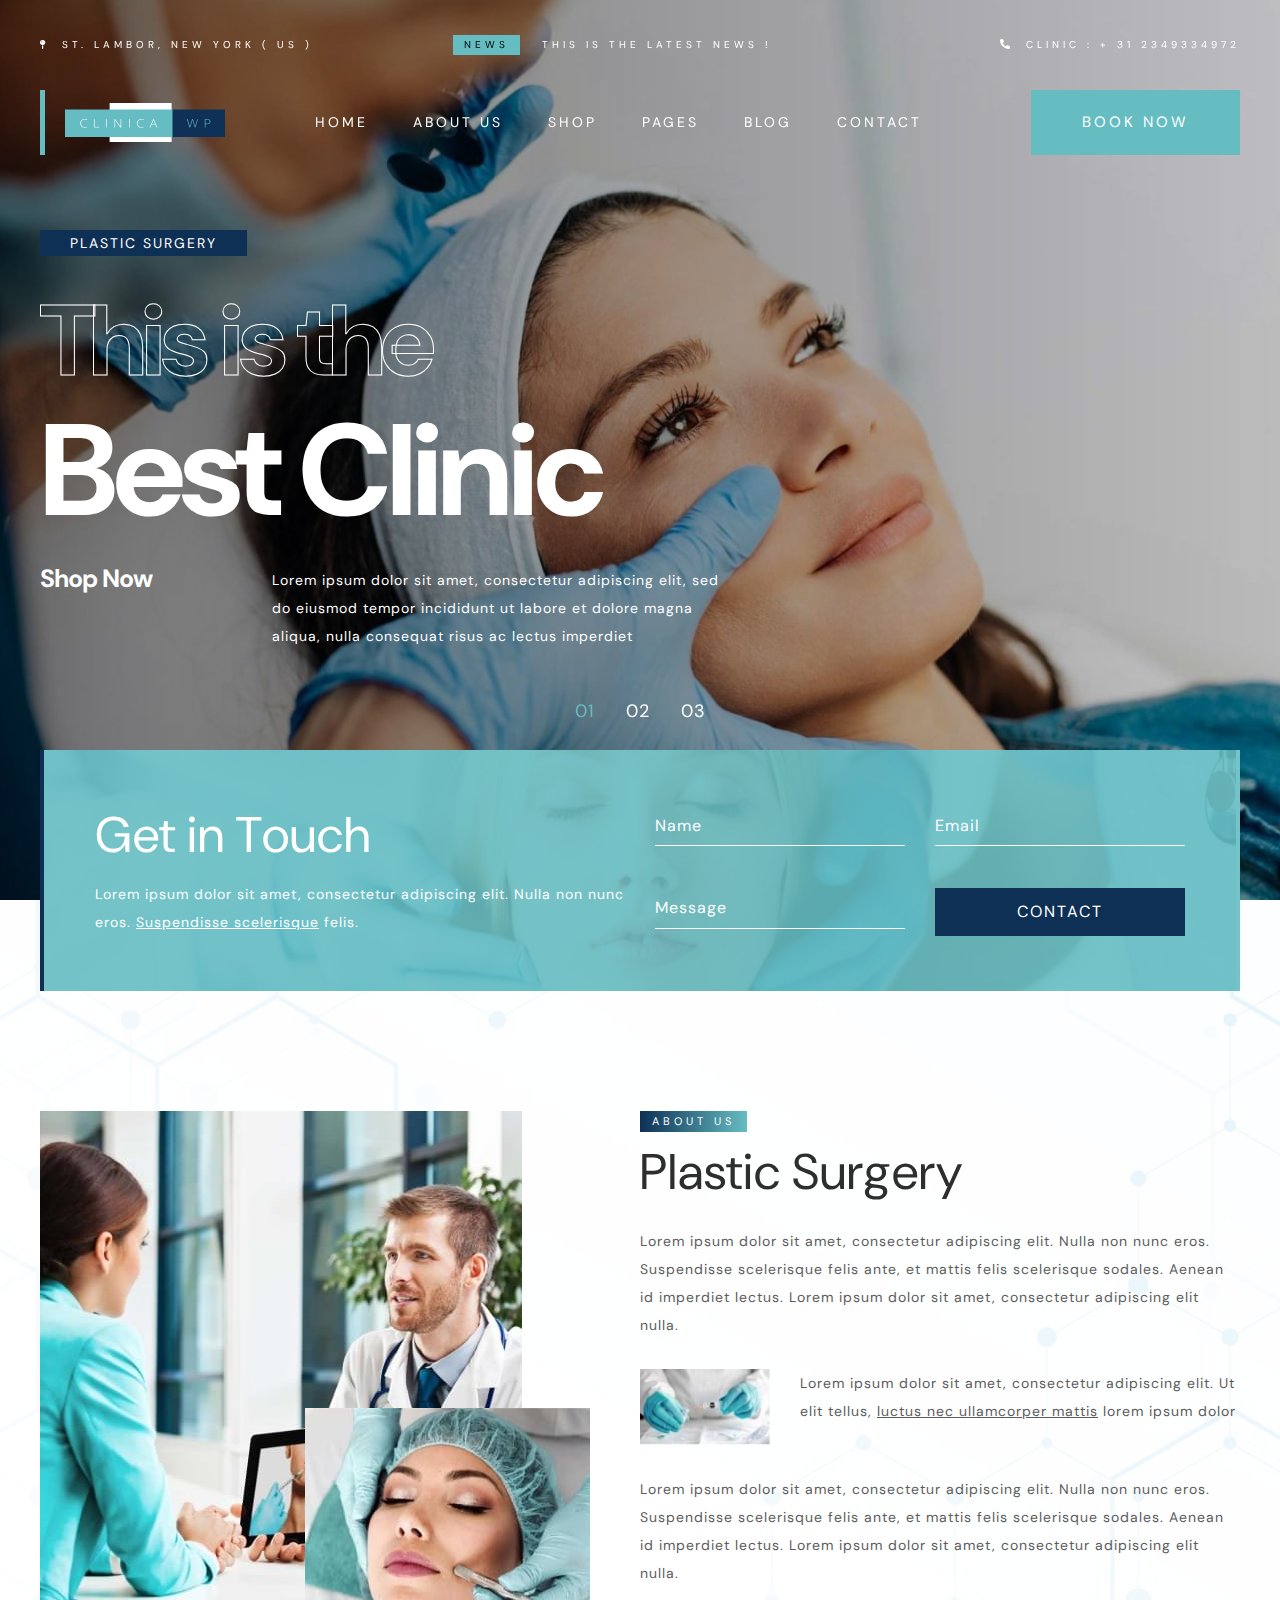
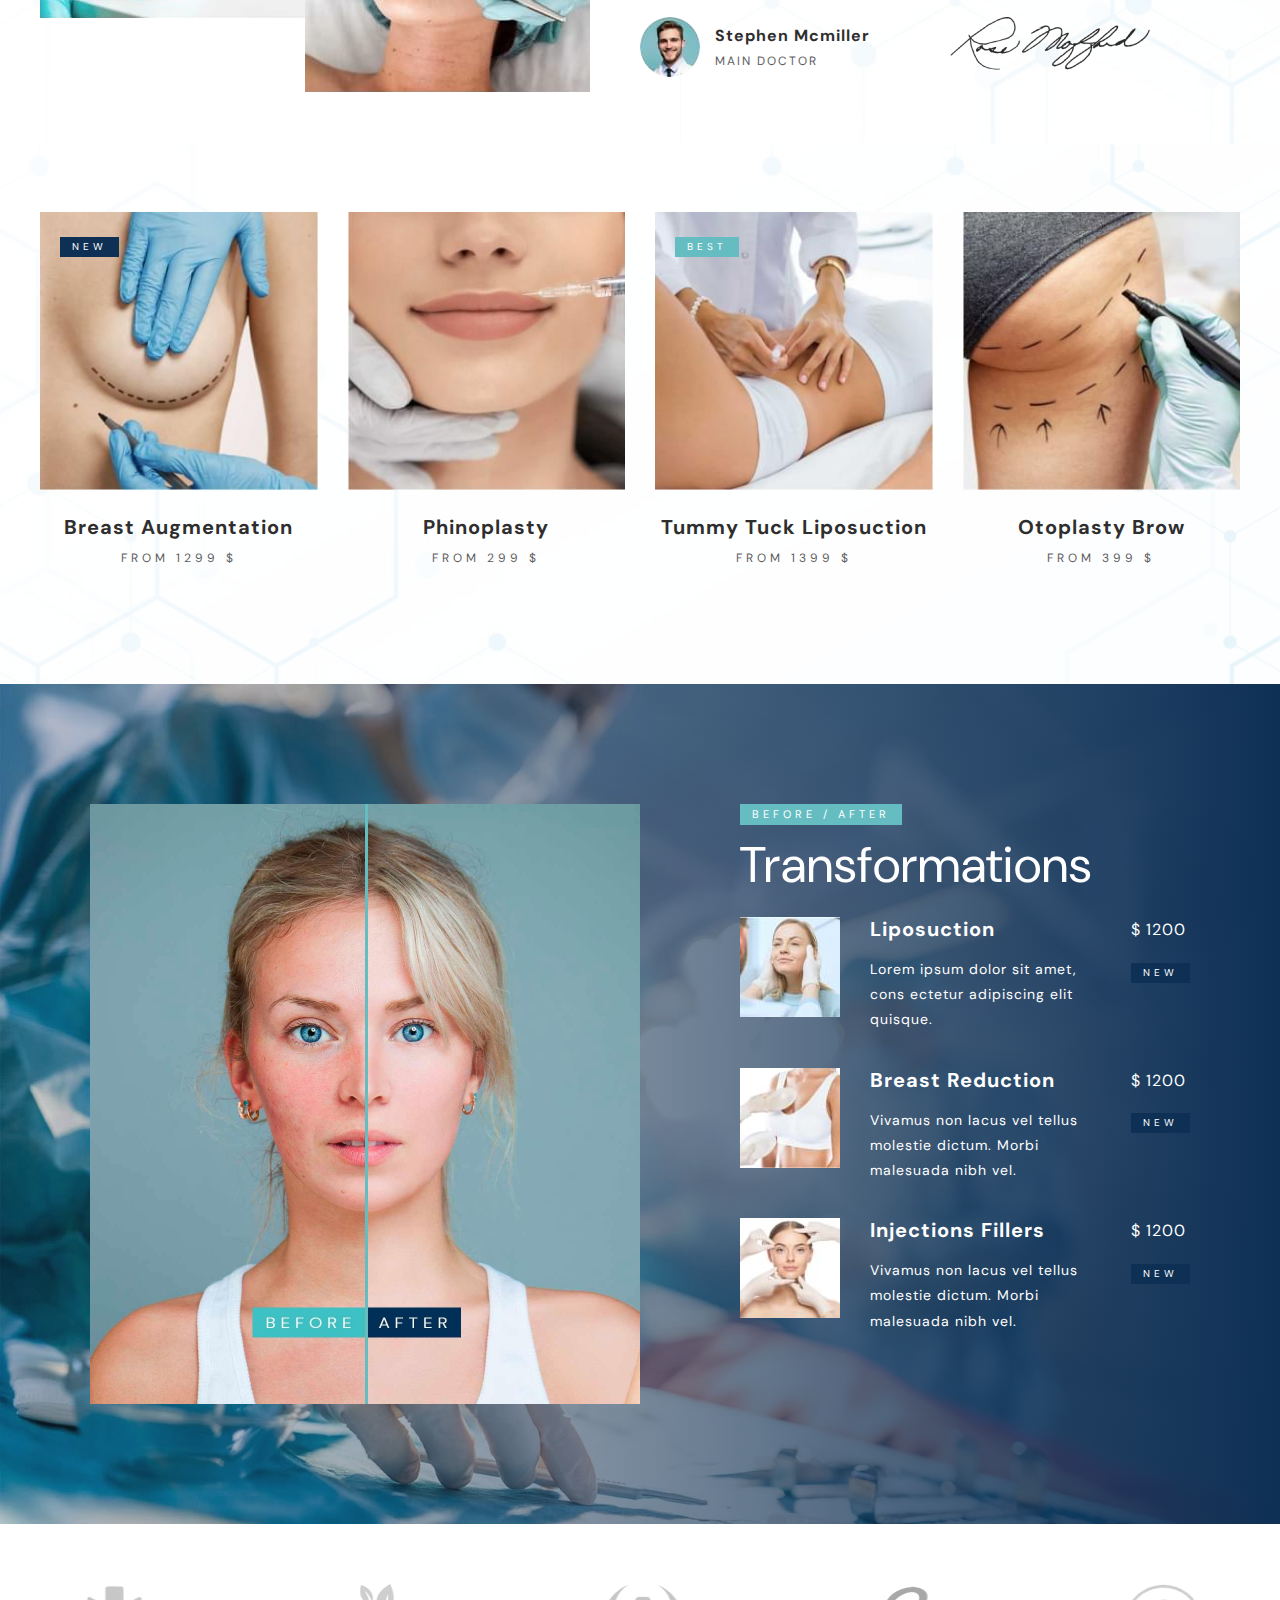
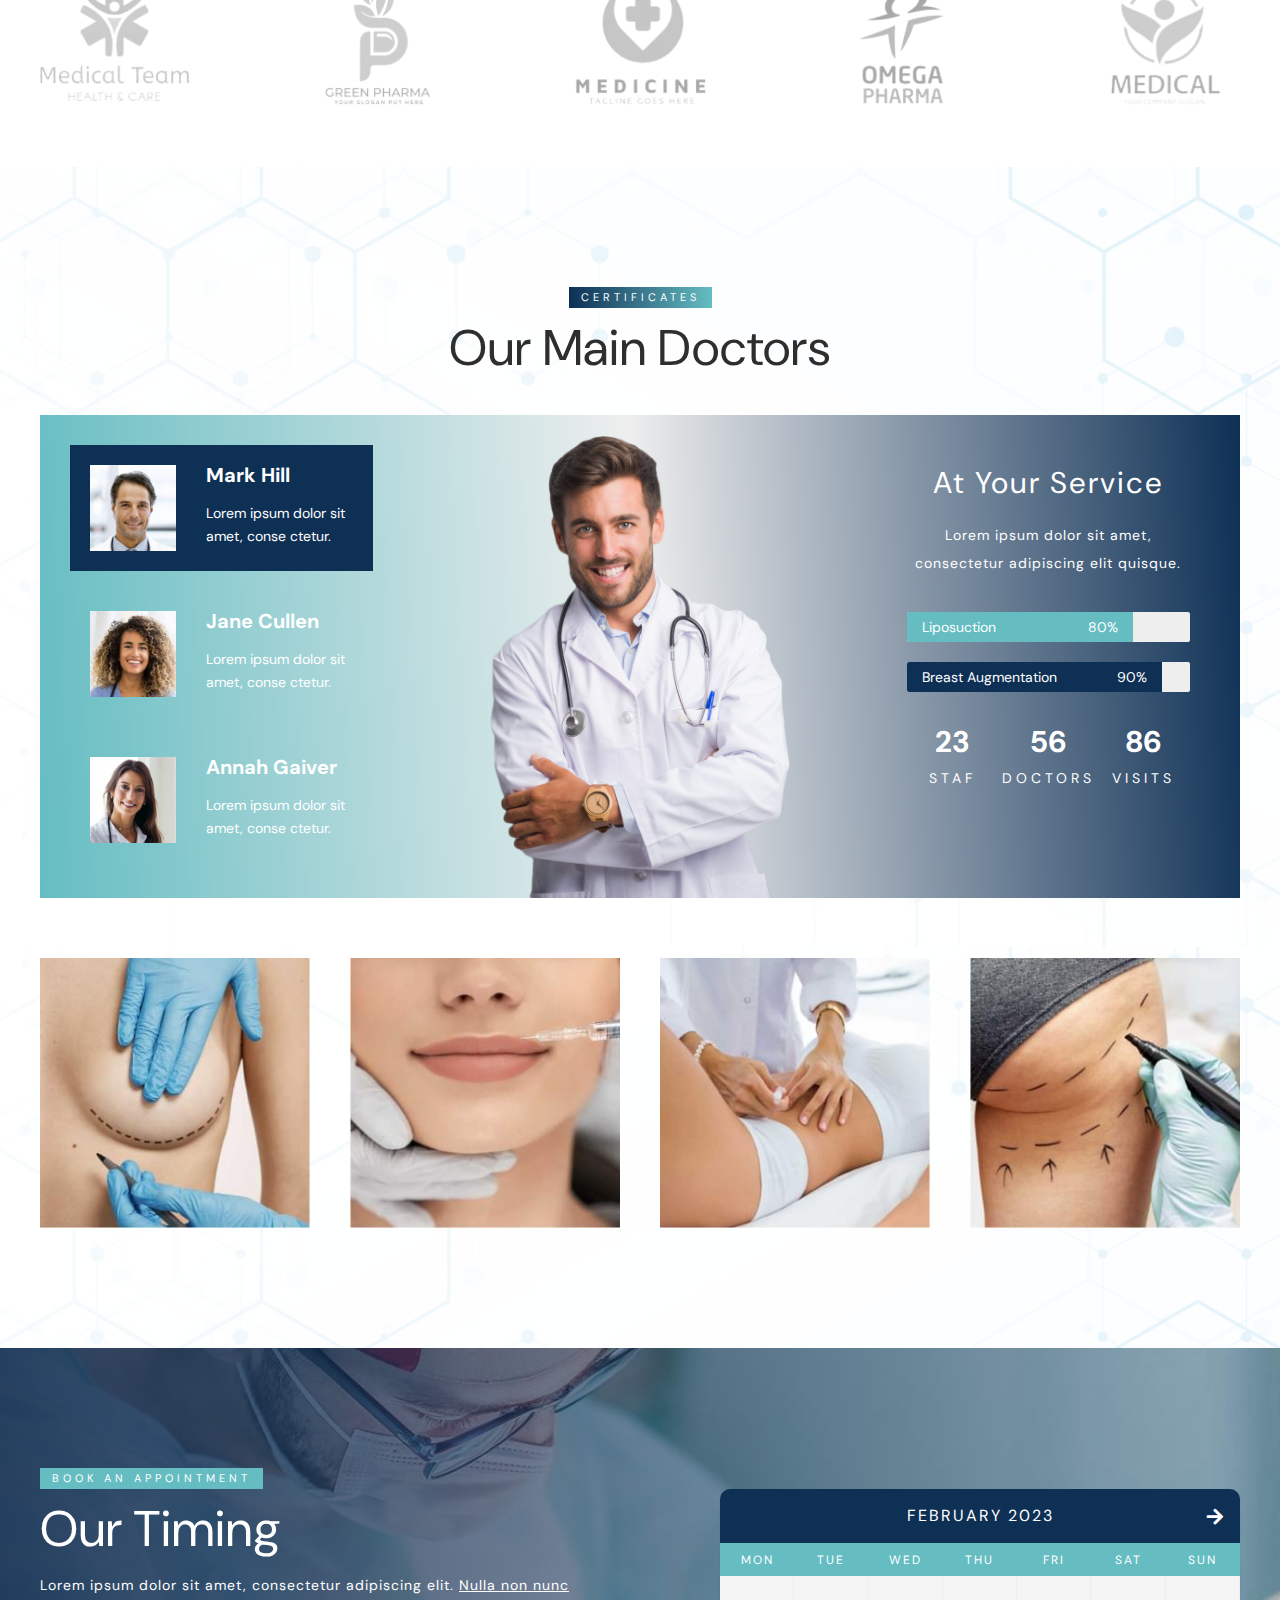
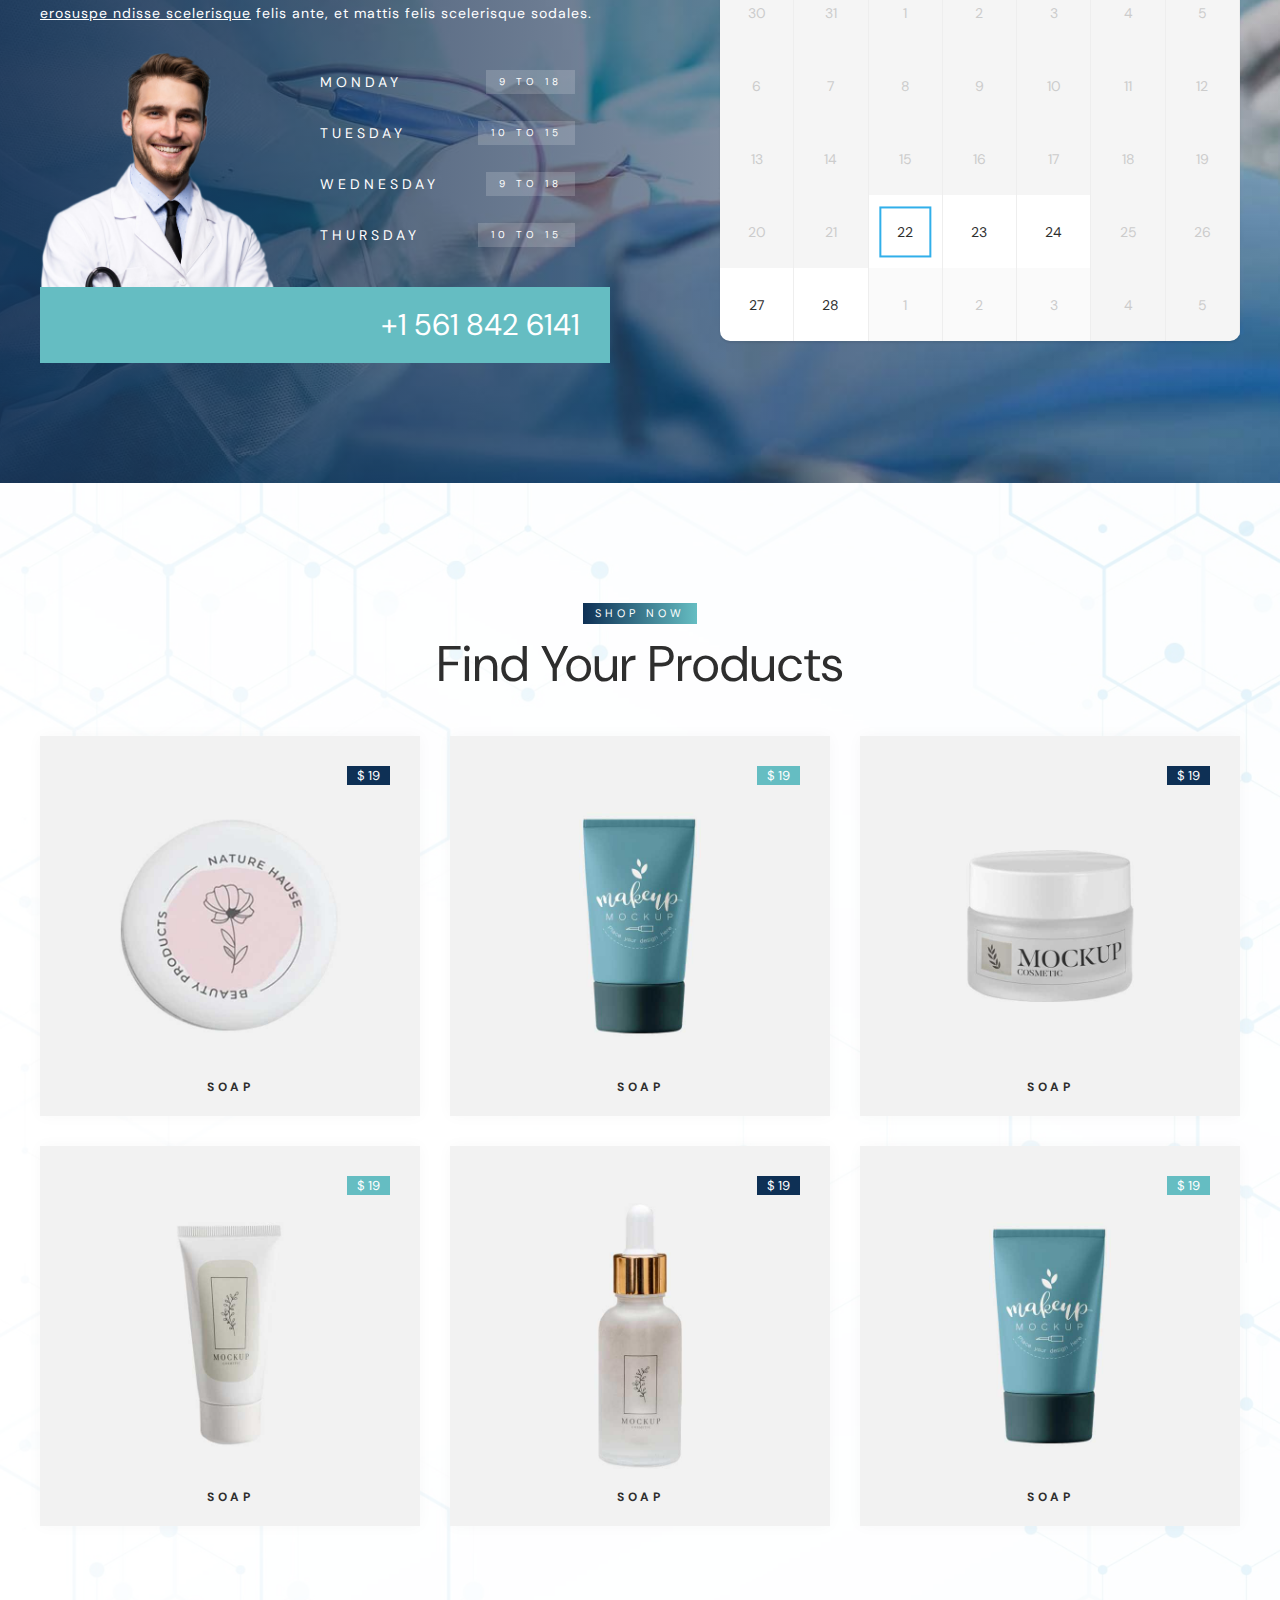
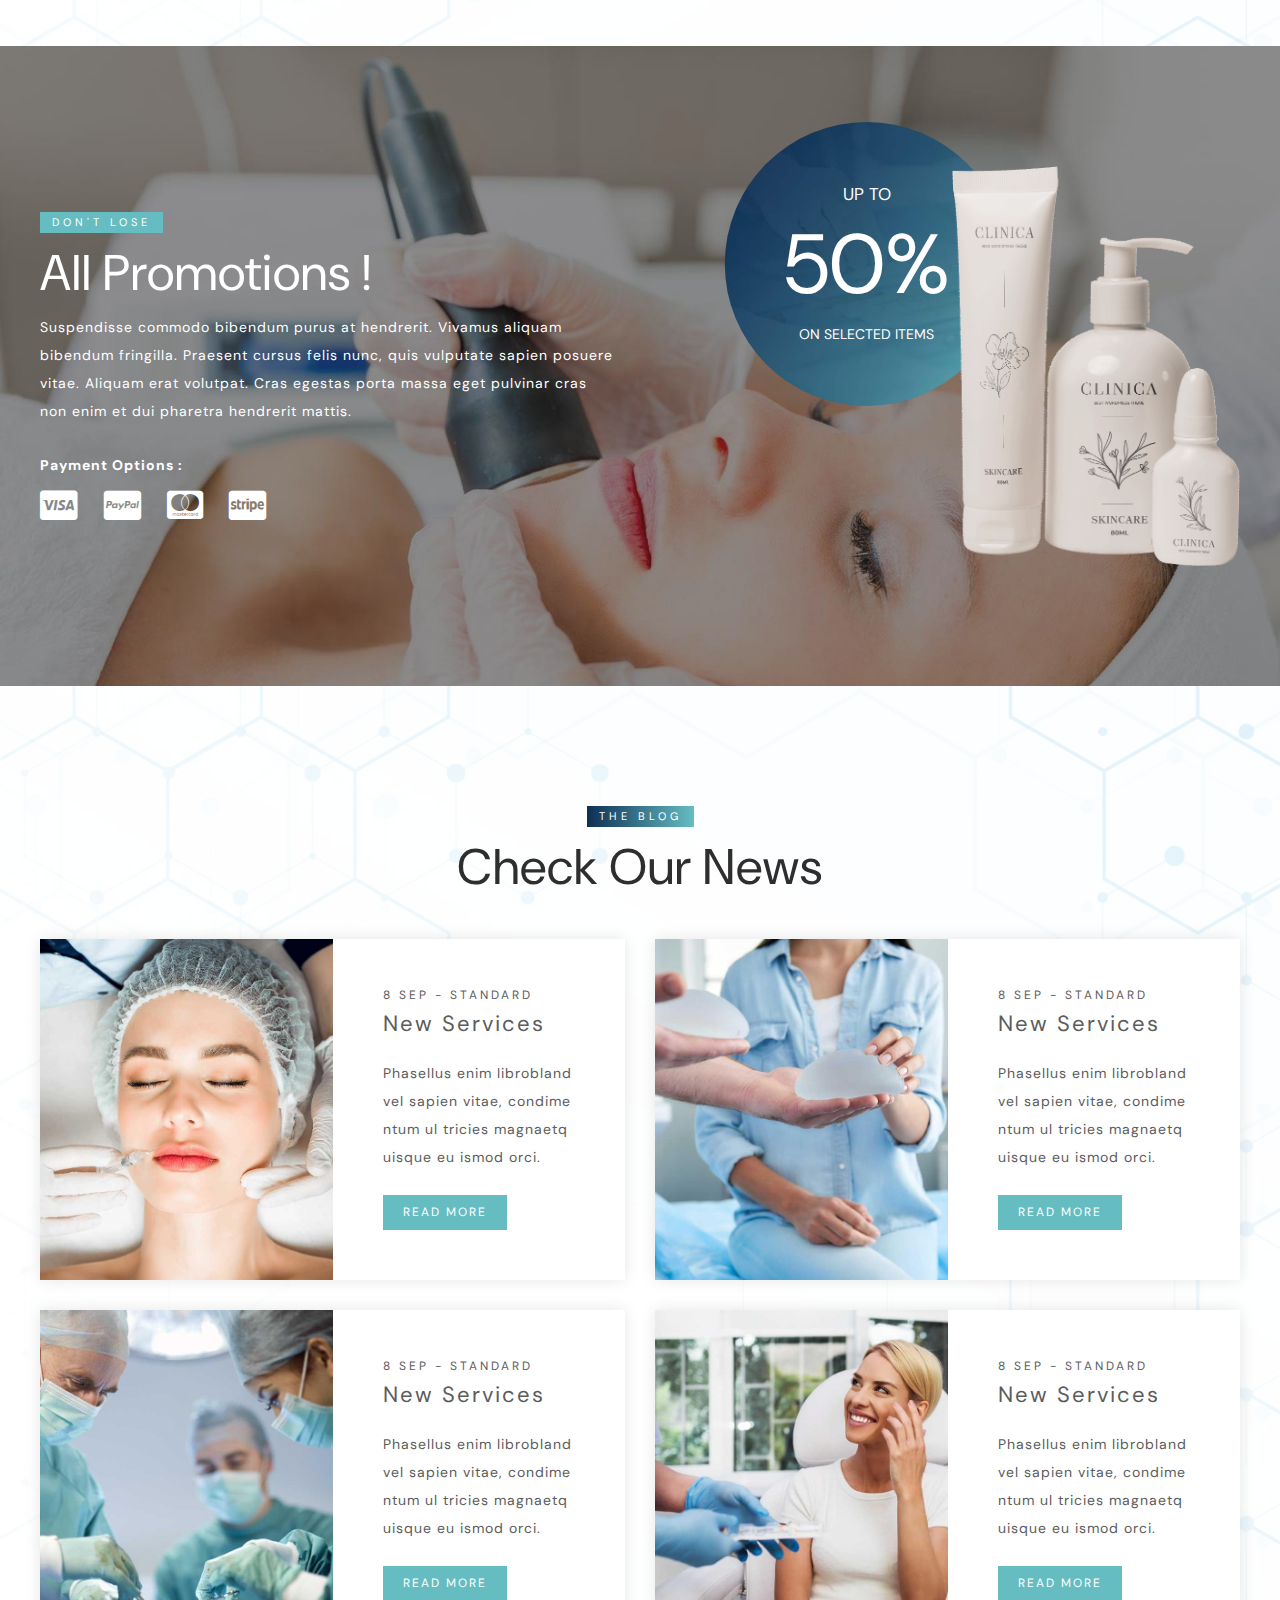
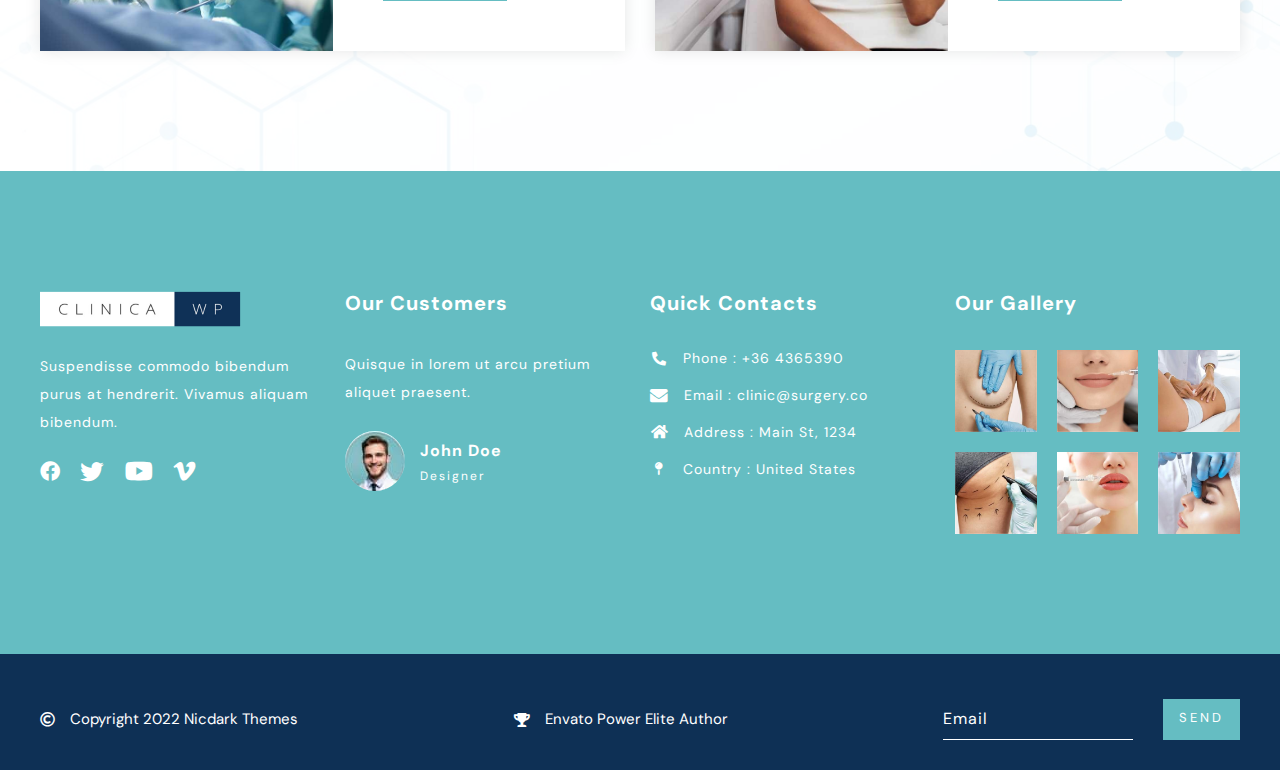
<file: index.html>
<!DOCTYPE html>
<html lang="en">

<head>
	<title>HomePage</title>
	<meta charset="UTF-8">
	<meta name="format-detection" content="telephone=no">
	<!-- <style>body{opacity: 0;}</style> -->
	<link rel="stylesheet" href="css/style.min.css?_v=20230926132903">
	<link rel="shortcut icon" href="favicon.ico">
	<!-- <meta name="robots" content="noindex, nofollow"> -->
	<meta name="viewport" content="width=device-width, initial-scale=1.0">
</head>

<body>
	<div class="wrapper">
		<header class="header">
			<div class="header__container">
				<div data-da=".menu__body, 767.98" class="header__contacts contacts-header">
					<a href class="contacts-header__item _icon-location">ST. LAMBOR, NEW YORK ( US )</a>
					<a href class="contacts-header__item">
						<mark>NEWS</mark>
						<span>This is the latest News !</span>
					</a>
					<a href="tel:+312349334972" class="contacts-header__item _icon-phone">CLINIC : + 31 2349334972</a>
				</div>
				<div class="header__body body-header">
					<a href class="body-header__logo">
						<img src="img/logo.png" alt="Logo">
					</a>
					<div class="header__menu menu">
						<nav class="menu__body">
							<ul class="menu__list">
								<li class="menu__item"><a href class="menu__link">Home</a></li>
								<li class="menu__item"><a href class="menu__link">About Us</a></li>
								<li class="menu__item"><a href class="menu__link">Shop</a></li>
								<li class="menu__item"><a href class="menu__link">Pages</a></li>
								<li class="menu__item"><a href class="menu__link">Blog</a></li>
								<li class="menu__item"><a href class="menu__link">Contact</a></li>
							</ul>
						</nav>
					</div>
					<a href class="body-header__button button">BOOK NOW</a>
					<button type="button" class="icon-menu"><span></span></button>
				</div>
			</div>
		</header>
		<main class="page">
			<section class="page__main main-section">
				<div class="main-section__slider swiper">
					<div class="main-section__wrapper swiper-wrapper">
						<div class="main-section__slide swiper-slide">
							<div class="main-section__container">
								<div class="main-section__header">
									<div class="main-section__label">PLASTIC SURGERY</div>
									<div class="main-section__sub-title">This is the</div>
									<h2 class="main-section__title">Best Clinic</h2>
								</div>
								<div class="main-section__body">
									<a href class="main-section__shop-now">Shop Now</a>
									<div class="main-section__text text">
										<p>Lorem ipsum dolor sit amet, consectetur adipiscing elit, sed do eiusmod tempor incididunt ut labore et dolore magna aliqua, nulla consequat risus ac lectus imperdiet</p>
									</div>
								</div>
							</div>
							<div class="main-section__image-ibg">
								<img src="img/home/main-section/slide-01.jpg" alt="Image">
							</div>
						</div>
						<div class="main-section__slide swiper-slide">
							<div class="main-section__container">
								<div class="main-section__header">
									<div class="main-section__label">PLASTIC SURGERY</div>
									<div class="main-section__sub-title">This is the</div>
									<h2 class="main-section__title">Best Clinic 2</h2>
								</div>
								<div class="main-section__body">
									<a href class="main-section__shop-now">Shop Now</a>
									<div class="main-section__text text">
										<p>Lorem ipsum dolor sit amet, consectetur adipiscing elit, sed do eiusmod tempor incididunt ut labore et dolore magna aliqua, nulla consequat risus ac lectus imperdiet</p>
									</div>
								</div>
							</div>
							<div class="main-section__image-ibg">
								<img src="img/home/main-section/slide-01.jpg" alt="Image">
							</div>
						</div>
						<div class="main-section__slide swiper-slide">
							<div class="main-section__container">
								<div class="main-section__header">
									<div class="main-section__label">PLASTIC SURGERY</div>
									<div class="main-section__sub-title">This is the</div>
									<h2 class="main-section__title">Best Clinic 3</h2>
								</div>
								<div class="main-section__body">
									<a href class="main-section__shop-now">Shop Now</a>
									<div class="main-section__text text">
										<p>Lorem ipsum dolor sit amet, consectetur adipiscing elit, sed do eiusmod tempor incididunt ut labore et dolore magna aliqua, nulla consequat risus ac lectus imperdiet</p>
									</div>
								</div>
							</div>
							<div class="main-section__image-ibg">
								<img src="img/home/main-section/slide-01.jpg" alt="Image">
							</div>
						</div>
					</div>
					<div class="main-section__control control-main">
						<div class="control-main__body"></div>
					</div>
				</div>
			</section>
			<div class="page__bg-section">
				<section class="page__get-in-touch get-in-touch">
					<div class="get-in-touch__container">
						<div class="get-in-touch__body">
							<div class="get-in-touch__content">
								<h2 class="get-in-touch__title">Get in Touch</h2>
								<div class="get-in-touch__text text">
									<p>Lorem ipsum dolor sit amet, consectetur adipiscing elit. Nulla non nunc eros. <a href="#">Suspendisse scelerisque</a> felis.</p>
								</div>
							</div>
							<form action="#" class="get-in-touch__form">
								<div class="get-in-touch__line">
									<input data-required autocomplete="off" type="text" name="form[]" data-error="Error" placeholder="Name" class="get-in-touch__input input">
								</div>
								<div class="get-in-touch__line">
									<input data-required="email" autocomplete="off" type="email" name="form[]" data-error="Error" placeholder="Email" class="get-in-touch__input input">
								</div>
								<div class="get-in-touch__line">
									<input data-required autocomplete="off" type="text" name="form[]" data-error="Error" placeholder="Message" class="get-in-touch__input input">
								</div>
								<button type="submit" class="get-in-touch__button button">Contact</button>
							</form>
						</div>
					</div>
				</section>
				<section class="page__about-us about-us">
					<div class="about-us__container">
						<div class="about-us__images images-about-us">
							<div class="images-about-us__item-ibg">
								<img src="img/home/about-us/01.jpg" alt="Image">
							</div>
							<div class="images-about-us__item-ibg">
								<img src="img/home/about-us/02.jpg" alt="Image">
							</div>
						</div>
						<div class="about-us__content">
							<div class="about-us__section-header section-header">
								<div class="section-header__label">ABOUT us</div>
								<h2 class="section-header__title">Plastic surgery</h2>
							</div>
							<div class="about-us__text text">
								<p>Lorem ipsum dolor sit amet, consectetur adipiscing elit. Nulla non nunc eros. Suspendisse scelerisque felis ante, et mattis felis scelerisque sodales. Aenean id imperdiet lectus. Lorem ipsum dolor sit amet, consectetur adipiscing elit nulla.</p>
							</div>
							<div class="about-us__block block-about-us">
								<div class="block-about-us__image">
									<img src="img/home/about-us/03.jpg" alt="Image">
								</div>
								<div class="block-about-us__text text">
									<p>Lorem ipsum dolor sit amet, consectetur adipiscing elit. Ut elit tellus, <a href="#">luctus nec ullamcorper mattis</a> lorem ipsum dolor</p>
								</div>
							</div>
							<div class="about-us__text text">
								<p>Lorem ipsum dolor sit amet, consectetur adipiscing elit. Nulla non nunc eros. Suspendisse scelerisque felis ante, et mattis felis scelerisque sodales. Aenean id imperdiet lectus. Lorem ipsum dolor sit amet, consectetur adipiscing elit nulla.</p>
							</div>
							<div class="about-us__surgery surgery-about-us">
								<div class="surgery-about-us__user user-info">
									<a href class="user-info__avatar-ibg">
										<img src="img/avatar.jpg" alt="User Photo">
									</a>
									<div class="user-info__body">
										<h4 class="user-info__title"><a href class="user-info__link-title">Stephen Mcmiller</a></h4>
										<div class="user-info__position">MAIN DOCTOR</div>
									</div>
								</div>
								<div class="surgery-about-us__signature">
									<img src="img/home/about-us/signature.png" alt="signature">
								</div>
							</div>
						</div>
					</div>
				</section>
				<div class="page__product-list product-list">
					<div class="product-list__container">
						<article class="product-list__item item-product-list">
							<div class="item-product-list__labels labels">
								<a href="#" class="item-product-list__label label label--new">new</a>
							</div>
							<a href="#" class="item-product-list__image-ibg">
								<img src="img/gallery/01.jpg" alt="Image">
							</a>
							<h4 class="item-product-list__title">
								<a href="#" class="item-product-list__link-title">Breast Augmentation</a>
							</h4>
							<div class="item-product-list__price">FROM 1299 $</div>
						</article>
						<article class="product-list__item item-product-list">
							<a href="#" class="item-product-list__image-ibg">
								<img src="img/gallery/02.jpg" alt="Image">
							</a>
							<h4 class="item-product-list__title">
								<a href="#" class="item-product-list__link-title">Phinoplasty</a>
							</h4>
							<div class="item-product-list__price">FROM 299 $</div>
						</article>
						<article class="product-list__item item-product-list">
							<div class="item-product-list__labels labels">
								<a href="#" class="item-product-list__label label label--best">best</a>
							</div>
							<a href="#" class="item-product-list__image-ibg">
								<img src="img/gallery/03.jpg" alt="Image">
							</a>
							<h4 class="item-product-list__title">
								<a href="#" class="item-product-list__link-title">Tummy Tuck Liposuction</a>
							</h4>
							<div class="item-product-list__price">FROM 1399 $</div>
						</article>
						<article class="product-list__item item-product-list">
							<a href="#" class="item-product-list__image-ibg">
								<img src="img/gallery/04.jpg" alt="Image">
							</a>
							<h4 class="item-product-list__title">
								<a href="#" class="item-product-list__link-title">Otoplasty Brow</a>
							</h4>
							<div class="item-product-list__price">FROM 399 $</div>
						</article>
					</div>
				</div>
			</div>
			<section class="page__transformations transformations">
				<div class="transformations__container">
					<div class="transformations__before-after before-after">
						<div class="before-after__item before-after__item--before">
							<img src="img/home/transformations/before.jpg" alt="Before">
						</div>
						<div class="before-after__item before-after__item--after">
							<img src="img/home/transformations/after.jpg" alt="Before">
						</div>
						<div class="before-after__arrow"></div>
					</div>
					<div class="transformations__content">
						<div class="transformations__section-header section-header">
							<div class="section-header__label section-header__label--green">BEFORE / AFTER</div>
							<h2 class="section-header__title section-header__title--white">Transformations</h2>
						</div>
						<div class="transformations__items">
							<div class="transformations__item item-transformations">
								<a href="#" class="item-transformations__image-ibg">
									<img src="img/home/transformations/images/01.jpg" alt="Image">
								</a>
								<div class="item-transformations__body">
									<h4 class="item-transformations__title"><a href="#" class="item-transformations__link-title">Liposuction</a></h4>
									<div class="item-transformations__text">
										<p>Lorem ipsum dolor sit amet, cons ectetur adipiscing elit quisque.</p>
									</div>
								</div>
								<div class="item-transformations__info">
									<div class="item-transformations__price">$ 1200</div>
									<div class="item-transformations__labels labels">
										<a href="#" class="item-transformations__label label label--new">new</a>
									</div>
								</div>
							</div>
							<div class="transformations__item item-transformations">
								<a href="#" class="item-transformations__image-ibg">
									<img src="img/home/transformations/images/02.jpg" alt="Image">
								</a>
								<div class="item-transformations__body">
									<h4 class="item-transformations__title"><a href="#" class="item-transformations__link-title">Breast Reduction</a></h4>
									<div class="item-transformations__text">
										<p>Vivamus non lacus vel tellus molestie dictum. Morbi malesuada nibh vel.</p>
									</div>
								</div>
								<div class="item-transformations__info">
									<div class="item-transformations__price">$ 1200</div>
									<div class="item-transformations__labels labels">
										<a href="#" class="item-transformations__label label label--new">new</a>
									</div>
								</div>
							</div>
							<div class="transformations__item item-transformations">
								<a href="#" class="item-transformations__image-ibg">
									<img src="img/home/transformations/images/03.jpg" alt="Image">
								</a>
								<div class="item-transformations__body">
									<h4 class="item-transformations__title"><a href="#" class="item-transformations__link-title">Injections Fillers</a></h4>
									<div class="item-transformations__text">
										<p>Vivamus non lacus vel tellus molestie dictum. Morbi malesuada nibh vel.</p>
									</div>
								</div>
								<div class="item-transformations__info">
									<div class="item-transformations__price">$ 1200</div>
									<div class="item-transformations__labels labels">
										<a href="#" class="item-transformations__label label label--new">new</a>
									</div>
								</div>
							</div>
						</div>
					</div>
				</div>
			</section>
			<div class="page__partners partners">
				<div class="partners__container">
					<div class="partners__item">
						<img src="img/home/partners/01.png" alt="Image">
					</div>
					<div class="partners__item">
						<img src="img/home/partners/02.png" alt="Image">
					</div>
					<div class="partners__item">
						<img src="img/home/partners/03.png" alt="Image">
					</div>
					<div class="partners__item">
						<img src="img/home/partners/04.png" alt="Image">
					</div>
					<div class="partners__item">
						<img src="img/home/partners/05.png" alt="Image">
					</div>
				</div>
			</div>
			<section class="doctors">
				<div class="doctors__container">
					<div class="doctors__section-header section-header section-header--center">
						<div class="section-header__label">CERTIFICATES</div>
						<h2 class="section-header__title">Our Main Doctors</h2>
					</div>
					<div class="doctors__body body-doctors">
						<div class="body-doctors__list"></div>
						<div class="body-doctors__photo"></div>
						<div class="body-doctors__info info-doctors">
							<div class="info-doctors__header">
								<h3 class="info-doctors__title">At Your Service</h3>
								<div class="info-doctors__text text">
									<p>Lorem ipsum dolor sit amet, consectetur adipiscing elit quisque.</p>
								</div>
							</div>
							<div class="info-doctors__skils"></div>
							<div class="info-doctors__stat stat-doctors"></div>
						</div>
					</div>
					<div data-gallery class="doctors__works"></div>
				</div>
			</section>
			<section class="page__timing timing">
				<div class="timing__container">
					<div class="timing__content">
						<div class="timing__section-header section-header">
							<div class="section-header__label section-header__label--green">book an appointment</div>
							<h2 class="section-header__title section-header__title--white">Our Timing</h2>
						</div>
						<div class="timing__text text">
							<p>Lorem ipsum dolor sit amet, consectetur adipiscing elit. <a href="#">Nulla non nunc erosuspe ndisse scelerisque</a> felis ante, et mattis felis scelerisque sodales.</p>
						</div>
						<div class="timing__info info-timing">
							<div class="info-timing__body">
								<div class="info-timing__image">
									<img src="img/home/timing/01.png" alt="Image">
								</div>
								<ul class="info-timing__schedule schedule-timing">
									<li class="schedule-timing__item">
										<span class="schedule-timing__label">MONDAY</span>
										<span class="schedule-timing__value">9 TO 18</span>
									</li>
									<li class="schedule-timing__item">
										<span class="schedule-timing__label">TUESDAY</span>
										<span class="schedule-timing__value">10 TO 15</span>
									</li>
									<li class="schedule-timing__item">
										<span class="schedule-timing__label">Wednesday</span>
										<span class="schedule-timing__value">9 TO 18</span>
									</li>
									<li class="schedule-timing__item">
										<span class="schedule-timing__label">Thursday</span>
										<span class="schedule-timing__value">10 TO 15</span>
									</li>
								</ul>
							</div>
							<a href="tel:+15618426141" class="info-timing__phone">+1 561 842 6141</a>
						</div>
					</div>
					<div class="timing__calendar">
						<div class="calendar">
							<div class="calendar__header">
								<button disabled class="calendar__arrow calendar__arrow--prev _icon-arrow-calendar"></button>
								<div class="calendar__month">February 2023</div>
								<button class="calendar__arrow calendar__arrow--next _icon-arrow-calendar"></button>
							</div>
							<div class="calendar__week">
								<div class="calendar__day-week">Mon</div>
								<div class="calendar__day-week">Tue</div>
								<div class="calendar__day-week">Wed</div>
								<div class="calendar__day-week">Thu</div>
								<div class="calendar__day-week">Fri</div>
								<div class="calendar__day-week">Sat</div>
								<div class="calendar__day-week">Sun</div>
							</div>
							<div class="calendar__days">
								<div class="day-calendar">30</div>
								<div class="day-calendar">31</div>
								<div class="day-calendar">1</div>
								<div class="day-calendar">2</div>
								<div class="day-calendar">3</div>
								<div class="day-calendar">4</div>
								<div class="day-calendar">5</div>
								<div class="day-calendar">6</div>
								<div class="day-calendar">7</div>
								<div class="day-calendar">8</div>
								<div class="day-calendar">9</div>
								<div class="day-calendar">10</div>
								<div class="day-calendar">11</div>
								<div class="day-calendar">12</div>
								<div class="day-calendar">13</div>
								<div class="day-calendar">14</div>
								<div class="day-calendar">15</div>
								<div class="day-calendar">16</div>
								<div class="day-calendar">17</div>
								<div class="day-calendar">18</div>
								<div class="day-calendar">19</div>
								<div class="day-calendar">20</div>
								<div class="day-calendar">21</div>
								<div class="day-calendar day-calendar--active day-calendar--white">22</div>
								<div class="day-calendar day-calendar--white">23</div>
								<div class="day-calendar day-calendar--white">24</div>
								<div class="day-calendar">25</div>
								<div class="day-calendar">26</div>
								<div class="day-calendar day-calendar--white">27</div>
								<div class="day-calendar day-calendar--white">28</div>
								<div class="day-calendar day-calendar--semi-white">1</div>
								<div class="day-calendar day-calendar--semi-white">2</div>
								<div class="day-calendar day-calendar--semi-white">3</div>
								<div class="day-calendar">4</div>
								<div class="day-calendar">5</div>
							</div>
						</div>
					</div>
				</div>
			</section>
			<section class="page__products products">
				<div class="products__container">
					<div class="products__section-header section-header section-header--center">
						<div class="section-header__label">SHOP NOW</div>
						<h2 class="section-header__title">Find your Products</h2>
					</div>
					<div class="products__items">
						<article class="products__item item-product">
							<a href="#" class="item-product__body">
								<div class="item-product__price item-product__price--blue">$ 19</div>
								<div class="item-product__image-ibg-contain">
									<img src="img/home/products/01.jpg" alt="Image">
								</div>
								<h4 class="item-product__name">Soap</h4>
							</a>
							<div class="item-product__info info-product">
								<div class="info-product__title">SHOP INFO</div>
								<ul class="info-product__list">
									<li class="info-product__item">
										<a href="#" class="info-product__link">Terms and Conditions</a>
									</li>
									<li class="info-product__item">
										<a href="#" class="info-product__link">Services and Returns</a>
									</li>
									<li class="info-product__item">
										<a href="#" class="info-product__link">Solidarity Gifts</a>
									</li>
								</ul>
							</div>
						</article>
						<article class="products__item item-product">
							<a href="#" class="item-product__body">
								<div class="item-product__price item-product__price--green">$ 19</div>
								<div class="item-product__image-ibg-contain">
									<img src="img/home/products/02.jpg" alt="Image">
								</div>
								<h4 class="item-product__name">Soap</h4>
							</a>
							<div class="item-product__info info-product">
								<div class="info-product__title">SHOP INFO</div>
								<ul class="info-product__list">
									<li class="info-product__item">
										<a href="#" class="info-product__link">Terms and Conditions</a>
									</li>
									<li class="info-product__item">
										<a href="#" class="info-product__link">Services and Returns</a>
									</li>
									<li class="info-product__item">
										<a href="#" class="info-product__link">Solidarity Gifts</a>
									</li>
								</ul>
							</div>
						</article>
						<article class="products__item item-product">
							<a href="#" class="item-product__body">
								<div class="item-product__price item-product__price--blue">$ 19</div>
								<div class="item-product__image-ibg-contain">
									<img src="img/home/products/03.jpg" alt="Image">
								</div>
								<h4 class="item-product__name">Soap</h4>
							</a>
							<div class="item-product__info info-product">
								<div class="info-product__title">SHOP INFO</div>
								<ul class="info-product__list">
									<li class="info-product__item">
										<a href="#" class="info-product__link">Terms and Conditions</a>
									</li>
									<li class="info-product__item">
										<a href="#" class="info-product__link">Services and Returns</a>
									</li>
									<li class="info-product__item">
										<a href="#" class="info-product__link">Solidarity Gifts</a>
									</li>
								</ul>
							</div>
						</article>
						<article class="products__item item-product">
							<a href="#" class="item-product__body">
								<div class="item-product__price item-product__price--green">$ 19</div>
								<div class="item-product__image-ibg-contain">
									<img src="img/home/products/04.jpg" alt="Image">
								</div>
								<h4 class="item-product__name">Soap</h4>
							</a>
							<div class="item-product__info info-product">
								<div class="info-product__title">SHOP INFO</div>
								<ul class="info-product__list">
									<li class="info-product__item">
										<a href="#" class="info-product__link">Terms and Conditions</a>
									</li>
									<li class="info-product__item">
										<a href="#" class="info-product__link">Services and Returns</a>
									</li>
									<li class="info-product__item">
										<a href="#" class="info-product__link">Solidarity Gifts</a>
									</li>
								</ul>
							</div>
						</article>
						<article class="products__item item-product">
							<a href="#" class="item-product__body">
								<div class="item-product__price item-product__price--blue">$ 19</div>
								<div class="item-product__image-ibg-contain">
									<img src="img/home/products/05.jpg" alt="Image">
								</div>
								<h4 class="item-product__name">Soap</h4>
							</a>
							<div class="item-product__info info-product">
								<div class="info-product__title">SHOP INFO</div>
								<ul class="info-product__list">
									<li class="info-product__item">
										<a href="#" class="info-product__link">Terms and Conditions</a>
									</li>
									<li class="info-product__item">
										<a href="#" class="info-product__link">Services and Returns</a>
									</li>
									<li class="info-product__item">
										<a href="#" class="info-product__link">Solidarity Gifts</a>
									</li>
								</ul>
							</div>
						</article>
						<article class="products__item item-product">
							<a href="#" class="item-product__body">
								<div class="item-product__price item-product__price--green">$ 19</div>
								<div class="item-product__image-ibg-contain">
									<img src="img/home/products/02.jpg" alt="Image">
								</div>
								<h4 class="item-product__name">Soap</h4>
							</a>
							<div class="item-product__info info-product">
								<div class="info-product__title">SHOP INFO</div>
								<ul class="info-product__list">
									<li class="info-product__item">
										<a href="#" class="info-product__link">Terms and Conditions</a>
									</li>
									<li class="info-product__item">
										<a href="#" class="info-product__link">Services and Returns</a>
									</li>
									<li class="info-product__item">
										<a href="#" class="info-product__link">Solidarity Gifts</a>
									</li>
									<li class="info-product__item">
										<a href="#" class="info-product__link">Show more...</a>
									</li>
								</ul>
							</div>
						</article>
					</div>
				</div>
			</section>
			<section class="page__promotions promotions">
				<div class="promotions__container">
					<div class="promotions__content">
						<div class="promotions__section-header section-header">
							<div class="section-header__label section-header__label--green">DON'T LOSE</div>
							<h2 class="section-header__title section-header__title--white">All Promotions !</h2>
						</div>
						<div class="promotions__text text">
							<p>Suspendisse commodo bibendum purus at hendrerit. Vivamus aliquam bibendum fringilla. Praesent cursus felis nunc, quis vulputate sapien posuere vitae. Aliquam erat volutpat. Cras egestas porta massa eget pulvinar cras non enim et dui pharetra hendrerit mattis.</p>
						</div>
						<div class="promotions__payments payments">
							<div class="payments__label">Payment Options :</div>
							<div class="payments__items">
								<div class="payments__item _icon-pay-visa"></div>
								<div class="payments__item _icon-pay-paypal"></div>
								<div class="payments__item _icon-pay-master"></div>
								<div class="payments__item _icon-pay-stripe"></div>
							</div>
						</div>
					</div>
					<div class="promotions__info info-promotions">
						<div class="info-promotions__sale sale-promotions">
							<div class="sale-promotions__label">UP TO</div>
							<div class="sale-promotions__value">50%</div>
							<div class="sale-promotions__text">ON SELECTED ITEMS</div>
						</div>
						<div class="info-promotions__image">
							<img src="img/home/promotions/01.png" alt="Image">
						</div>
					</div>
				</div>
			</section>
			<section class="page__news news">
				<div class="news__container">
					<div class="news__section-header section-header section-header--center">
						<div class="section-header__label">THE BLOG</div>
						<h2 class="section-header__title">Check Our News</h2>
					</div>
					<div class="news__items">
						<article class="news__item item-news">
							<a href="#" class="item-news__image-ibg">
								<img src="img/home/news/01.jpg" alt="Image">
							</a>
							<div class="item-news__body">
								<div class="item-news__date">8 Sep - Standard</div>
								<h4 class="item-news__title">
									<a href="#" class="item-news__link-title">New Services</a>
								</h4>
								<div class="item-news__text text">
									<p>Phasellus enim librobland vel sapien vitae, condime ntum ul tricies magnaetq uisque eu ismod orci.</p>
								</div>
								<a href="#" class="item-news__button button">READ MORE</a>
							</div>
						</article>
						<article class="news__item item-news">
							<a href="#" class="item-news__image-ibg">
								<img src="img/home/news/02.jpg" alt="Image">
							</a>
							<div class="item-news__body">
								<div class="item-news__date">8 Sep - Standard</div>
								<h4 class="item-news__title">
									<a href="#" class="item-news__link-title">New Services</a>
								</h4>
								<div class="item-news__text text">
									<p>Phasellus enim librobland vel sapien vitae, condime ntum ul tricies magnaetq uisque eu ismod orci.</p>
								</div>
								<a href="#" class="item-news__button button">READ MORE</a>
							</div>
						</article>
						<article class="news__item item-news">
							<a href="#" class="item-news__image-ibg">
								<img src="img/home/news/03.jpg" alt="Image">
							</a>
							<div class="item-news__body">
								<div class="item-news__date">8 Sep - Standard</div>
								<h4 class="item-news__title">
									<a href="#" class="item-news__link-title">New Services</a>
								</h4>
								<div class="item-news__text text">
									<p>Phasellus enim librobland vel sapien vitae, condime ntum ul tricies magnaetq uisque eu ismod orci.</p>
								</div>
								<a href="#" class="item-news__button button">READ MORE</a>
							</div>
						</article>
						<article class="news__item item-news">
							<a href="#" class="item-news__image-ibg">
								<img src="img/home/news/04.jpg" alt="Image">
							</a>
							<div class="item-news__body">
								<div class="item-news__date">8 Sep - Standard</div>
								<h4 class="item-news__title">
									<a href="#" class="item-news__link-title">New Services</a>
								</h4>
								<div class="item-news__text text">
									<p>Phasellus enim librobland vel sapien vitae, condime ntum ul tricies magnaetq uisque eu ismod orci.</p>
								</div>
								<a href="#" class="item-news__button button">READ MORE</a>
							</div>
						</article>
					</div>
				</div>
			</section>
		</main>
		<footer class="footer">
			<div data-spollers="549" class="footer__body body-footer">
				<div class="body-footer__container">
					<div class="body-footer__column">
						<div class="body-footer__content">
							<a href class="body-footer__logo">
								<img src="img/logo-footer.png" alt="Logo">
							</a>
							<div class="body-footer__text text">
								<p>Suspendisse commodo bibendum purus at hendrerit. Vivamus aliquam bibendum.</p>
							</div>
							<div class="body-footer__social social">
								<ul class="social__list">
									<li class="social__item">
										<a href class="social__link _icon-social-fb"></a>
									</li>
									<li class="social__item">
										<a href class="social__link _icon-social-tw"></a>
									</li>
									<li class="social__item">
										<a href class="social__link _icon-social-yt"></a>
									</li>
									<li class="social__item">
										<a href class="social__link _icon-social-v"></a>
									</li>
								</ul>
							</div>
						</div>
					</div>
					<div class="body-footer__column">
						<details class="body-footer__spoller spoller-footer">
							<summary class="spoller-footer__title">Our Customers</summary>
							<div class="spoller-footer__body">
								<div class="spoller-footer__text text">
									<p>Quisque in lorem ut arcu pretium aliquet praesent.</p>
								</div>
								<div class="spoller-footer__user user-info">
									<a href class="user-info__avatar-ibg">
										<img src="img/avatar.jpg" alt="User Photo">
									</a>
									<div class="user-info__body">
										<h4 class="user-info__title"><a href class="user-info__link-title">John Doe</a></h4>
										<div class="user-info__position">Designer</div>
									</div>
								</div>
							</div>
						</details>
					</div>
					<div class="body-footer__column">
						<details class="body-footer__spoller spoller-footer">
							<summary class="spoller-footer__title">Quick Contacts</summary>
							<div class="spoller-footer__body">
								<ul class="spoller-footer__contacts contacts-footer">
									<li class="contacts-footer__item">
										<a href="tel:+364365390" class="contacts-footer__value _icon-phone">Phone : +36 4365390</a>
									</li>
									<li class="contacts-footer__item">
										<a href="mailto:clinic@surgery.co" class="contacts-footer__value _icon-mail">Email : clinic@surgery.co</a>
									</li>
									<li class="contacts-footer__item">
										<span class="contacts-footer__value _icon-address">Address : Main St, 1234</span>
									</li>
									<li class="contacts-footer__item">
										<span class="contacts-footer__value _icon-location">Country : United States</span>
									</li>
								</ul>
							</div>
						</details>
					</div>
					<div class="body-footer__column">
						<details class="body-footer__spoller spoller-footer">
							<summary class="spoller-footer__title">Our Gallery</summary>
							<div class="spoller-footer__body">
								<div class="spoller-footer__gallery gallery-footer">
									<a href class="gallery-footer__item">
										<img src="img/gallery/01.jpg" alt="Photo">
									</a>
									<a href class="gallery-footer__item">
										<img src="img/gallery/02.jpg" alt="Photo">
									</a>
									<a href class="gallery-footer__item">
										<img src="img/gallery/03.jpg" alt="Photo">
									</a>
									<a href class="gallery-footer__item">
										<img src="img/gallery/04.jpg" alt="Photo">
									</a>
									<a href class="gallery-footer__item">
										<img src="img/gallery/05.jpg" alt="Photo">
									</a>
									<a href class="gallery-footer__item">
										<img src="img/gallery/06.jpg" alt="Photo">
									</a>
								</div>
							</div>
						</details>
					</div>
				</div>
			</div>
			<div class="footer__bottom bottom-footer">
				<div class="bottom-footer__container">
					<div class="bottom-footer__item _icon-copy">Copyright 2022 Nicdark Themes</div>
					<div class="bottom-footer__item _icon-envato">Envato Power Elite Author</div>
					<form action class="bottom-footer__subscribe subscribe-footer">
						<input data-required="email" autocomplete="off" type="text" name="form[]" data-error="Error" placeholder="Email" class="subscribe-footer__input input">
						<button type="submit" class="subscribe-footer__button button">SEND</button>
					</form>
				</div>
			</div>
		</footer>
	</div>
	<script src="js/app.min.js?_v=20230926132903"></script>
</body>

</html>
</file>
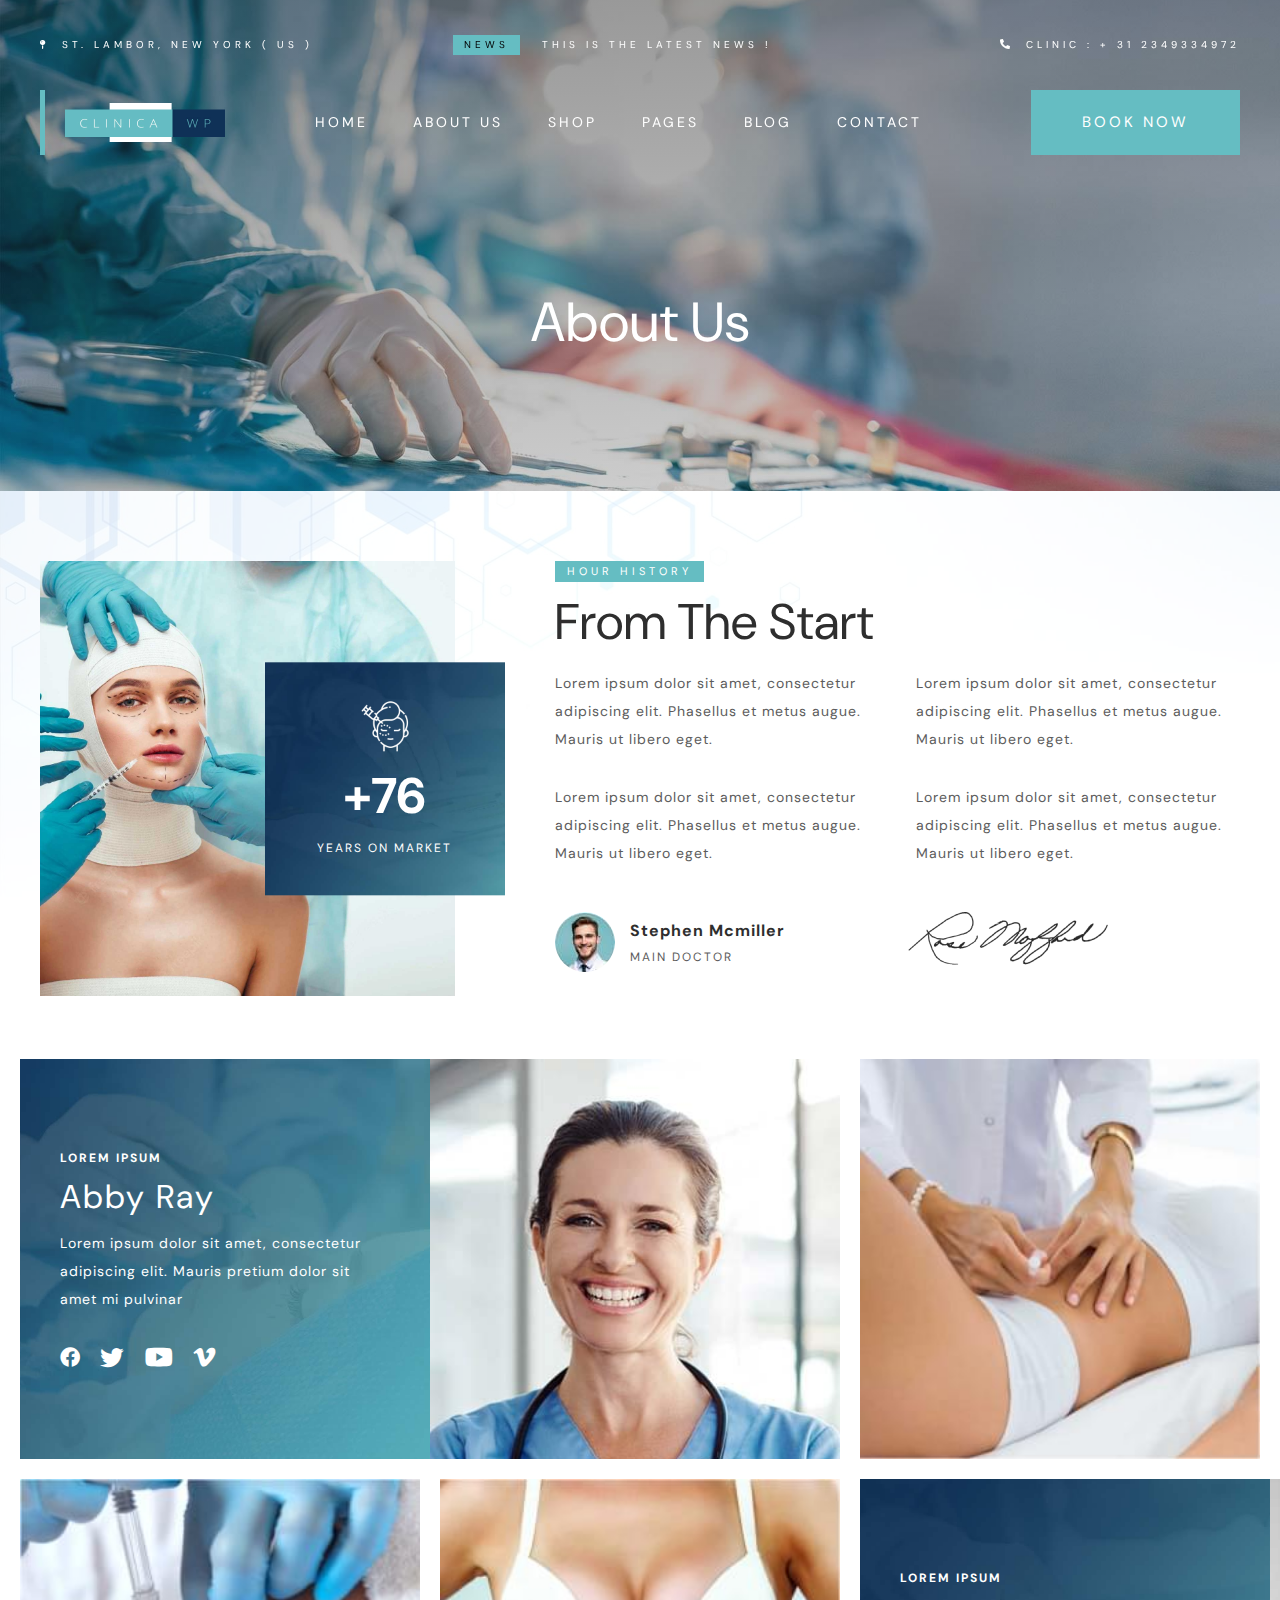
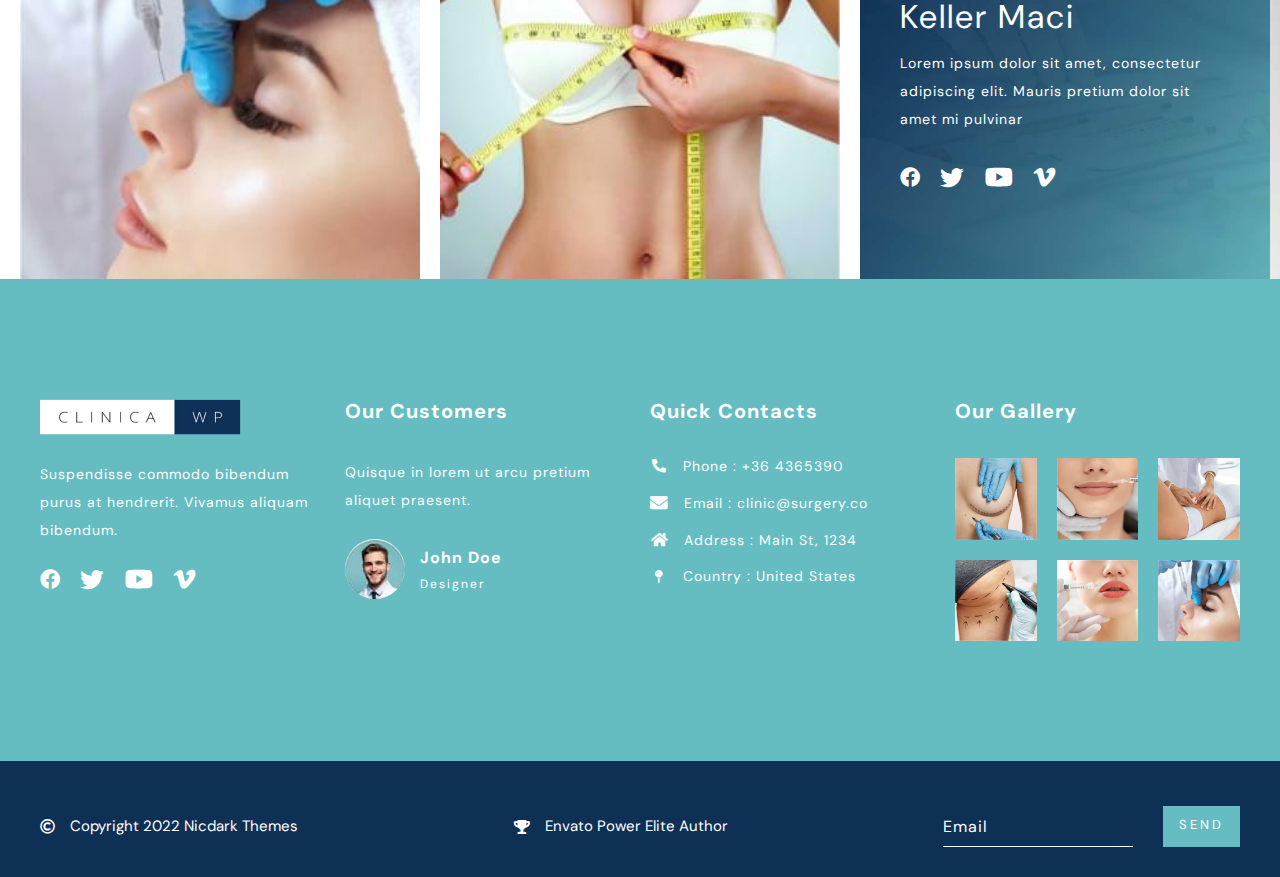
<file: about.html>
<!DOCTYPE html>
<html lang="en">

<head>
	<title>About Us</title>
	<meta charset="UTF-8">
	<meta name="format-detection" content="telephone=no">
	<!-- <style>body{opacity: 0;}</style> -->
	<link rel="stylesheet" href="css/style.min.css?_v=20230926132903">
	<link rel="shortcut icon" href="favicon.ico">
	<!-- <meta name="robots" content="noindex, nofollow"> -->
	<meta name="viewport" content="width=device-width, initial-scale=1.0">
</head>

<body>
	<div class="wrapper">
		<header class="header">
			<div class="header__container">
				<div data-da=".menu__body, 767.98" class="header__contacts contacts-header">
					<a href class="contacts-header__item _icon-location">ST. LAMBOR, NEW YORK ( US )</a>
					<a href class="contacts-header__item">
						<mark>NEWS</mark>
						<span>This is the latest News !</span>
					</a>
					<a href="tel:+312349334972" class="contacts-header__item _icon-phone">CLINIC : + 31 2349334972</a>
				</div>
				<div class="header__body body-header">
					<a href class="body-header__logo">
						<img src="img/logo.png" alt="Logo">
					</a>
					<div class="header__menu menu">
						<nav class="menu__body">
							<ul class="menu__list">
								<li class="menu__item"><a href class="menu__link">Home</a></li>
								<li class="menu__item"><a href class="menu__link">About Us</a></li>
								<li class="menu__item"><a href class="menu__link">Shop</a></li>
								<li class="menu__item"><a href class="menu__link">Pages</a></li>
								<li class="menu__item"><a href class="menu__link">Blog</a></li>
								<li class="menu__item"><a href class="menu__link">Contact</a></li>
							</ul>
						</nav>
					</div>
					<a href class="body-header__button button">BOOK NOW</a>
					<button type="button" class="icon-menu"><span></span></button>
				</div>
			</div>
		</header>
		<main class="page-about">
			<section class="page-about__hero hero">
				<div class="hero__container">
					<div class="hero__section-header section-header section-header--center">
						<h1 class="section-header__title section-header__title--big section-header__title--white">About us</h1>
					</div>
				</div>
				<div class="hero__image-ibg">
					<img src="img/about/hero/bg.jpg" alt="Img">
				</div>
			</section>
			<section class="page-about__history history">
				<div class="history__container">
					<div class="history__info info-history">
						<div class="info-history__image-ibg">
							<img src="img/about/history/01.jpg" alt="Image">
						</div>
						<div class="info-history__exp exp-info-history">
							<div class="exp-info-history__icon">
								<img src="img/about/history/icon.png" alt="Image">
							</div>
							<div class="exp-info-history__value">+76</div>
							<div class="exp-info-history__label">YEARS ON MARKET</div>
						</div>
					</div>
					<div class="info-history__body">
						<div class="info-history__section-header section-header">
							<div class="section-header__label section-header__label--green">HOUR HISTORY</div>
							<h2 class="section-header__title">From the Start</h2>
						</div>
						<div class="info-history__text text">
							<p>Lorem ipsum dolor sit amet, consectetur adipiscing elit. Phasellus et metus augue. Mauris ut libero eget.</p>
							<p>Lorem ipsum dolor sit amet, consectetur adipiscing elit. Phasellus et metus augue. Mauris ut libero eget.</p>
							<p>Lorem ipsum dolor sit amet, consectetur adipiscing elit. Phasellus et metus augue. Mauris ut libero eget.</p>
							<p>Lorem ipsum dolor sit amet, consectetur adipiscing elit. Phasellus et metus augue. Mauris ut libero eget.</p>
						</div>
						<div class="info-history__surgery surgery-about-us">
							<div class="surgery-about-us__user user-info">
								<a href class="user-info__avatar-ibg">
									<img src="img/avatar.jpg" alt="User Photo">
								</a>
								<div class="user-info__body">
									<h4 class="user-info__title"><a href class="user-info__link-title">Stephen Mcmiller</a></h4>
									<div class="user-info__position">MAIN DOCTOR</div>
								</div>
							</div>
							<div class="surgery-about-us__signature">
								<img src="img/home/about-us/signature.png" alt="signature">
							</div>
						</div>
					</div>
				</div>
			</section>
			<div class="page-about__gallery gallery-about">
				<div class="gallery-about__grid">
					<div class="gallery-about__item item-gallery-about">
						<div class="item-gallery-about__image-ibg">
							<img src="img/gallery/01.jpg" alt="Image">
						</div>
					</div>
					<div class="gallery-about__item item-gallery-about item-gallery-about--big">
						<div class="item-gallery-about__column">
							<div class="item-gallery-about__body">
								<div class="item-gallery-about__label">LOREM IPSUM</div>
								<div class="item-gallery-about__title">Abby Ray</div>
								<div class="item-gallery-about__text text">
									<p>Lorem ipsum dolor sit amet, consectetur adipiscing elit. Mauris pretium dolor sit amet mi pulvinar</p>
								</div>
								<div class="item-gallery-about__social social">
									<ul class="social__list">
										<li class="social__item">
											<a href class="social__link _icon-social-fb"></a>
										</li>
										<li class="social__item">
											<a href class="social__link _icon-social-tw"></a>
										</li>
										<li class="social__item">
											<a href class="social__link _icon-social-yt"></a>
										</li>
										<li class="social__item">
											<a href class="social__link _icon-social-v"></a>
										</li>
									</ul>
								</div>
							</div>
							<div class="item-gallery-about__bg-ibg">
								<img src="img/about/gallery/card_bg-01.jpg" alt="Img">
							</div>
						</div>
						<div class="item-gallery-about__column">
							<div class="item-gallery-about__image-ibg">
								<img src="img/about/gallery/02.jpg" alt="Image">
							</div>
						</div>
					</div>
					<div class="gallery-about__item item-gallery-about">
						<div class="item-gallery-about__image-ibg">
							<img src="img/gallery/03.jpg" alt="Image">
						</div>
					</div>
					<div class="gallery-about__item item-gallery-about">
						<div class="item-gallery-about__image-ibg">
							<img src="img/gallery/04.jpg" alt="Image">
						</div>
					</div>

					<div class="gallery-about__item item-gallery-about">
						<div class="item-gallery-about__image-ibg">
							<img src="img/gallery/05.jpg" alt="Image">
						</div>
					</div>
					<div class="gallery-about__item item-gallery-about">
						<div class="item-gallery-about__image-ibg">
							<img src="img/gallery/06.jpg" alt="Image">
						</div>
					</div>
					<div class="gallery-about__item item-gallery-about">
						<div class="item-gallery-about__image-ibg">
							<img src="img/gallery/07.jpg" alt="Image">
						</div>
					</div>
					<div class="gallery-about__item item-gallery-about item-gallery-about--big">
						<div class="item-gallery-about__column">
							<div class="item-gallery-about__body">
								<div class="item-gallery-about__label">LOREM IPSUM</div>
								<div class="item-gallery-about__title">Keller Maci</div>
								<div class="item-gallery-about__text text">
									<p>Lorem ipsum dolor sit amet, consectetur adipiscing elit. Mauris pretium dolor sit amet mi pulvinar</p>
								</div>
								<div class="item-gallery-about__social social">
									<ul class="social__list">
										<li class="social__item">
											<a href class="social__link _icon-social-fb"></a>
										</li>
										<li class="social__item">
											<a href class="social__link _icon-social-tw"></a>
										</li>
										<li class="social__item">
											<a href class="social__link _icon-social-yt"></a>
										</li>
										<li class="social__item">
											<a href class="social__link _icon-social-v"></a>
										</li>
									</ul>
								</div>
							</div>
							<div class="item-gallery-about__bg-ibg">
								<img src="img/about/gallery/card_bg-02.jpg" alt="Img">
							</div>
						</div>
						<div class="item-gallery-about__column">
							<div class="item-gallery-about__image-ibg">
								<img src="img/about/gallery/08.jpg" alt="Image">
							</div>
						</div>
					</div>
				</div>
			</div>
		</main>
		<footer class="footer">
			<div data-spollers="549" class="footer__body body-footer">
				<div class="body-footer__container">
					<div class="body-footer__column">
						<div class="body-footer__content">
							<a href class="body-footer__logo">
								<img src="img/logo-footer.png" alt="Logo">
							</a>
							<div class="body-footer__text text">
								<p>Suspendisse commodo bibendum purus at hendrerit. Vivamus aliquam bibendum.</p>
							</div>
							<div class="body-footer__social social">
								<ul class="social__list">
									<li class="social__item">
										<a href class="social__link _icon-social-fb"></a>
									</li>
									<li class="social__item">
										<a href class="social__link _icon-social-tw"></a>
									</li>
									<li class="social__item">
										<a href class="social__link _icon-social-yt"></a>
									</li>
									<li class="social__item">
										<a href class="social__link _icon-social-v"></a>
									</li>
								</ul>
							</div>
						</div>
					</div>
					<div class="body-footer__column">
						<details class="body-footer__spoller spoller-footer">
							<summary class="spoller-footer__title">Our Customers</summary>
							<div class="spoller-footer__body">
								<div class="spoller-footer__text text">
									<p>Quisque in lorem ut arcu pretium aliquet praesent.</p>
								</div>
								<div class="spoller-footer__user user-info">
									<a href class="user-info__avatar-ibg">
										<img src="img/avatar.jpg" alt="User Photo">
									</a>
									<div class="user-info__body">
										<h4 class="user-info__title"><a href class="user-info__link-title">John Doe</a></h4>
										<div class="user-info__position">Designer</div>
									</div>
								</div>
							</div>
						</details>
					</div>
					<div class="body-footer__column">
						<details class="body-footer__spoller spoller-footer">
							<summary class="spoller-footer__title">Quick Contacts</summary>
							<div class="spoller-footer__body">
								<ul class="spoller-footer__contacts contacts-footer">
									<li class="contacts-footer__item">
										<a href="tel:+364365390" class="contacts-footer__value _icon-phone">Phone : +36 4365390</a>
									</li>
									<li class="contacts-footer__item">
										<a href="mailto:clinic@surgery.co" class="contacts-footer__value _icon-mail">Email : clinic@surgery.co</a>
									</li>
									<li class="contacts-footer__item">
										<span class="contacts-footer__value _icon-address">Address : Main St, 1234</span>
									</li>
									<li class="contacts-footer__item">
										<span class="contacts-footer__value _icon-location">Country : United States</span>
									</li>
								</ul>
							</div>
						</details>
					</div>
					<div class="body-footer__column">
						<details class="body-footer__spoller spoller-footer">
							<summary class="spoller-footer__title">Our Gallery</summary>
							<div class="spoller-footer__body">
								<div class="spoller-footer__gallery gallery-footer">
									<a href class="gallery-footer__item">
										<img src="img/gallery/01.jpg" alt="Photo">
									</a>
									<a href class="gallery-footer__item">
										<img src="img/gallery/02.jpg" alt="Photo">
									</a>
									<a href class="gallery-footer__item">
										<img src="img/gallery/03.jpg" alt="Photo">
									</a>
									<a href class="gallery-footer__item">
										<img src="img/gallery/04.jpg" alt="Photo">
									</a>
									<a href class="gallery-footer__item">
										<img src="img/gallery/05.jpg" alt="Photo">
									</a>
									<a href class="gallery-footer__item">
										<img src="img/gallery/06.jpg" alt="Photo">
									</a>
								</div>
							</div>
						</details>
					</div>
				</div>
			</div>
			<div class="footer__bottom bottom-footer">
				<div class="bottom-footer__container">
					<div class="bottom-footer__item _icon-copy">Copyright 2022 Nicdark Themes</div>
					<div class="bottom-footer__item _icon-envato">Envato Power Elite Author</div>
					<form action class="bottom-footer__subscribe subscribe-footer">
						<input data-required="email" autocomplete="off" type="text" name="form[]" data-error="Error" placeholder="Email" class="subscribe-footer__input input">
						<button type="submit" class="subscribe-footer__button button">SEND</button>
					</form>
				</div>
			</div>
		</footer>
	</div>
	<script src="js/app.min.js?_v=20230926132903"></script>
</body>

</html>
</file>
<file: css/style.min.css>
@charset "UTF-8";@import url(https://fonts.googleapis.com/css?family=DM+Sans:regular,700&display=swap);@font-face{font-family:icons;font-display:swap;src:url(../fonts/icons.woff2) format("woff2"),url(../fonts/icons.woff) format("woff");font-weight:400;font-style:normal}.before-after__arrow::before,[class*=_icon-]:before{font-family:icons;font-style:normal;font-weight:400;font-variant:normal;text-transform:none;line-height:1;-webkit-font-smoothing:antialiased;-moz-osx-font-smoothing:grayscale}[class*=_icon-]:before{display:block}._icon-address:before{content:"\e900"}._icon-arrow-calendar:before{content:"\e901"}._icon-check:before{content:"\e902"}._icon-copy:before{content:"\e903"}._icon-envato:before{content:"\e904"}._icon-location:before{content:"\e905"}._icon-mail:before{content:"\e906"}._icon-pay-master:before{content:"\e907"}._icon-pay-paypal:before{content:"\e908"}._icon-pay-stripe:before{content:"\e909"}._icon-pay-visa:before{content:"\e90a"}._icon-phone:before{content:"\e90b"}._icon-send-message:before{content:"\e90c"}._icon-social-fb:before{content:"\e90d"}._icon-social-tw:before{content:"\e90e"}._icon-social-v:before{content:"\e90f"}._icon-social-yt:before{content:"\e910"}:root{--primary:#5c5c5c;--blue:#0e3055;--green:#65bdc2;--dark:#2e2e2e;--bg-green:#65bdc2;--bg-green-hover:#7ee3e9;--bg-blue:#0e3055;--bg-blue-hover:#164c86;--text-section-header:#2e2e2e}*{padding:0;margin:0;border:0}*,:after,:before{-webkit-box-sizing:border-box;box-sizing:border-box}body,html{height:100%;min-width:320px}body{color:#5c5c5c;line-height:1;font-family:"DM Sans";font-size:.875rem;-ms-text-size-adjust:100%;-moz-text-size-adjust:100%;-webkit-text-size-adjust:100%;-webkit-font-smoothing:antialiased;-moz-osx-font-smoothing:grayscale}button,input,textarea{font-family:"DM Sans";font-size:inherit;line-height:inherit}button{cursor:pointer;color:inherit;background-color:transparent}a{color:inherit;text-decoration:none}ul li{list-style:none}img{vertical-align:top}h1,h2,h3,h4,h5,h6{font-weight:inherit;font-size:inherit}.lock body{overflow:hidden;-ms-touch-action:none;touch-action:none;-ms-scroll-chaining:none;overscroll-behavior:none}.wrapper{min-height:100%;display:-webkit-box;display:-ms-flexbox;display:flex;-webkit-box-orient:vertical;-webkit-box-direction:normal;-ms-flex-direction:column;flex-direction:column;overflow:hidden}@supports (overflow:clip){.wrapper{overflow:clip}}.wrapper>main{-webkit-box-flex:1;-ms-flex:1 1 auto;flex:1 1 auto}.wrapper>*{min-width:0}[class*=__container]{max-width:76.875rem;margin:0 auto;padding:0 .9375rem}.button{display:-webkit-inline-box;display:-ms-inline-flexbox;display:inline-flex;background-color:var(--bg-green);text-transform:uppercase;color:#fff;line-height:127%;-webkit-transition:background-color .3s;transition:background-color .3s}.button._fw{width:100%}input[type=email],input[type=tel],input[type=text],textarea{-webkit-appearance:none;-moz-appearance:none;appearance:none}.input{border-radius:0!important;background-color:transparent;width:100%;font-size:1rem;letter-spacing:.0625rem;color:#fff;display:block;min-height:2.5625rem;border-bottom:.0625rem solid #fff}.input._form-error{border-bottom:.0625rem solid red}.input::-webkit-input-placeholder{color:#fff}.input::-moz-placeholder{color:#fff}.input:-ms-input-placeholder{color:#fff}.input::-ms-input-placeholder{color:#fff}.input::placeholder{color:#fff}.input[placeholder]:not([data-placeholder-nohiden])::-webkit-input-placeholder{-webkit-transition:opacity .3s;transition:opacity .3s}.input[placeholder]:not([data-placeholder-nohiden])::-moz-placeholder{-moz-transition:opacity .3s;transition:opacity .3s}.input[placeholder]:not([data-placeholder-nohiden]):-ms-input-placeholder{-ms-transition:opacity .3s;transition:opacity .3s}.input[placeholder]:not([data-placeholder-nohiden])::-ms-input-placeholder{-ms-transition:opacity .3s;transition:opacity .3s}.input[placeholder]:not([data-placeholder-nohiden])::placeholder{-webkit-transition:opacity .3s;transition:opacity .3s}.input[placeholder]:not([data-placeholder-nohiden]):focus::-webkit-input-placeholder{opacity:0}.input[placeholder]:not([data-placeholder-nohiden]):focus::-moz-placeholder{opacity:0}.input[placeholder]:not([data-placeholder-nohiden]):focus:-ms-input-placeholder{opacity:0}.input[placeholder]:not([data-placeholder-nohiden]):focus::-ms-input-placeholder{opacity:0}.input[placeholder]:not([data-placeholder-nohiden]):focus::placeholder{opacity:0}textarea.input{resize:none;padding:0 0}[class*=-ibg]{position:relative}[class*=-ibg] img{position:absolute;width:100%;height:100%;top:0;left:0;-o-object-fit:cover;object-fit:cover}[class*=-ibg-contain] img{-o-object-fit:contain;object-fit:contain}.before-after__item img{-webkit-user-select:none;-moz-user-select:none;-ms-user-select:none;user-select:none}.page__bg-section{position:relative;background:url(../img/home/bg.jpg) top/cover no-repeat}.page__bg-section>*{position:relative;z-index:2}.page__bg-section::after{content:"";position:absolute;width:100%;height:100%;top:0;left:0;opacity:.8;background-color:#fff}.page__get-in-touch{margin-top:-9.375rem}.section-header--center{text-align:center}.section-header__label{text-transform:uppercase;padding:.3125rem .75rem;display:inline-block;background:-webkit-gradient(linear,left top,right top,from(#0e3055),to(#65bdc2));background:linear-gradient(90deg,#0e3055 0,#65bdc2 100%);font-size:.6875rem;letter-spacing:.25rem;color:#fff}.section-header__label:not(:last-child){margin-bottom:.9375rem}.section-header__label--green{background:var(--bg-green)}.section-header__title{text-transform:capitalize;color:var(--text-section-header);letter-spacing:.0625rem}.section-header__title--white{color:#fff}.text{line-height:200%;letter-spacing:.0625rem}.text a{text-decoration:underline}.social__list{display:-webkit-box;display:-ms-flexbox;display:flex;-ms-flex-wrap:wrap;flex-wrap:wrap;gap:1.25rem}.social__link{font-size:1.25rem;-webkit-transition:color .3s;transition:color .3s}.user-info{display:-webkit-box;display:-ms-flexbox;display:flex;-webkit-box-align:center;-ms-flex-align:center;align-items:center;gap:.9375rem}.user-info__avatar-ibg{-webkit-box-flex:0;-ms-flex:0 0 3.75rem;flex:0 0 3.75rem;height:3.75rem;border-radius:50%;overflow:hidden}.user-info__title{font-size:1rem;line-height:120%;font-weight:700;letter-spacing:.0625rem}.user-info__title:not(:last-child){margin-bottom:.625rem}.user-info__position{font-size:.75rem;letter-spacing:.125rem}.form__error{position:absolute;margin-top:.3125rem;top:100%;left:0;font-size:.6875rem;color:red}.labels{display:-ms-grid;display:grid;gap:.3125rem;text-align:center}.label{font-size:.625rem;letter-spacing:.25rem;text-transform:uppercase;color:#fff;padding:.3125rem .75rem;-webkit-transition:background-color .3s;transition:background-color .3s}.label--new{background-color:var(--bg-blue)}.label--best{background-color:var(--bg-green)}.hero{position:relative;padding:18.4375rem 0 8.8125rem 0}.hero__section-header{position:relative;z-index:2}.hero__image-ibg{position:absolute;width:100%;height:100%;top:0;left:0}.hero__image-ibg img{-o-object-position:bottom;object-position:bottom}.hero__image-ibg::after{content:"";background:-webkit-gradient(linear,left top,left bottom,from(rgba(29,29,29,.45)),to(rgba(29,29,29,.22)));background:linear-gradient(180deg,rgba(29,29,29,.45) 0,rgba(29,29,29,.22) 100%);position:absolute;width:100%;height:100%;top:0;left:0}.header{position:fixed;top:0;left:0;width:100%;z-index:50;-webkit-transition:background-color .5s,-webkit-transform .5s;transition:background-color .5s,-webkit-transform .5s;transition:background-color .5s,transform .5s;transition:background-color .5s,transform .5s,-webkit-transform .5s}.header._header-scroll{background-color:rgba(14,48,85,.7)}.contacts-header{display:-ms-grid;display:grid;-webkit-box-align:center;-ms-flex-align:center;align-items:center;-webkit-column-gap:8.75rem;-moz-column-gap:8.75rem;column-gap:8.75rem;row-gap:.9375rem;position:relative;z-index:5;min-height:5.625rem}.contacts-header__item{display:-webkit-box;display:-ms-flexbox;display:flex;-webkit-box-align:center;-ms-flex-align:center;align-items:center;gap:.75rem;color:#fff;font-size:.625rem;letter-spacing:.25rem;text-transform:uppercase;-webkit-transition:color .3s;transition:color .3s}.contacts-header__item mark{padding:.3125rem .6875rem;background-color:var(--bg-green)}.body-header{display:-ms-grid;display:grid;-ms-grid-columns:auto auto 1fr;grid-template-columns:auto auto 1fr;-webkit-box-align:center;-ms-flex-align:center;align-items:center;gap:5.625rem}.body-header__logo{-ms-flex-item-align:stretch;-ms-grid-row-align:stretch;align-self:stretch;display:-webkit-box;display:-ms-flexbox;display:flex;-webkit-box-align:center;-ms-flex-align:center;align-items:center;position:relative;z-index:5}.body-header__logo img{max-width:100%}.body-header__button{padding:1.4375rem 3.1875rem;letter-spacing:.1875rem;font-size:.9375rem;position:relative;z-index:5}.menu__list{position:relative;display:-webkit-box;display:-ms-flexbox;display:flex;-ms-flex-wrap:wrap;flex-wrap:wrap;-webkit-column-gap:2.8125rem;-moz-column-gap:2.8125rem;column-gap:2.8125rem;row-gap:.3125rem;-webkit-box-pack:justify;-ms-flex-pack:justify;justify-content:space-between}.menu__item{position:relative}.menu__link{display:inline-block;letter-spacing:.1875rem;line-height:207%;text-transform:uppercase}.icon-menu{display:none}.footer{color:#fff}.footer__body{background-color:var(--bg-green)}.footer__bottom{background-color:var(--bg-blue)}.body-footer__container{display:-ms-grid;display:grid;grid-template-columns:repeat(auto-fit,minmax(15.625rem,1fr));gap:1.25rem}.body-footer__content{display:-ms-grid;display:grid;gap:1.5625rem}.spoller-footer__title{list-style:none;font-size:1.25rem;line-height:120%;font-weight:700;letter-spacing:.0625rem}._spoller-init .spoller-footer__title{position:relative}._spoller-init .spoller-footer__title::after,._spoller-init .spoller-footer__title::before{content:"";position:absolute;width:.625rem;height:.0625rem;top:50%;background-color:#fff;-webkit-transition:all .3s;transition:all .3s}._spoller-init .spoller-footer__title::before{content:"";right:.375rem;-webkit-transform:rotate(45deg);-ms-transform:rotate(45deg);transform:rotate(45deg)}._spoller-init .spoller-footer__title::after{content:"";right:0;-webkit-transform:rotate(-45deg);-ms-transform:rotate(-45deg);transform:rotate(-45deg)}._spoller-init .spoller-footer__title._spoller-active::before{-webkit-transform:rotate(-45deg);-ms-transform:rotate(-45deg);transform:rotate(-45deg)}._spoller-init .spoller-footer__title._spoller-active::after{-webkit-transform:rotate(45deg);-ms-transform:rotate(45deg);transform:rotate(45deg)}.spoller-footer__text:not(:last-child){margin-bottom:1.5625rem}.contacts-footer{display:-ms-grid;display:grid;gap:1.25rem}.contacts-footer__item a{-webkit-transition:color .3s;transition:color .3s}.contacts-footer__value{display:-webkit-box;display:-ms-flexbox;display:flex;-webkit-box-align:center;-ms-flex-align:center;align-items:center;gap:.9375rem;line-height:120%;letter-spacing:.0625rem}.contacts-footer__value::before{text-align:center;-webkit-box-flex:0;-ms-flex:0 0 1.125rem;flex:0 0 1.125rem}.gallery-footer{display:-ms-grid;display:grid;-ms-grid-columns:(1fr)[3];grid-template-columns:repeat(3,1fr);gap:1.25rem}.gallery-footer__item img{max-width:100%}.bottom-footer__container{display:-webkit-box;display:-ms-flexbox;display:flex;-webkit-box-align:center;-ms-flex-align:center;align-items:center;-ms-flex-wrap:wrap;flex-wrap:wrap;-webkit-box-pack:justify;-ms-flex-pack:justify;justify-content:space-between;gap:1.5625rem}.bottom-footer__item{display:-webkit-box;display:-ms-flexbox;display:flex;-webkit-box-align:center;-ms-flex-align:center;align-items:center;font-size:.9375rem;gap:.9375rem}.subscribe-footer{display:-webkit-box;display:-ms-flexbox;display:flex;gap:1.875rem;position:relative}.subscribe-footer__input{-webkit-box-flex:1;-ms-flex:1 1 auto;flex:1 1 auto;font-size:1rem;letter-spacing:.0625rem;height:2.5625rem;color:#fff;background-color:transparent;border-bottom:.0625rem solid #fff}.subscribe-footer__input::-webkit-input-placeholder{-webkit-transition:opacity .3s;transition:opacity .3s;color:#fff}.subscribe-footer__input::-moz-placeholder{-moz-transition:opacity .3s;transition:opacity .3s;color:#fff}.subscribe-footer__input:-ms-input-placeholder{-ms-transition:opacity .3s;transition:opacity .3s;color:#fff}.subscribe-footer__input::-ms-input-placeholder{-ms-transition:opacity .3s;transition:opacity .3s;color:#fff}.subscribe-footer__input::placeholder{-webkit-transition:opacity .3s;transition:opacity .3s;color:#fff}.subscribe-footer__input:focus::-webkit-input-placeholder{opacity:0}.subscribe-footer__input:focus::-moz-placeholder{opacity:0}.subscribe-footer__input:focus:-ms-input-placeholder{opacity:0}.subscribe-footer__input:focus::-ms-input-placeholder{opacity:0}.subscribe-footer__input:focus::placeholder{opacity:0}.subscribe-footer__input._form-error{border-bottom:.0625rem solid red}.subscribe-footer__button{letter-spacing:.1875rem;font-size:.8125rem;padding:.6875rem 1rem}.main-section{position:relative;z-index:1}.main-section__slide{min-height:100vh;position:relative;z-index:1}.main-section__slide.swiper-slide-active{z-index:2}.main-section__container{color:#fff;position:relative;z-index:3;min-height:100vh;-webkit-box-pack:center;-ms-flex-pack:center;justify-content:center;-webkit-box-align:start;-ms-flex-align:start;align-items:flex-start;display:-webkit-box;display:-ms-flexbox;display:flex;gap:1.875rem;-webkit-box-orient:vertical;-webkit-box-direction:normal;-ms-flex-direction:column;flex-direction:column;padding-bottom:13.75rem}.main-section__header{display:-ms-grid;display:grid;justify-items:start}.main-section__label{padding:.375rem 1.875rem;background-color:var(--bg-blue);color:#fff;letter-spacing:.125rem}.main-section__label:not(:last-child){margin-bottom:1.25rem}.main-section__sub-title{font-weight:700;-webkit-background-clip:text;-webkit-text-fill-color:transparent;-webkit-text-stroke:.01em #fff}.main-section__title{font-weight:700}.main-section__body{display:-webkit-box;display:-ms-flexbox;display:flex;-webkit-box-align:start;-ms-flex-align:start;align-items:flex-start;max-width:43.125rem}.main-section__shop-now{font-size:1.5625rem;-webkit-box-flex:0;-ms-flex:0 0 auto;flex:0 0 auto;font-weight:700;letter-spacing:-.0625rem}.main-section__image-ibg{position:absolute;width:100%;height:100%;top:0;left:0}.main-section__image-ibg::before{content:"";background:-webkit-gradient(linear,left top,right top,from(rgba(0,0,0,.5)),to(rgba(0,0,0,.2)));background:linear-gradient(90deg,rgba(0,0,0,.5) 0,rgba(0,0,0,.2) 100%);position:absolute;width:100%;height:100%;top:0;left:0;z-index:2}.main-section__control{position:absolute;left:0;display:-webkit-box;display:-ms-flexbox;display:flex;-webkit-box-pack:center;-ms-flex-pack:center;justify-content:center}.control-main__body{display:-webkit-box;display:-ms-flexbox;display:flex;-ms-flex-wrap:wrap;flex-wrap:wrap;-webkit-box-align:center;-ms-flex-align:center;align-items:center;row-gap:.3125rem;-webkit-column-gap:.9375rem;-moz-column-gap:.9375rem;column-gap:.9375rem;min-height:70%;z-index:5;color:#fff;font-size:1.125rem;letter-spacing:.0625rem}.control-main__body div{cursor:pointer;-webkit-transition:color .3s;transition:color .3s}.control-main__body div.swiper-pagination-bullet-active{color:var(--green)}.control-main__body span{pointer-events:none;-webkit-box-flex:1;-ms-flex:1 1 auto;flex:1 1 auto;width:.0625rem;background-color:#fff}.control-main__body span:last-child{display:none}.get-in-touch{position:relative;z-index:2}.get-in-touch__body{position:relative;background:url(../img/home/get-in-touch/bg.jpg) center/cover no-repeat;display:-ms-grid;display:grid;-ms-grid-columns:(1fr)[2];grid-template-columns:repeat(2,1fr);-webkit-column-gap:1.875rem;-moz-column-gap:1.875rem;column-gap:1.875rem;row-gap:.9375rem}.get-in-touch__body::after{content:"";position:absolute;width:100%;height:100%;top:0;left:0;opacity:.9;background-color:#65bdc2}.get-in-touch__content{position:relative;z-index:2;color:#fff}.get-in-touch__title{line-height:120%;letter-spacing:.0625rem}.get-in-touch__title:not(:last-child){margin-bottom:.3em}.get-in-touch__form{position:relative;z-index:2;display:-ms-grid;display:grid;-ms-grid-columns:(1fr)[2];grid-template-columns:repeat(2,1fr);-webkit-column-gap:1.875rem;-moz-column-gap:1.875rem;column-gap:1.875rem;row-gap:2.1875rem}.get-in-touch__line{position:relative}.get-in-touch__button{-webkit-box-pack:center;-ms-flex-pack:center;justify-content:center;-webkit-box-align:center;-ms-flex-align:center;align-items:center;font-size:1rem;padding:.65625rem .3125rem;text-transform:uppercase;letter-spacing:.125rem;background-color:var(--bg-blue)}.about-us__container{display:-ms-grid;display:grid;-ms-grid-columns:(1fr)[2];grid-template-columns:repeat(2,1fr);row-gap:2.5rem}.about-us__content{display:-ms-grid;display:grid;-ms-flex-line-pack:start;align-content:start}.images-about-us{display:-ms-grid;display:grid;-ms-flex-line-pack:start;align-content:start}.images-about-us__item-ibg:nth-child(1){width:87.6363636364%;padding-bottom:92.1818181818%}.images-about-us__item-ibg:nth-child(2){-ms-grid-column-align:end;justify-self:end;width:51.8181818182%;padding-bottom:51.6363636364%;margin-top:-38.1818181818%}.surgery-about-us{display:-ms-grid;display:grid;gap:1.25rem}.surgery-about-us__user .user-info__title{color:var(--dark)}.block-about-us{display:-webkit-box;display:-ms-flexbox;display:flex;-webkit-column-gap:1.875rem;-moz-column-gap:1.875rem;column-gap:1.875rem;row-gap:.9375rem;-webkit-box-align:start;-ms-flex-align:start;align-items:flex-start}.block-about-us__image img{max-width:100%}.block-about-us__text{-webkit-box-flex:1;-ms-flex:1 1 auto;flex:1 1 auto}.product-list__container{display:-ms-grid;display:grid;grid-template-columns:repeat(auto-fill,minmax(17.3125rem,1fr));gap:1.875rem}.item-product-list{position:relative;text-align:center}.item-product-list__labels{position:absolute;left:1.25rem;top:1.5625rem;z-index:2}.item-product-list__image-ibg{display:block;padding-bottom:100%;overflow:hidden}.item-product-list__image-ibg img{-webkit-transition:-webkit-transform .5s;transition:-webkit-transform .5s;transition:transform .5s;transition:transform .5s,-webkit-transform .5s}.item-product-list__image-ibg:not(:last-child){margin-bottom:1.5625rem}.item-product-list__title:not(:last-child){margin-bottom:.8125rem}.item-product-list__link-title{font-size:1.25rem;line-height:120%;letter-spacing:.0625rem;color:var(--dark);font-weight:700}.item-product-list__price{font-size:.75rem;text-transform:uppercase;letter-spacing:.25rem}.transformations{background:-webkit-gradient(linear,right top,left top,from(#0e3055),to(rgba(46,46,46,.14))),url(../img/home/transformations/bg.jpg) 0 0/cover no-repeat;background:linear-gradient(270deg,#0e3055 0,rgba(46,46,46,.14) 100%),url(../img/home/transformations/bg.jpg) 0 0/cover no-repeat}.transformations__container{display:-webkit-box;display:-ms-flexbox;display:flex;-webkit-box-align:start;-ms-flex-align:start;align-items:flex-start;row-gap:1.5625rem}.transformations__before-after{-webkit-box-flex:0;-ms-flex:0 1 50%;flex:0 1 50%}.transformations__content{-webkit-box-flex:0;-ms-flex:0 1 50%;flex:0 1 50%}.transformations__section-header:not(:last-child){margin-bottom:.625rem}.before-after{position:relative}.before-after__item--before img{max-width:100%}.before-after__item--after{position:absolute;width:50%;height:100%;top:0;right:0;overflow:hidden}.before-after__item--after img{height:100%;position:absolute;top:0;right:0}.before-after__arrow{position:absolute;left:50%;top:0;height:100%;width:.1875rem;background-color:var(--bg-green);z-index:2}.before-after__arrow::after,.before-after__arrow::before{content:"";-webkit-transition:all .3s;transition:all .3s;opacity:0;pointer-events:none;position:absolute;top:50%;left:0;cursor:-webkit-grab;cursor:grab}.before-after__arrow::after{width:0;height:0;background-color:var(--bg-green);-webkit-transform:translate(0,-50%);-ms-transform:translate(0,-50%);transform:translate(0,-50%)}.before-after__arrow::before{font-size:0;content:"\e901";color:#fff;-webkit-transform:translate(0,-50%);-ms-transform:translate(0,-50%);transform:translate(0,-50%);z-index:2}.before-after__arrow--right::after,.before-after__arrow--right::before{opacity:1;pointer-events:auto}.before-after__arrow--right::after{width:1.25rem;height:2.5rem;left:.1875rem;border-radius:0 5rem 5rem 0;-webkit-transform:translate(0,-50%);-ms-transform:translate(0,-50%);transform:translate(0,-50%)}.before-after__arrow--right::before{font-size:.8125rem;left:.1875rem}.before-after__arrow--left::after,.before-after__arrow--left::before{opacity:1;pointer-events:auto}.before-after__arrow--left::after{width:1.25rem;height:2.5rem;border-radius:5rem 0 0 5rem;-webkit-transform:translate(-100%,-50%);-ms-transform:translate(-100%,-50%);transform:translate(-100%,-50%)}.before-after__arrow--left::before{font-size:.8125rem;-webkit-transform:rotate(-180deg) translate(100%,50%);-ms-transform:rotate(-180deg) translate(100%,50%);transform:rotate(-180deg) translate(100%,50%)}.item-transformations{position:relative;-webkit-transition:padding .3s;transition:padding .3s;display:-ms-grid;display:grid;-ms-grid-columns:6.25rem 1fr auto;grid-template-columns:6.25rem 1fr auto;row-gap:.625rem;-webkit-box-align:start;-ms-flex-align:start;align-items:start}.item-transformations::before{content:"";position:absolute;width:100%;height:100%;top:0;left:0;opacity:0;-webkit-transition:opacity .3s;transition:opacity .3s;background:url(../img/home/transformations/item-bg.jpg) center/cover no-repeat}.item-transformations__image-ibg{aspect-ratio:1/1}.item-transformations__body{position:relative;color:#fff;letter-spacing:.0625rem}.item-transformations__title{font-size:1.25rem;font-weight:700;line-height:120%}.item-transformations__title:not(:last-child){margin-bottom:1rem}.item-transformations__text{line-height:180%}.item-transformations__info{position:relative;-ms-grid-column-align:start;justify-self:start}.item-transformations__price{color:#fff;font-size:1rem;line-height:160%;letter-spacing:.0625rem}.partners__container{display:-webkit-box;display:-ms-flexbox;display:flex;-webkit-box-align:center;-ms-flex-align:center;align-items:center;-webkit-box-pack:justify;-ms-flex-pack:justify;justify-content:space-between;-ms-flex-wrap:wrap;flex-wrap:wrap;gap:1.25rem}.partners__item{-webkit-box-flex:0;-ms-flex:0 1 9.375rem;flex:0 1 9.375rem}.partners__item img{max-width:100%}.doctors{background:url(../img/home/bg.jpg) top/cover no-repeat;position:relative}.doctors::after{content:"";position:absolute;width:100%;height:100%;top:0;left:0;opacity:.8;background-color:#fff}.doctors__container{position:relative;z-index:2}.doctors__works{display:-ms-grid;display:grid;-ms-grid-columns:(1fr)[4];grid-template-columns:repeat(4,1fr)}.doctors__work-ibg{aspect-ratio:1/1}.body-doctors{background:#65bdc2;background:linear-gradient(87deg,#65bdc2 0,#eee 50%,#0e3055 100%);display:-ms-grid;display:grid;-ms-grid-columns:(1fr)[3];grid-template-columns:repeat(3,1fr)}.body-doctors__list{-ms-grid-row-align:start;align-self:start;display:-ms-grid;display:grid;row-gap:1.25rem}.body-doctors__photo{padding-top:1.25rem;-ms-flex-item-align:end;-ms-grid-row-align:end;align-self:end;text-align:center}.body-doctors__photo img{width:100%;max-width:18.75rem}.body-doctors__info{padding-top:5rem}.item-doctors-list{display:-webkit-box;display:-ms-flexbox;display:flex;-webkit-box-align:start;-ms-flex-align:start;align-items:flex-start;color:#fff}.item-doctors-list._active{background-color:var(--bg-blue)}.item-doctors-list__image-ibg{-webkit-box-flex:0;-ms-flex:0 0 5.375rem;flex:0 0 5.375rem;aspect-ratio:1/1}.item-doctors-list__name{font-size:1.25rem;font-weight:700}.item-doctors-list__name:not(:last-child){margin-bottom:1.0625rem}.item-doctors-list__text{line-height:170%}.info-doctors{-ms-grid-row-align:start;align-self:start;display:-ms-grid;display:grid;gap:2.1875rem;color:#fff}.info-doctors__title{text-transform:capitalize;text-align:center;line-height:1.2;letter-spacing:.125rem}.info-doctors__text{text-align:center}.info-doctors__skils{display:-ms-grid;display:grid;gap:1.25rem}.skils-item{border-radius:.125rem;overflow:hidden;background-color:#eee;position:relative}.skils-item:nth-child(even) .skils-item__line{background-color:var(--bg-blue)}.skils-item:nth-child(even) .skils-item__label,.skils-item:nth-child(even) .skils-item__value{text-shadow:1px 1px .0625rem var(--bg-blue),-1px -1px .0625rem var(--bg-blue)}.skils-item__info{position:relative;z-index:2;display:-webkit-inline-box;display:-ms-inline-flexbox;display:inline-flex;height:1.875rem;padding:.3125rem .9375rem;gap:.625rem;-webkit-box-pack:justify;-ms-flex-pack:justify;justify-content:space-between;-webkit-box-align:center;-ms-flex-align:center;align-items:center}.skils-item__label{text-shadow:1px 1px .0625rem var(--bg-green),-1px -1px .0625rem var(--bg-green)}.skils-item__value{text-shadow:1px 1px .0625rem var(--bg-green),-1px -1px .0625rem var(--bg-green)}.skils-item__line{position:absolute;height:100%;left:0;top:0;background-color:var(--bg-green)}.stat-doctors{display:-ms-grid;display:grid;-ms-grid-columns:(1fr)[3];grid-template-columns:repeat(3,1fr);-webkit-column-gap:.1875rem;-moz-column-gap:.1875rem;column-gap:.1875rem;row-gap:.3125rem}.stat-doctors__item{text-align:center}.stat-doctors__value{font-size:1.875rem;font-weight:700}.stat-doctors__value:not(:last-child){margin-bottom:.25rem}.stat-doctors__label{text-transform:uppercase;letter-spacing:.25rem;line-height:250%}.timing{background:url(../img/home/timing/bg.jpg) center/cover no-repeat;position:relative}.timing::after{content:"";background:-webkit-gradient(linear,left top,right top,from(rgba(23,48,83,.91)),to(rgba(23,48,83,.25)));background:linear-gradient(90deg,rgba(23,48,83,.91) 0,rgba(23,48,83,.25) 100%);position:absolute;width:100%;height:100%;top:0;left:0}.timing__container{position:relative;z-index:2;display:-ms-grid;display:grid;-webkit-box-align:center;-ms-flex-align:center;align-items:center;-ms-grid-columns:(1fr)[2];grid-template-columns:repeat(2,1fr)}.timing__section-header:not(:last-child){margin-bottom:1.0625rem}.timing__text{color:#fff}.timing__text:not(:last-child){margin-bottom:1.5625rem}.info-timing{position:relative}.info-timing__body{display:-ms-grid;display:grid;-webkit-box-align:end;-ms-flex-align:end;align-items:end;-ms-grid-columns:(1fr)[2];grid-template-columns:repeat(2,1fr);gap:1.5625rem}.info-timing__image img{max-width:100%}.info-timing__phone{display:-webkit-box;display:-ms-flexbox;display:flex;background-color:var(--green);-webkit-box-pack:end;-ms-flex-pack:end;justify-content:flex-end;-webkit-box-align:center;-ms-flex-align:center;align-items:center;padding:0 1.875rem;color:#fff;line-height:130%;min-height:4.75rem;position:absolute;width:100%;bottom:0;left:0}.schedule-timing{padding-bottom:7.25rem;display:-ms-grid;display:grid;gap:1.6875rem}.schedule-timing__item{color:#fff;display:-webkit-box;display:-ms-flexbox;display:flex;gap:.3125rem;-webkit-box-pack:justify;-ms-flex-pack:justify;justify-content:space-between;-webkit-box-align:center;-ms-flex-align:center;align-items:center;letter-spacing:.25rem}.schedule-timing__label{text-transform:uppercase}.schedule-timing__value{white-space:nowrap;font-size:.625rem;padding:.4375rem .8125rem;background:rgba(255,255,255,.17)}.calendar{display:-ms-grid;display:grid;margin-left:auto;overflow:hidden;-webkit-box-shadow:0 .125rem .125rem 0 rgba(0,0,0,.08);box-shadow:0 .125rem .125rem 0 rgba(0,0,0,.08)}.calendar__header{display:-ms-grid;display:grid;-ms-grid-columns:auto 1fr auto;grid-template-columns:auto 1fr auto;background-color:var(--bg-blue);color:#fff;-webkit-box-align:center;-ms-flex-align:center;align-items:center;padding:.3125rem 1.0625rem;min-height:3.375rem}.calendar__arrow{font-size:1.0625rem;-webkit-transition:color .3s;transition:color .3s}.calendar__arrow--prev::before{-webkit-transform:rotate(-180deg);-ms-transform:rotate(-180deg);transform:rotate(-180deg)}.calendar__arrow[disabled]{opacity:0;pointer-events:none}.calendar__month{text-align:center;text-transform:uppercase;font-size:1rem;letter-spacing:.125rem}.calendar__week{display:-ms-grid;display:grid;-ms-grid-columns:(1fr)[7];grid-template-columns:repeat(7,1fr);background-color:var(--bg-green);text-align:center}.calendar__day-week{min-height:2.0625rem;display:-webkit-box;display:-ms-flexbox;display:flex;-webkit-box-pack:center;-ms-flex-pack:center;justify-content:center;-webkit-box-align:center;-ms-flex-align:center;align-items:center;padding:.25rem;text-transform:uppercase;color:#fff;font-size:.75rem;letter-spacing:.125rem}.calendar__days{display:-ms-grid;display:grid;-ms-grid-columns:(1fr)[7];grid-template-columns:repeat(7,1fr);-ms-grid-rows:(1fr)[5];grid-template-rows:repeat(5,1fr)}.day-calendar{min-height:4.5625rem;display:-webkit-box;display:-ms-flexbox;display:flex;-webkit-box-pack:center;-ms-flex-pack:center;justify-content:center;-webkit-box-align:center;-ms-flex-align:center;align-items:center;padding:.25rem;background-color:#f5f5f5;color:#ccc;border-right:.0625rem solid #eee}.day-calendar--active{position:relative}.day-calendar--active::before{content:"";position:absolute;width:70%;height:70%;border:.125rem solid #31afea;top:50%;left:50%;-webkit-transform:translate(-50%,-50%);-ms-transform:translate(-50%,-50%);transform:translate(-50%,-50%)}.day-calendar--white{background-color:#fff;color:var(--dark)}.day-calendar--semi-white{background-color:#fafafa}.products{background:url(../img/home/bg.jpg) top/cover no-repeat;position:relative}.products::after{content:"";position:absolute;width:100%;height:100%;top:0;left:0;opacity:.8;background-color:#fff}.products__container{position:relative;z-index:2}.products__items{display:-ms-grid;display:grid;grid-template-columns:repeat(auto-fill,minmax(17.5rem,1fr))}.item-product{overflow:hidden;display:-ms-grid;display:grid;-webkit-box-align:end;-ms-flex-align:end;align-items:end;position:relative;-webkit-box-shadow:0 0 .9375rem 0 rgba(0,0,0,.03);box-shadow:0 0 .9375rem 0 rgba(0,0,0,.03);background-color:#f2f2f2}.item-product__body{position:relative;display:block}.item-product__price{position:absolute;z-index:2;top:1.875rem;right:1.875rem;color:#fff;font-size:.8125rem;padding:.1875rem .625rem}.item-product__price--blue{background-color:var(--bg-blue)}.item-product__price--green{background-color:var(--bg-green)}.item-product__image-ibg-contain{aspect-ratio:1/1}.item-product__name{position:absolute;bottom:1.4375rem;text-align:center;width:100%;padding:0 .3125rem;left:0;z-index:2;color:var(--dark);font-weight:700;text-transform:uppercase;letter-spacing:.25rem;font-size:.75rem}.info-product{position:absolute;z-index:5;width:100%;height:100%;top:0;left:0;-webkit-transition:-webkit-transform .3s;transition:-webkit-transform .3s;transition:transform .3s;transition:transform .3s,-webkit-transform .3s;-webkit-transform:translate(0,100%);-ms-transform:translate(0,100%);transform:translate(0,100%);display:-webkit-box;display:-ms-flexbox;display:flex;-webkit-box-orient:vertical;-webkit-box-direction:normal;-ms-flex-direction:column;flex-direction:column;gap:1.5625rem;-webkit-box-pack:center;-ms-flex-pack:center;justify-content:center;text-align:center;padding:.9375rem;-webkit-box-align:center;-ms-flex-align:center;align-items:center;background:url(../img/home/products/bg.jpg) center/cover no-repeat;color:#fff}.touch .info-product{position:relative;-webkit-box-align:start;-ms-flex-align:start;align-items:flex-start;text-align:left;gap:.9375rem;-webkit-transform:translate(0,0);-ms-transform:translate(0,0);transform:translate(0,0)}.touch .info-product .info-product__list{gap:.8125rem}.info-product__title{font-size:1.25rem;font-weight:700;letter-spacing:.0625rem}.info-product__list{display:-ms-grid;display:grid;gap:1.5625rem}.promotions{position:relative;background:url(../img/home/promotions/bg.jpg) center/cover no-repeat}.promotions::after{content:"";position:absolute;width:100%;height:100%;top:0;left:0;background:rgba(28,28,28,.5)}.promotions__container{position:relative;z-index:2;display:-ms-grid;display:grid;-ms-grid-columns:(1fr)[2];grid-template-columns:repeat(2,1fr);row-gap:4.375rem;-webkit-box-align:center;-ms-flex-align:center;align-items:center}.promotions__section-header:not(:last-child){margin-bottom:.9375rem}.promotions__text{color:#fff}.promotions__info{-ms-grid-column-align:end;justify-self:end}.payments{color:#fff}.payments__label{font-weight:700;letter-spacing:.0625rem}.payments__label:not(:last-child){margin-bottom:1.125rem}.payments__items{display:-webkit-box;display:-ms-flexbox;display:flex;-webkit-box-align:center;-ms-flex-align:center;align-items:center;gap:1.5625rem}.payments__item{font-size:1.875rem}.info-promotions{position:relative}.info-promotions__sale{position:absolute;top:0;left:0;-webkit-transform:translate(-80%,-15.5%);-ms-transform:translate(-80%,-15.5%);transform:translate(-80%,-15.5%)}.info-promotions__image{position:relative;z-index:2;max-width:18rem}.info-promotions__image img{max-width:100%}.sale-promotions{background:url(../img/home/promotions/02.jpg) center/cover no-repeat;overflow:hidden;border-radius:50%;aspect-ratio:1/1;width:1em;display:-webkit-box;display:-ms-flexbox;display:flex;-webkit-box-orient:vertical;-webkit-box-direction:normal;-ms-flex-direction:column;flex-direction:column;-webkit-box-pack:center;-ms-flex-pack:center;justify-content:center;-webkit-box-align:center;-ms-flex-align:center;align-items:center;color:#fff;text-transform:uppercase}.sale-promotions__label{font-size:.0598591549em}.sale-promotions__value{font-size:.2957746479em}.sale-promotions__text{font-size:.0492957746em}.news{background:url(../img/home/bg.jpg) top/cover no-repeat;position:relative}.news::after{content:"";position:absolute;width:100%;height:100%;top:0;left:0;opacity:.8;background-color:#fff}.news__container{position:relative;z-index:2}.news__items{display:-ms-grid;display:grid;grid-template-columns:repeat(auto-fill,minmax(30rem,1fr));gap:1.875rem}.item-news{display:-ms-grid;display:grid;-webkit-box-shadow:0 0 .9375rem 0 rgba(0,0,0,.1);box-shadow:0 0 .9375rem 0 rgba(0,0,0,.1);background-color:#fff;-ms-grid-columns:(1fr)[2];grid-template-columns:repeat(2,1fr);-webkit-transition:all .3s;transition:all .3s}.item-news__date{font-size:.75rem;letter-spacing:.1875rem;text-transform:uppercase}.item-news__date:not(:last-child){margin-bottom:.75rem}.item-news__title{font-size:1.375rem;letter-spacing:.125rem}.item-news__button.button{padding:.625rem 1.25rem;font-size:.75rem;letter-spacing:.125rem;-webkit-transition:all .3s;transition:all .3s}.history{background:url(../img/about/history/bg.jpg) top/cover no-repeat;position:relative}.history::after{content:"";position:absolute;width:100%;height:100%;top:0;left:0;opacity:.8;background-color:#fff}.history__container{position:relative;z-index:2;display:-ms-grid;display:grid;-webkit-box-align:start;-ms-flex-align:start;align-items:start;-ms-grid-columns:38.75% 1fr;grid-template-columns:38.75% 1fr;gap:3.125rem}.info-history{position:relative;aspect-ratio:465/435}.info-history__image-ibg{min-height:100%;margin-right:3.125rem}.info-history__exp{position:absolute;right:0;top:50%;-webkit-transform:translate(0,-50%);-ms-transform:translate(0,-50%);transform:translate(0,-50%)}.info-history__text{-webkit-columns:2 13.4375rem;-moz-columns:2 13.4375rem;columns:2 13.4375rem;-webkit-column-gap:2.3125rem;-moz-column-gap:2.3125rem;column-gap:2.3125rem}.info-history__text:not(:last-child){margin-bottom:.9375rem}.exp-info-history{background:url(../img/about/history/02.jpg) 0 0/cover no-repeat;width:51.7%;text-align:center;aspect-ratio:240/233;display:-webkit-box;display:-ms-flexbox;display:flex;-webkit-box-pack:center;-ms-flex-pack:center;justify-content:center;-webkit-box-align:center;-ms-flex-align:center;align-items:center;-webkit-box-orient:vertical;-webkit-box-direction:normal;-ms-flex-direction:column;flex-direction:column;padding:1.875rem;gap:1.25rem;color:#fff}.exp-info-history__icon img{width:3.125rem}.exp-info-history__value{font-weight:700}.exp-info-history__label{text-transform:uppercase;font-size:.75rem;letter-spacing:.125rem;line-height:120%}.gallery-about__grid{gap:1.25rem;position:relative}.gallery-about__item{aspect-ratio:1/1}.item-gallery-about{position:relative}.item-gallery-about--big{aspect-ratio:820/400;display:-ms-grid;display:grid;-ms-grid-columns:(1fr)[2];grid-template-columns:repeat(2,1fr)}.item-gallery-about__column{position:relative}.item-gallery-about__image-ibg{position:absolute;width:100%;height:100%;top:0;left:0}.item-gallery-about__body{position:relative;min-height:100%;z-index:2;color:#fff;display:-webkit-box;display:-ms-flexbox;display:flex;-webkit-box-orient:vertical;-webkit-box-direction:normal;-ms-flex-direction:column;flex-direction:column;-webkit-box-pack:center;-ms-flex-pack:center;justify-content:center}.item-gallery-about__label{font-weight:700;font-size:.75rem;letter-spacing:.125rem;line-height:120%}.item-gallery-about__label:not(:last-child){margin-bottom:.875rem}.item-gallery-about__title{letter-spacing:.125rem}.item-gallery-about__title:not(:last-child){margin-bottom:1rem}.item-gallery-about__text:not(:last-child){margin-bottom:2.125rem}.item-gallery-about__social{color:#fff}.item-gallery-about__bg-ibg{position:absolute;width:100%;height:100%;top:0;left:0}.swiper{overflow:hidden}.swiper-initialized{-ms-touch-action:pan-y;touch-action:pan-y}.swiper-wrapper{width:100%;height:100%;-webkit-box-sizing:content-box;box-sizing:content-box;display:-webkit-box;display:-ms-flexbox;display:flex;position:relative}.swiper-vertical .swiper-wrapper{-webkit-box-orient:vertical;-webkit-box-direction:normal;-ms-flex-direction:column;flex-direction:column}.swiper-autoheight .swiper-wrapper{-webkit-box-align:start;-ms-flex-align:start;align-items:flex-start}.swiper-initialized .swiper-slide{-ms-flex-negative:0;flex-shrink:0}.swiper-android .swiper-slide,.swiper-android .swiper-wrapper{-webkit-transform:translate3d(0,0,0);transform:translate3d(0,0,0)}.swiper-button-lock{display:none!important}@font-face{font-family:lg;src:url([data-uri]) format("woff2"),url([data-uri]) format("woff");font-weight:400;font-style:normal;font-display:block}.lg-icon{font-family:lg!important;speak:never;font-style:normal;font-weight:400;font-variant:normal;text-transform:none;line-height:1;-webkit-font-smoothing:antialiased;-moz-osx-font-smoothing:grayscale}.lg-container{font-family:system-ui,-apple-system,"Segoe UI",Roboto,"Helvetica Neue",Arial,"Noto Sans","Liberation Sans",sans-serif,"Apple Color Emoji","Segoe UI Emoji","Segoe UI Symbol","Noto Color Emoji"}.lg-next,.lg-prev{background-color:rgba(0,0,0,.45);border-radius:2px;color:#999;cursor:pointer;display:block;font-size:22px;margin-top:-10px;padding:8px 10px 9px;position:absolute;top:50%;z-index:1080;outline:0;border:none}.lg-next.disabled,.lg-prev.disabled{opacity:0!important;cursor:default}.lg-next:hover:not(.disabled),.lg-prev:hover:not(.disabled){color:#fff}.lg-single-item .lg-next,.lg-single-item .lg-prev{display:none}.lg-next{right:20px}.lg-next:before{content:"\e095"}.lg-prev{left:20px}.lg-prev:after{content:"\e094"}@-webkit-keyframes lg-right-end{0%{left:0}50%{left:-30px}100%{left:0}}@keyframes lg-right-end{0%{left:0}50%{left:-30px}100%{left:0}}@-webkit-keyframes lg-left-end{0%{left:0}50%{left:30px}100%{left:0}}@keyframes lg-left-end{0%{left:0}50%{left:30px}100%{left:0}}.lg-outer.lg-right-end .lg-object{-webkit-animation:lg-right-end .3s;animation:lg-right-end .3s;position:relative}.lg-outer.lg-left-end .lg-object{-webkit-animation:lg-left-end .3s;animation:lg-left-end .3s;position:relative}.lg-toolbar{z-index:1082;left:0;position:absolute;top:0;width:100%}.lg-media-overlap .lg-toolbar{background-image:-webkit-gradient(linear,left bottom,left top,from(rgba(0,0,0,0)),to(rgba(0,0,0,.4)));background-image:linear-gradient(0deg,rgba(0,0,0,0),rgba(0,0,0,.4))}.lg-toolbar .lg-icon{color:#999;cursor:pointer;float:right;font-size:24px;height:47px;line-height:27px;padding:10px 0;text-align:center;width:50px;text-decoration:none!important;outline:medium none;will-change:color;-webkit-transition:color .2s linear;transition:color .2s linear;background:0 0;border:none;-webkit-box-shadow:none;box-shadow:none}.lg-toolbar .lg-icon.lg-icon-18{font-size:18px}.lg-toolbar .lg-icon:hover{color:#fff}.lg-toolbar .lg-close:after{content:"\e070"}.lg-toolbar .lg-maximize{font-size:22px}.lg-toolbar .lg-maximize:after{content:"\e90a"}.lg-toolbar .lg-download:after{content:"\e0f2"}.lg-sub-html{color:#eee;font-size:16px;padding:10px 40px;text-align:center;z-index:1080;opacity:0;-webkit-transition:opacity .2s ease-out 0s;transition:opacity .2s ease-out 0s}.lg-sub-html h4{margin:0;font-size:13px;font-weight:700}.lg-sub-html p{font-size:12px;margin:5px 0 0}.lg-sub-html a{color:inherit}.lg-sub-html a:hover{text-decoration:underline}.lg-media-overlap .lg-sub-html{background-image:-webkit-gradient(linear,left top,left bottom,from(rgba(0,0,0,0)),to(rgba(0,0,0,.6)));background-image:linear-gradient(180deg,rgba(0,0,0,0),rgba(0,0,0,.6))}.lg-item .lg-sub-html{position:absolute;bottom:0;right:0;left:0}.lg-error-msg{font-size:14px;color:#999}.lg-counter{color:#999;display:inline-block;font-size:16px;padding-left:20px;padding-top:12px;height:47px;vertical-align:middle}.lg-closing .lg-next,.lg-closing .lg-prev,.lg-closing .lg-sub-html,.lg-closing .lg-toolbar{opacity:0;-webkit-transition:-webkit-transform .08 cubic-bezier(0,0,.25,1) 0s,opacity .08 cubic-bezier(0,0,.25,1) 0s,color .08 linear;-webkit-transition:opacity .08 cubic-bezier(0,0,.25,1) 0s,color .08 linear,-webkit-transform .08 cubic-bezier(0,0,.25,1) 0s;transition:opacity .08 cubic-bezier(0,0,.25,1) 0s,color .08 linear,-webkit-transform .08 cubic-bezier(0,0,.25,1) 0s;transition:transform .08 cubic-bezier(0,0,.25,1) 0s,opacity .08 cubic-bezier(0,0,.25,1) 0s,color .08 linear;transition:transform .08 cubic-bezier(0,0,.25,1) 0s,opacity .08 cubic-bezier(0,0,.25,1) 0s,color .08 linear,-webkit-transform .08 cubic-bezier(0,0,.25,1) 0s}body:not(.lg-from-hash) .lg-outer.lg-start-zoom .lg-item:not(.lg-zoomable) .lg-img-wrap,body:not(.lg-from-hash) .lg-outer.lg-start-zoom .lg-item:not(.lg-zoomable) .lg-video-cont{opacity:0;-ms-transform:scale3d(.5,.5,.5);-webkit-transform:scale3d(.5,.5,.5);transform:scale3d(.5,.5,.5);will-change:transform,opacity;-webkit-transition:-webkit-transform 250ms cubic-bezier(0,0,.25,1) 0s,opacity 250ms cubic-bezier(0,0,.25,1)!important;-webkit-transition:opacity 250ms cubic-bezier(0,0,.25,1),-webkit-transform 250ms cubic-bezier(0,0,.25,1) 0s!important;transition:opacity 250ms cubic-bezier(0,0,.25,1),-webkit-transform 250ms cubic-bezier(0,0,.25,1) 0s!important;transition:transform 250ms cubic-bezier(0,0,.25,1) 0s,opacity 250ms cubic-bezier(0,0,.25,1)!important;transition:transform 250ms cubic-bezier(0,0,.25,1) 0s,opacity 250ms cubic-bezier(0,0,.25,1),-webkit-transform 250ms cubic-bezier(0,0,.25,1) 0s!important}body:not(.lg-from-hash) .lg-outer.lg-start-zoom .lg-item:not(.lg-zoomable).lg-complete .lg-img-wrap,body:not(.lg-from-hash) .lg-outer.lg-start-zoom .lg-item:not(.lg-zoomable).lg-complete .lg-video-cont{opacity:1;-ms-transform:scale3d(1,1,1);-webkit-transform:scale3d(1,1,1);transform:scale3d(1,1,1)}.lg-outer .lg-thumb-outer{background-color:#0d0a0a;width:100%;max-height:350px;overflow:hidden;float:left}.lg-outer .lg-thumb-outer.lg-grab .lg-thumb-item{cursor:-webkit-grab;cursor:-o-grab;cursor:-ms-grab;cursor:grab}.lg-outer .lg-thumb-outer.lg-grabbing .lg-thumb-item{cursor:move;cursor:-webkit-grabbing;cursor:-o-grabbing;cursor:-ms-grabbing;cursor:grabbing}.lg-outer .lg-thumb-outer.lg-dragging .lg-thumb{-webkit-transition-duration:0s!important;transition-duration:0s!important}.lg-outer .lg-thumb-outer.lg-rebuilding-thumbnails .lg-thumb{-webkit-transition-duration:0s!important;transition-duration:0s!important}.lg-outer .lg-thumb-outer.lg-thumb-align-middle{text-align:center}.lg-outer .lg-thumb-outer.lg-thumb-align-left{text-align:left}.lg-outer .lg-thumb-outer.lg-thumb-align-right{text-align:right}.lg-outer.lg-single-item .lg-thumb-outer{display:none}.lg-outer .lg-thumb{padding:5px 0;height:100%;margin-bottom:-5px;display:inline-block;vertical-align:middle}.lg-outer .lg-thumb-item{cursor:pointer;float:left;overflow:hidden;height:100%;border-radius:2px;margin-bottom:5px;will-change:border-color}.lg-outer .lg-thumb-item.active,.lg-outer .lg-thumb-item:hover{border-color:#a90707}.lg-outer .lg-thumb-item img{width:100%;height:100%;-o-object-fit:cover;object-fit:cover;display:block}.lg-outer.lg-can-toggle .lg-item{padding-bottom:0}.lg-outer .lg-toggle-thumb:after{content:"\e1ff"}.lg-outer.lg-animate-thumb .lg-thumb{-webkit-transition-timing-function:cubic-bezier(.215,.61,.355,1);transition-timing-function:cubic-bezier(.215,.61,.355,1)}.lg-outer .lg-video-cont{text-align:center;display:inline-block;vertical-align:middle;position:relative}.lg-outer .lg-video-cont .lg-object{width:100%!important;height:100%!important}.lg-outer .lg-has-iframe .lg-video-cont{-webkit-overflow-scrolling:touch;overflow:auto}.lg-outer .lg-video-object{position:absolute;left:0;right:0;width:100%;height:100%;top:0;bottom:0;z-index:3}.lg-outer .lg-video-poster{z-index:1}.lg-outer .lg-has-video .lg-video-object{opacity:0;will-change:opacity;-webkit-transition:opacity .3s ease-in;transition:opacity .3s ease-in}.lg-outer .lg-has-video.lg-video-loaded .lg-video-play-button,.lg-outer .lg-has-video.lg-video-loaded .lg-video-poster{opacity:0!important}.lg-outer .lg-has-video.lg-video-loaded .lg-video-object{opacity:1}@-webkit-keyframes lg-play-stroke{0%{stroke-dasharray:1,200;stroke-dashoffset:0}50%{stroke-dasharray:89,200;stroke-dashoffset:-35px}100%{stroke-dasharray:89,200;stroke-dashoffset:-124px}}@keyframes lg-play-stroke{0%{stroke-dasharray:1,200;stroke-dashoffset:0}50%{stroke-dasharray:89,200;stroke-dashoffset:-35px}100%{stroke-dasharray:89,200;stroke-dashoffset:-124px}}@-webkit-keyframes lg-play-rotate{100%{-webkit-transform:rotate(360deg);transform:rotate(360deg)}}@keyframes lg-play-rotate{100%{-webkit-transform:rotate(360deg);transform:rotate(360deg)}}.lg-video-play-button{width:18%;max-width:140px;position:absolute;top:50%;left:50%;z-index:2;cursor:pointer;-webkit-transform:translate(-50%,-50%) scale(1);-ms-transform:translate(-50%,-50%) scale(1);transform:translate(-50%,-50%) scale(1);will-change:opacity,transform;-webkit-transition:-webkit-transform .25s cubic-bezier(.17,.88,.32,1.28),opacity .1s;-webkit-transition:opacity .1s,-webkit-transform .25s cubic-bezier(.17,.88,.32,1.28);transition:opacity .1s,-webkit-transform .25s cubic-bezier(.17,.88,.32,1.28);transition:transform .25s cubic-bezier(.17,.88,.32,1.28),opacity .1s;transition:transform .25s cubic-bezier(.17,.88,.32,1.28),opacity .1s,-webkit-transform .25s cubic-bezier(.17,.88,.32,1.28)}.lg-video-play-button:hover .lg-video-play-icon,.lg-video-play-button:hover .lg-video-play-icon-bg{opacity:1}.lg-video-play-icon-bg{fill:none;stroke-width:3%;stroke:#fcfcfc;opacity:.6;will-change:opacity;-webkit-transition:opacity .12s ease-in;transition:opacity .12s ease-in}.lg-video-play-icon-circle{position:absolute;top:0;left:0;bottom:0;right:0;fill:none;stroke-width:3%;stroke:rgba(30,30,30,.9);stroke-opacity:1;stroke-linecap:round;stroke-dasharray:200;stroke-dashoffset:200}.lg-video-play-icon{position:absolute;width:25%;max-width:120px;left:50%;top:50%;-webkit-transform:translate3d(-50%,-50%,0);transform:translate3d(-50%,-50%,0);opacity:.6;will-change:opacity;-webkit-transition:opacity .12s ease-in;transition:opacity .12s ease-in}.lg-video-play-icon .lg-video-play-icon-inner{fill:#fcfcfc}.lg-video-loading .lg-video-play-icon-circle{-webkit-animation:lg-play-rotate 2s linear .25s infinite,lg-play-stroke 1.5s ease-in-out .25s infinite;animation:lg-play-rotate 2s linear .25s infinite,lg-play-stroke 1.5s ease-in-out .25s infinite}.lg-video-loaded .lg-video-play-button{opacity:0;-webkit-transform:translate(-50%,-50%) scale(.7);-ms-transform:translate(-50%,-50%) scale(.7);transform:translate(-50%,-50%) scale(.7)}.lg-progress-bar{background-color:#333;height:5px;left:0;position:absolute;top:0;width:100%;z-index:1083;opacity:0;will-change:opacity;-webkit-transition:opacity 80ms ease 0s;transition:opacity 80ms ease 0s}.lg-progress-bar .lg-progress{background-color:#a90707;height:5px;width:0}.lg-progress-bar.lg-start .lg-progress{width:100%}.lg-show-autoplay .lg-progress-bar{opacity:1}.lg-autoplay-button:after{content:"\e01d"}.lg-show-autoplay .lg-autoplay-button:after{content:"\e01a"}.lg-single-item .lg-autoplay-button{opacity:.75;pointer-events:none}.lg-outer.lg-css3.lg-zoom-dragging .lg-item.lg-complete.lg-zoomable .lg-image,.lg-outer.lg-css3.lg-zoom-dragging .lg-item.lg-complete.lg-zoomable .lg-img-wrap{-webkit-transition-duration:0s!important;transition-duration:0s!important}.lg-outer.lg-use-transition-for-zoom .lg-item.lg-complete.lg-zoomable .lg-img-wrap{will-change:transform;-webkit-transition:-webkit-transform .5s cubic-bezier(.12,.415,.01,1.19) 0s;transition:-webkit-transform .5s cubic-bezier(.12,.415,.01,1.19) 0s;transition:transform .5s cubic-bezier(.12,.415,.01,1.19) 0s;transition:transform .5s cubic-bezier(.12,.415,.01,1.19) 0s,-webkit-transform .5s cubic-bezier(.12,.415,.01,1.19) 0s}.lg-outer.lg-use-transition-for-zoom.lg-zoom-drag-transition .lg-item.lg-complete.lg-zoomable .lg-img-wrap{will-change:transform;-webkit-transition:-webkit-transform .8s cubic-bezier(0,0,.25,1) 0s;transition:-webkit-transform .8s cubic-bezier(0,0,.25,1) 0s;transition:transform .8s cubic-bezier(0,0,.25,1) 0s;transition:transform .8s cubic-bezier(0,0,.25,1) 0s,-webkit-transform .8s cubic-bezier(0,0,.25,1) 0s}.lg-outer .lg-item.lg-complete.lg-zoomable .lg-img-wrap{-webkit-transform:translate3d(0,0,0);transform:translate3d(0,0,0);-webkit-backface-visibility:hidden;backface-visibility:hidden}.lg-outer .lg-item.lg-complete.lg-zoomable .lg-dummy-img,.lg-outer .lg-item.lg-complete.lg-zoomable .lg-image{-webkit-transform:scale3d(1,1,1);transform:scale3d(1,1,1);will-change:opacity,transform;-webkit-transition:-webkit-transform .5s cubic-bezier(.12,.415,.01,1.19) 0s,opacity .15s!important;-webkit-transition:opacity .15s,-webkit-transform .5s cubic-bezier(.12,.415,.01,1.19) 0s!important;transition:opacity .15s,-webkit-transform .5s cubic-bezier(.12,.415,.01,1.19) 0s!important;transition:transform .5s cubic-bezier(.12,.415,.01,1.19) 0s,opacity .15s!important;transition:transform .5s cubic-bezier(.12,.415,.01,1.19) 0s,opacity .15s,-webkit-transform .5s cubic-bezier(.12,.415,.01,1.19) 0s!important;-webkit-transform-origin:0 0;-ms-transform-origin:0 0;transform-origin:0 0;-webkit-backface-visibility:hidden;backface-visibility:hidden}.lg-icon.lg-zoom-in:after{content:"\e311"}.lg-icon.lg-actual-size{font-size:20px}.lg-icon.lg-actual-size:after{content:"\e033"}.lg-icon.lg-zoom-out{opacity:.5;pointer-events:none}.lg-icon.lg-zoom-out:after{content:"\e312"}.lg-zoomed .lg-icon.lg-zoom-out{opacity:1;pointer-events:auto}.lg-outer.lg-first-slide-loading .lg-actual-size,.lg-outer.lg-first-slide-loading .lg-zoom-in,.lg-outer.lg-first-slide-loading .lg-zoom-out,.lg-outer[data-lg-slide-type=iframe] .lg-actual-size,.lg-outer[data-lg-slide-type=iframe] .lg-zoom-in,.lg-outer[data-lg-slide-type=iframe] .lg-zoom-out,.lg-outer[data-lg-slide-type=video] .lg-actual-size,.lg-outer[data-lg-slide-type=video] .lg-zoom-in,.lg-outer[data-lg-slide-type=video] .lg-zoom-out{opacity:.75;pointer-events:none}.lg-outer .lg-pager-outer{text-align:center;z-index:1080;height:10px;margin-bottom:10px}.lg-outer .lg-pager-outer.lg-pager-hover .lg-pager-cont{overflow:visible}.lg-outer.lg-single-item .lg-pager-outer{display:none}.lg-outer .lg-pager-cont{cursor:pointer;display:inline-block;overflow:hidden;position:relative;vertical-align:top;margin:0 5px}.lg-outer .lg-pager-cont:hover .lg-pager-thumb-cont{opacity:1;-webkit-transform:translate3d(0,0,0);transform:translate3d(0,0,0)}.lg-outer .lg-pager-cont.lg-pager-active .lg-pager{-webkit-box-shadow:0 0 0 2px #fff inset;box-shadow:0 0 0 2px #fff inset}.lg-outer .lg-pager-thumb-cont{background-color:#fff;color:#fff;bottom:100%;height:83px;left:0;margin-bottom:20px;margin-left:-60px;opacity:0;padding:5px;position:absolute;width:120px;border-radius:3px;will-change:transform,opacity;-webkit-transition:opacity .15s ease 0s,-webkit-transform .15s ease 0s;transition:opacity .15s ease 0s,-webkit-transform .15s ease 0s;transition:opacity .15s ease 0s,transform .15s ease 0s;transition:opacity .15s ease 0s,transform .15s ease 0s,-webkit-transform .15s ease 0s;-webkit-transform:translate3d(0,5px,0);transform:translate3d(0,5px,0)}.lg-outer .lg-pager-thumb-cont img{width:100%;height:100%}.lg-outer .lg-pager{background-color:rgba(255,255,255,.5);border-radius:50%;-webkit-box-shadow:0 0 0 8px rgba(255,255,255,.7) inset;box-shadow:0 0 0 8px rgba(255,255,255,.7) inset;display:block;height:12px;-webkit-transition:box-shadow .3s ease 0s;-webkit-transition:-webkit-box-shadow .3s ease 0s;transition:-webkit-box-shadow .3s ease 0s;transition:box-shadow .3s ease 0s;transition:box-shadow .3s ease 0s,-webkit-box-shadow .3s ease 0s;width:12px}.lg-outer .lg-pager:focus,.lg-outer .lg-pager:hover{-webkit-box-shadow:0 0 0 8px #fff inset;box-shadow:0 0 0 8px #fff inset}.lg-outer .lg-caret{border-left:10px solid transparent;border-right:10px solid transparent;border-top:10px dashed;bottom:-10px;display:inline-block;height:0;left:50%;margin-left:-5px;position:absolute;vertical-align:middle;width:0}.lg-fullscreen:after{content:"\e20c"}.lg-fullscreen-on .lg-fullscreen:after{content:"\e20d"}.lg-outer .lg-dropdown-overlay{background-color:rgba(0,0,0,.25);bottom:0;cursor:default;left:0;position:absolute;right:0;top:0;z-index:1081;opacity:0;visibility:hidden;will-change:visibility,opacity;-webkit-transition:visibility 0s linear .18s,opacity .18s linear 0s;transition:visibility 0s linear .18s,opacity .18s linear 0s}.lg-outer.lg-dropdown-active .lg-dropdown,.lg-outer.lg-dropdown-active .lg-dropdown-overlay{-webkit-transition-delay:0s;transition-delay:0s;-ms-transform:translate3d(0,0,0);-webkit-transform:translate3d(0,0,0);transform:translate3d(0,0,0);opacity:1;visibility:visible}.lg-outer.lg-dropdown-active .lg-share{color:#fff}.lg-outer .lg-dropdown{background-color:#fff;border-radius:2px;font-size:14px;list-style-type:none;margin:0;padding:10px 0;position:absolute;right:0;text-align:left;top:50px;opacity:0;visibility:hidden;-ms-transform:translate3d(0,5px,0);-webkit-transform:translate3d(0,5px,0);transform:translate3d(0,5px,0);will-change:visibility,opacity,transform;-webkit-transition:-webkit-transform .18s linear 0s,visibility 0s linear .5s,opacity .18s linear 0s;-webkit-transition:visibility 0s linear .5s,opacity .18s linear 0s,-webkit-transform .18s linear 0s;transition:visibility 0s linear .5s,opacity .18s linear 0s,-webkit-transform .18s linear 0s;transition:transform .18s linear 0s,visibility 0s linear .5s,opacity .18s linear 0s;transition:transform .18s linear 0s,visibility 0s linear .5s,opacity .18s linear 0s,-webkit-transform .18s linear 0s}.lg-outer .lg-dropdown:after{content:"";display:block;height:0;width:0;position:absolute;border:8px solid transparent;border-bottom-color:#fff;right:16px;top:-16px}.lg-outer .lg-dropdown>li:last-child{margin-bottom:0}.lg-outer .lg-dropdown>li:hover a{color:#333}.lg-outer .lg-dropdown a{color:#333;display:block;white-space:pre;padding:4px 12px;font-family:"Open Sans","Helvetica Neue",Helvetica,Arial,sans-serif;font-size:12px}.lg-outer .lg-dropdown a:hover{background-color:rgba(0,0,0,.07)}.lg-outer .lg-dropdown .lg-dropdown-text{display:inline-block;line-height:1;margin-top:-3px;vertical-align:middle}.lg-outer .lg-dropdown .lg-icon{color:#333;display:inline-block;float:none;font-size:20px;height:auto;line-height:1;margin-right:8px;padding:0;vertical-align:middle;width:auto}.lg-outer .lg-share{position:relative}.lg-outer .lg-share:after{content:"\e80d"}.lg-outer .lg-share-facebook .lg-icon{color:#3b5998}.lg-outer .lg-share-facebook .lg-icon:after{content:"\e904"}.lg-outer .lg-share-twitter .lg-icon{color:#00aced}.lg-outer .lg-share-twitter .lg-icon:after{content:"\e907"}.lg-outer .lg-share-pinterest .lg-icon{color:#cb2027}.lg-outer .lg-share-pinterest .lg-icon:after{content:"\e906"}.lg-comment-box{width:420px;max-width:100%;position:absolute;right:0;top:0;bottom:0;z-index:9999;background-color:#fff;will-change:transform;-ms-transform:translate3d(100%,0,0);-webkit-transform:translate3d(100%,0,0);transform:translate3d(100%,0,0);-webkit-transition:-webkit-transform .4s cubic-bezier(0,0,.25,1) 0s;transition:-webkit-transform .4s cubic-bezier(0,0,.25,1) 0s;transition:transform .4s cubic-bezier(0,0,.25,1) 0s;transition:transform .4s cubic-bezier(0,0,.25,1) 0s,-webkit-transform .4s cubic-bezier(0,0,.25,1) 0s}.lg-comment-box .lg-comment-title{margin:0;color:#fff;font-size:18px}.lg-comment-box .lg-comment-header{background-color:#000;padding:12px 20px;position:absolute;left:0;right:0;top:0}.lg-comment-box .lg-comment-body{height:100%!important;padding-top:43px!important;width:100%!important}.lg-comment-box .fb-comments{height:100%;width:100%;background:url([data-uri]) no-repeat scroll center center #fff;overflow-y:auto;display:inline-block}.lg-comment-box .fb-comments[fb-xfbml-state=rendered]{background-image:none}.lg-comment-box .fb-comments>span{max-width:100%}.lg-comment-box .lg-comment-close{position:absolute;right:5px;top:12px;cursor:pointer;font-size:20px;color:#999;will-change:color;-webkit-transition:color .2s linear;transition:color .2s linear}.lg-comment-box .lg-comment-close:hover{color:#fff}.lg-comment-box .lg-comment-close:after{content:"\e070"}.lg-comment-box iframe{max-width:100%!important;width:100%!important}.lg-comment-box #disqus_thread{padding:0 20px}.lg-outer .lg-comment-overlay{background-color:rgba(0,0,0,.25);bottom:0;cursor:default;left:0;position:fixed;right:0;top:0;z-index:1081;opacity:0;visibility:hidden;will-change:visibility,opacity;-webkit-transition:visibility 0s linear .18s,opacity .18s linear 0s;transition:visibility 0s linear .18s,opacity .18s linear 0s}.lg-outer .lg-comment-toggle:after{content:"\e908"}.lg-outer.lg-comment-active .lg-comment-overlay{-webkit-transition-delay:0s;transition-delay:0s;-ms-transform:translate3d(0,0,0);-webkit-transform:translate3d(0,0,0);transform:translate3d(0,0,0);opacity:1;visibility:visible}.lg-outer.lg-comment-active .lg-comment-toggle{color:#fff}.lg-outer.lg-comment-active .lg-comment-box{-ms-transform:translate3d(0,0,0);-webkit-transform:translate3d(0,0,0);transform:translate3d(0,0,0)}.lg-outer .lg-img-rotate{position:absolute;left:0;right:0;top:0;bottom:0;-webkit-transition:-webkit-transform .4s cubic-bezier(0,0,.25,1) 0s;transition:-webkit-transform .4s cubic-bezier(0,0,.25,1) 0s;transition:transform .4s cubic-bezier(0,0,.25,1) 0s;transition:transform .4s cubic-bezier(0,0,.25,1) 0s,-webkit-transform .4s cubic-bezier(0,0,.25,1) 0s}.lg-outer[data-lg-slide-type=iframe] .lg-flip-hor,.lg-outer[data-lg-slide-type=iframe] .lg-flip-ver,.lg-outer[data-lg-slide-type=iframe] .lg-rotate-left,.lg-outer[data-lg-slide-type=iframe] .lg-rotate-right,.lg-outer[data-lg-slide-type=video] .lg-flip-hor,.lg-outer[data-lg-slide-type=video] .lg-flip-ver,.lg-outer[data-lg-slide-type=video] .lg-rotate-left,.lg-outer[data-lg-slide-type=video] .lg-rotate-right{opacity:.75;pointer-events:none}.lg-rotate-left:after{content:"\e900"}.lg-rotate-right:after{content:"\e901"}.lg-icon.lg-flip-hor,.lg-icon.lg-flip-ver{font-size:26px}.lg-flip-ver:after{content:"\e903"}.lg-flip-hor:after{content:"\e902"}.lg-medium-zoom-item{cursor:-webkit-zoom-in;cursor:zoom-in}.lg-medium-zoom .lg-outer{cursor:-webkit-zoom-out;cursor:zoom-out}.lg-medium-zoom .lg-outer.lg-grab img.lg-object{cursor:-webkit-zoom-out;cursor:zoom-out}.lg-medium-zoom .lg-outer.lg-grabbing img.lg-object{cursor:-webkit-zoom-out;cursor:zoom-out}.lg-relative-caption .lg-outer .lg-sub-html{white-space:normal;bottom:auto;padding:0;background-image:none}.lg-relative-caption .lg-outer .lg-relative-caption-item{opacity:0;padding:16px 0;-webkit-transition:.5s opacity ease;transition:.5s opacity ease}.lg-relative-caption .lg-outer .lg-show-caption .lg-relative-caption-item{opacity:1}.lg-group:after{content:"";display:table;clear:both}.lg-container{display:none;outline:0}.lg-container.lg-show{display:block}.lg-on{scroll-behavior:unset}.lg-hide-sub-html .lg-sub-html,.lg-next,.lg-pager-outer,.lg-prev,.lg-toolbar{opacity:0;will-change:transform,opacity;-webkit-transition:-webkit-transform .25s cubic-bezier(0,0,.25,1) 0s,opacity .25s cubic-bezier(0,0,.25,1) 0s;-webkit-transition:opacity .25s cubic-bezier(0,0,.25,1) 0s,-webkit-transform .25s cubic-bezier(0,0,.25,1) 0s;transition:opacity .25s cubic-bezier(0,0,.25,1) 0s,-webkit-transform .25s cubic-bezier(0,0,.25,1) 0s;transition:transform .25s cubic-bezier(0,0,.25,1) 0s,opacity .25s cubic-bezier(0,0,.25,1) 0s;transition:transform .25s cubic-bezier(0,0,.25,1) 0s,opacity .25s cubic-bezier(0,0,.25,1) 0s,-webkit-transform .25s cubic-bezier(0,0,.25,1) 0s}.lg-show-in .lg-next,.lg-show-in .lg-pager-outer,.lg-show-in .lg-prev,.lg-show-in .lg-toolbar{opacity:1}.lg-show-in.lg-hide-sub-html .lg-sub-html{opacity:1}.lg-show-in .lg-hide-items .lg-prev{opacity:0;-webkit-transform:translate3d(-10px,0,0);transform:translate3d(-10px,0,0)}.lg-show-in .lg-hide-items .lg-next{opacity:0;-webkit-transform:translate3d(10px,0,0);transform:translate3d(10px,0,0)}.lg-show-in .lg-hide-items .lg-toolbar{opacity:0;-webkit-transform:translate3d(0,-10px,0);transform:translate3d(0,-10px,0)}.lg-show-in .lg-hide-items.lg-hide-sub-html .lg-sub-html{opacity:0;-webkit-transform:translate3d(0,20px,0);transform:translate3d(0,20px,0)}.lg-outer{width:100%;height:100%;position:fixed;top:0;left:0;z-index:1050;text-align:left;opacity:.001;outline:0;will-change:auto;overflow:hidden;-webkit-transition:opacity .15s ease 0s;transition:opacity .15s ease 0s}.lg-outer *{-webkit-box-sizing:border-box;box-sizing:border-box}.lg-outer.lg-zoom-from-image{opacity:1}.lg-outer.lg-visible{opacity:1}.lg-outer.lg-css3 .lg-item:not(.lg-start-end-progress).lg-current,.lg-outer.lg-css3 .lg-item:not(.lg-start-end-progress).lg-next-slide,.lg-outer.lg-css3 .lg-item:not(.lg-start-end-progress).lg-prev-slide{-webkit-transition-duration:inherit!important;transition-duration:inherit!important;-webkit-transition-timing-function:inherit!important;transition-timing-function:inherit!important}.lg-outer.lg-css3.lg-dragging .lg-item.lg-current,.lg-outer.lg-css3.lg-dragging .lg-item.lg-next-slide,.lg-outer.lg-css3.lg-dragging .lg-item.lg-prev-slide{-webkit-transition-duration:0s!important;transition-duration:0s!important;opacity:1}.lg-outer.lg-grab img.lg-object{cursor:-webkit-grab;cursor:-o-grab;cursor:-ms-grab;cursor:grab}.lg-outer.lg-grabbing img.lg-object{cursor:move;cursor:-webkit-grabbing;cursor:-o-grabbing;cursor:-ms-grabbing;cursor:grabbing}.lg-outer .lg-content{position:absolute;top:0;left:0;right:0;bottom:0}.lg-outer .lg-inner{width:100%;position:absolute;left:0;top:0;bottom:0;-webkit-transition:opacity 0s;transition:opacity 0s;white-space:nowrap}.lg-outer .lg-item{will-change:transform,opacity;display:none!important}.lg-outer .lg-item:not(.lg-start-end-progress){background:url([data-uri]) no-repeat scroll center center transparent}.lg-outer.lg-css3 .lg-current,.lg-outer.lg-css3 .lg-next-slide,.lg-outer.lg-css3 .lg-prev-slide{display:inline-block!important}.lg-outer.lg-css .lg-current{display:inline-block!important}.lg-outer .lg-img-wrap,.lg-outer .lg-item{display:inline-block;text-align:center;position:absolute;width:100%;height:100%}.lg-outer .lg-img-wrap:before,.lg-outer .lg-item:before{content:"";display:inline-block;height:100%;vertical-align:middle}.lg-outer .lg-img-wrap{position:absolute;left:0;right:0;top:0;bottom:0;white-space:nowrap;font-size:0}.lg-outer .lg-item.lg-complete{background-image:none}.lg-outer .lg-item.lg-current{z-index:1060}.lg-outer .lg-object{display:inline-block;vertical-align:middle;max-width:100%;max-height:100%;width:auto;height:auto;position:relative}.lg-outer .lg-empty-html .lg-sub-html,.lg-outer .lg-empty-html.lg-sub-html{display:none}.lg-outer.lg-hide-download .lg-download{opacity:.75;pointer-events:none}.lg-outer .lg-first-slide .lg-dummy-img{position:absolute;top:50%;left:50%}.lg-outer.lg-components-open:not(.lg-zoomed) .lg-components{-webkit-transform:translate3d(0,0,0);transform:translate3d(0,0,0);opacity:1}.lg-outer.lg-components-open:not(.lg-zoomed) .lg-sub-html{opacity:1;-webkit-transition:opacity .2s ease-out .15s;transition:opacity .2s ease-out .15s}.lg-backdrop{position:fixed;top:0;left:0;right:0;bottom:0;z-index:1040;background-color:#000;opacity:0;will-change:auto;-webkit-transition:opacity 333ms ease-in 0s;transition:opacity 333ms ease-in 0s}.lg-backdrop.in{opacity:1}.lg-css3.lg-no-trans .lg-current,.lg-css3.lg-no-trans .lg-next-slide,.lg-css3.lg-no-trans .lg-prev-slide{-webkit-transition:none 0s ease 0s!important;transition:none 0s ease 0s!important}.lg-css3.lg-use-css3 .lg-item{-webkit-backface-visibility:hidden;backface-visibility:hidden}.lg-css3.lg-fade .lg-item{opacity:0}.lg-css3.lg-fade .lg-item.lg-current{opacity:1}.lg-css3.lg-fade .lg-item.lg-current,.lg-css3.lg-fade .lg-item.lg-next-slide,.lg-css3.lg-fade .lg-item.lg-prev-slide{-webkit-transition:opacity .1s ease 0s;transition:opacity .1s ease 0s}.lg-css3.lg-use-css3 .lg-item.lg-start-progress{-webkit-transition:-webkit-transform 1s cubic-bezier(.175,.885,.32,1.275) 0s;transition:-webkit-transform 1s cubic-bezier(.175,.885,.32,1.275) 0s;transition:transform 1s cubic-bezier(.175,.885,.32,1.275) 0s;transition:transform 1s cubic-bezier(.175,.885,.32,1.275) 0s,-webkit-transform 1s cubic-bezier(.175,.885,.32,1.275) 0s}.lg-css3.lg-use-css3 .lg-item.lg-start-end-progress{-webkit-transition:-webkit-transform 1s cubic-bezier(0,0,.25,1) 0s;transition:-webkit-transform 1s cubic-bezier(0,0,.25,1) 0s;transition:transform 1s cubic-bezier(0,0,.25,1) 0s;transition:transform 1s cubic-bezier(0,0,.25,1) 0s,-webkit-transform 1s cubic-bezier(0,0,.25,1) 0s}.lg-css3.lg-slide.lg-use-css3 .lg-item{opacity:0}.lg-css3.lg-slide.lg-use-css3 .lg-item.lg-prev-slide{-webkit-transform:translate3d(-100%,0,0);transform:translate3d(-100%,0,0)}.lg-css3.lg-slide.lg-use-css3 .lg-item.lg-next-slide{-webkit-transform:translate3d(100%,0,0);transform:translate3d(100%,0,0)}.lg-css3.lg-slide.lg-use-css3 .lg-item.lg-current{-webkit-transform:translate3d(0,0,0);transform:translate3d(0,0,0);opacity:1}.lg-css3.lg-slide.lg-use-css3 .lg-item.lg-current,.lg-css3.lg-slide.lg-use-css3 .lg-item.lg-next-slide,.lg-css3.lg-slide.lg-use-css3 .lg-item.lg-prev-slide{-webkit-transition:-webkit-transform 1s cubic-bezier(0,0,.25,1) 0s,opacity .1s ease 0s;-webkit-transition:opacity .1s ease 0s,-webkit-transform 1s cubic-bezier(0,0,.25,1) 0s;transition:opacity .1s ease 0s,-webkit-transform 1s cubic-bezier(0,0,.25,1) 0s;transition:transform 1s cubic-bezier(0,0,.25,1) 0s,opacity .1s ease 0s;transition:transform 1s cubic-bezier(0,0,.25,1) 0s,opacity .1s ease 0s,-webkit-transform 1s cubic-bezier(0,0,.25,1) 0s}.lg-container{display:none}.lg-container.lg-show{display:block}.lg-container.lg-dragging-vertical .lg-backdrop{-webkit-transition-duration:0s!important;transition-duration:0s!important}.lg-container.lg-dragging-vertical .lg-css3 .lg-item.lg-current{-webkit-transition-duration:0s!important;transition-duration:0s!important;opacity:1}.lg-inline .lg-backdrop,.lg-inline .lg-outer{position:absolute}.lg-inline .lg-backdrop{z-index:1}.lg-inline .lg-outer{z-index:2}.lg-inline .lg-maximize:after{content:"\e909"}.lg-components{-webkit-transform:translate3d(0,100%,0);transform:translate3d(0,100%,0);will-change:transform;-webkit-transition:-webkit-transform .35s ease-out 0s;transition:-webkit-transform .35s ease-out 0s;transition:transform .35s ease-out 0s;transition:transform .35s ease-out 0s,-webkit-transform .35s ease-out 0s;z-index:1080;position:absolute;bottom:0;right:0;left:0}@media (min-width:28.125em){.body-header__logo{padding-left:1.25rem;border-left:.3125rem solid var(--bg-green)}}@media (min-width:29.99875em){.surgery-about-us{-ms-grid-columns:(1fr)[2];grid-template-columns:repeat(2,1fr)}.block-about-us__image{-webkit-box-flex:0;-ms-flex:0 0 8.125rem;flex:0 0 8.125rem}.calendar{border-radius:.625rem}}@media (min-width:47.99875em){.contacts-header{-ms-grid-columns:auto auto 1fr;grid-template-columns:auto auto 1fr}.contacts-header__item:last-child{-ms-grid-column-align:end;justify-self:end}.get-in-touch__body::before{content:"";position:absolute;left:0;top:0;width:.25rem;height:100%;z-index:2;background-color:var(--bg-blue)}}@media (min-width:59.375em){.menu__link{color:#fff}}@media (min-width:61.99875em){.about-us__images{padding-right:3.125rem}}@media (min-width:76.875em){.section-header__title{font-size:3.125rem}.section-header__title--big{font-size:3.4375rem}.hero{padding-top:18.4375rem}.hero{padding-bottom:8.8125rem}.header{padding-bottom:1.875rem}.header._header-scroll{-webkit-transform:translate(0,-3.75rem);-ms-transform:translate(0,-3.75rem);transform:translate(0,-3.75rem)}.contacts-header__item mark{margin-right:.625rem}.body-header__button{-ms-grid-column-align:end;justify-self:end}.footer__body{padding-top:7.5rem}.footer__body{padding-bottom:7.5rem}.footer__bottom{padding-top:2.8125rem}.footer__bottom{padding-bottom:1.875rem}.spoller-footer__body{padding-top:2.1875rem}.main-section__container{padding-top:12.5rem}.main-section__header{gap:.9375rem}.main-section__sub-title{letter-spacing:-.3125rem}.main-section__sub-title{font-size:6.25rem}.main-section__title{letter-spacing:-.3125rem}.main-section__title{font-size:8.125rem}.main-section__body{-webkit-column-gap:7.5rem;-moz-column-gap:7.5rem;column-gap:7.5rem}.main-section__body{row-gap:1.25rem}.get-in-touch__body{padding-top:3.4375rem}.get-in-touch__body{padding-bottom:3.4375rem}.get-in-touch__body{padding-left:3.4375rem}.get-in-touch__body{padding-right:3.4375rem}.get-in-touch__title{font-size:3.125rem}.about-us{padding-top:7.5rem}.about-us{padding-bottom:7.5rem}.about-us__content{gap:1.875rem}.product-list{padding-bottom:7.5rem}.transformations{padding-top:7.5rem}.transformations{padding-bottom:7.5rem}.transformations__before-after{margin-left:3.125rem}.transformations__before-after{margin-right:3.125rem}.transformations__section-header{padding-left:3.125rem}.item-transformations{padding-top:1.09375rem}.item-transformations{padding-bottom:1.09375rem}.item-transformations{padding-left:3.125rem}.item-transformations{padding-right:3.125rem}.item-transformations{-webkit-column-gap:1.875rem;-moz-column-gap:1.875rem;column-gap:1.875rem}.item-transformations__price:not(:last-child){margin-bottom:1.25rem}.partners{padding-top:3.75rem}.partners{padding-bottom:3.75rem}.doctors{padding-top:7.5rem}.doctors{padding-bottom:7.5rem}.doctors__section-header:not(:last-child){margin-bottom:2.625rem}.doctors__body:not(:last-child){margin-bottom:3.75rem}.doctors__works{gap:2.5rem}.body-doctors{-webkit-column-gap:6.25rem;-moz-column-gap:6.25rem;column-gap:6.25rem}.body-doctors{row-gap:2.5rem}.body-doctors__list{padding-top:1.875rem}.body-doctors__list{padding-bottom:1.875rem}.body-doctors__list{padding-left:1.875rem}.item-doctors-list{gap:1.875rem}.item-doctors-list{padding:1.25rem}.info-doctors{padding-top:3.125rem}.info-doctors{padding-bottom:3.125rem}.info-doctors{padding-right:3.125rem}.info-doctors__title{font-size:1.875rem}.info-doctors__title:not(:last-child){margin-bottom:1.25rem}.timing{padding-top:7.5rem}.timing{padding-bottom:7.5rem}.timing__container{gap:3.75rem}.info-timing{padding-right:2.1875rem}.info-timing__phone{font-size:1.875rem}.calendar{max-width:32.5rem}.products{padding-top:7.5rem}.products{padding-bottom:7.5rem}.products__section-header:not(:last-child){margin-bottom:2.9375rem}.products__items{gap:1.875rem}.promotions{padding-top:7.5rem}.promotions{padding-bottom:7.5rem}.promotions__container{-webkit-column-gap:3.125rem;-moz-column-gap:3.125rem;column-gap:3.125rem}.promotions__text:not(:last-child){margin-bottom:2.0625rem}.sale-promotions{font-size:17.75rem}.sale-promotions{gap:1.25rem}.news{padding-top:7.5rem}.news{padding-bottom:7.5rem}.news__section-header:not(:last-child){margin-bottom:2.9375rem}.item-news__body{padding:3.125rem}.item-news__title:not(:last-child){margin-bottom:1.5rem}.item-news__text:not(:last-child){margin-bottom:1.5rem}.history{padding-top:4.375rem}.history{padding-bottom:3.9375rem}.info-history__section-header:not(:last-child){margin-bottom:1.375rem}.info-history__text p{margin-bottom:1.875rem}.exp-info-history__value{font-size:3.125rem}.gallery-about__item{width:25rem}.item-gallery-about--big{width:51.25rem}.item-gallery-about__body{padding:2.5rem}.item-gallery-about__title{font-size:2.0625rem}}@media (any-hover:hover) and (min-width:76.875em){.item-transformations:hover{padding-top:2.5rem}.item-transformations:hover{padding-bottom:2.5rem}}@media (min-width:89.375em){.main-section__control{padding-bottom:11.25rem;top:0;height:100%;-webkit-box-align:center;-ms-flex-align:center;align-items:center;width:7.5rem}.control-main__body{-webkit-box-orient:vertical;-webkit-box-direction:normal;-ms-flex-direction:column;flex-direction:column}}@media (min-width:89.375em) and (min-width:76.875em){.main-section__control{padding-top:12.5rem}}@media (min-width:768px){.lg-outer .lg-thumb{padding:10px 0}.lg-outer .lg-thumb-item{border-radius:4px;border:2px solid #fff;-webkit-transition:border-color .25s ease;transition:border-color .25s ease}}@media (min-width:50em){.gallery-about__grid{left:50%;-ms-grid-columns:(auto)[5];grid-template-columns:repeat(5,auto);display:-ms-inline-grid;display:inline-grid;-webkit-transform:translate(-50%,0);-ms-transform:translate(-50%,0);transform:translate(-50%,0)}.item-gallery-about--big{-ms-grid-column-span:2;grid-column:span 2}}@media (max-width:50em){.timing__container{-ms-grid-columns:auto;grid-template-columns:auto}.gallery-about{overflow:auto}.gallery-about__grid{display:-webkit-box;display:-ms-flexbox;display:flex}.gallery-about__item{width:17.5rem;-ms-flex-negative:0;flex-shrink:0}.item-gallery-about--big{width:35rem}}@media (max-width:20em){.section-header__title{font-size:2.125rem}.section-header__title--big{font-size:2.375rem}.hero{padding-top:8.125rem}.hero{padding-bottom:3.75rem}.footer__body{padding-top:2.5rem}.footer__body{padding-bottom:2.5rem}.footer__bottom{padding-top:1.5625rem}.footer__bottom{padding-bottom:1.5625rem}.spoller-footer__body{padding-top:.9375rem}.main-section__container{padding-top:6.25rem}.main-section__header{gap:.3125rem}.main-section__sub-title{letter-spacing:.0000000625rem}.main-section__sub-title{font-size:2.1875rem}.main-section__title{letter-spacing:.0000000625rem}.main-section__title{font-size:3.125rem}.main-section__body{-webkit-column-gap:1.25rem;-moz-column-gap:1.25rem;column-gap:1.25rem}.main-section__body{row-gap:.625rem}.get-in-touch__body{padding-top:.9375rem}.get-in-touch__body{padding-bottom:1.875rem}.get-in-touch__body{padding-left:.9375rem}.get-in-touch__body{padding-right:.9375rem}.get-in-touch__title{font-size:1.875rem}.about-us{padding-top:2.5rem}.about-us{padding-bottom:2.5rem}.about-us__content{gap:.9375rem}.product-list{padding-bottom:2.5rem}.transformations{padding-top:2.5rem}.transformations{padding-bottom:2.5rem}.item-transformations{padding-top:.9375rem}.item-transformations{padding-bottom:.9375rem}.item-transformations{-webkit-column-gap:1.25rem;-moz-column-gap:1.25rem;column-gap:1.25rem}.item-transformations__price:not(:last-child){margin-bottom:.625rem}.partners{padding-top:1.875rem}.partners{padding-bottom:1.875rem}.doctors{padding-top:2.5rem}.doctors{padding-bottom:2.5rem}.doctors__section-header:not(:last-child){margin-bottom:1.5625rem}.doctors__body:not(:last-child){margin-bottom:2.1875rem}.doctors__works{gap:1.25rem}.body-doctors{-webkit-column-gap:1.25rem;-moz-column-gap:1.25rem;column-gap:1.25rem}.body-doctors{row-gap:1.25rem}.body-doctors__list{padding-top:.9375rem}.body-doctors__list{padding-bottom:.9375rem}.body-doctors__list{padding-left:.9375rem}.item-doctors-list{gap:.625rem}.item-doctors-list{padding:.9375rem}.info-doctors{padding-top:.9375rem}.info-doctors{padding-bottom:.9375rem}.info-doctors{padding-right:.9375rem}.info-doctors__title{font-size:1.625rem}.info-doctors__title:not(:last-child){margin-bottom:.625rem}.timing{padding-top:2.5rem}.timing{padding-bottom:2.5rem}.timing__container{gap:1.5625rem}.info-timing__phone{font-size:1.5rem}.products{padding-top:2.5rem}.products{padding-bottom:2.5rem}.products__section-header:not(:last-child){margin-bottom:1.5rem}.products__items{gap:.9375rem}.promotions{padding-top:2.5rem}.promotions{padding-bottom:2.5rem}.promotions__container{-webkit-column-gap:1.5625rem;-moz-column-gap:1.5625rem;column-gap:1.5625rem}.promotions__text:not(:last-child){margin-bottom:.9375rem}.sale-promotions{font-size:6.25rem}.sale-promotions{gap:.625rem}.news{padding-top:2.5rem}.news{padding-bottom:2.5rem}.news__section-header:not(:last-child){margin-bottom:1.5rem}.item-news__body{padding:1.5625rem}.item-news__title:not(:last-child){margin-bottom:.625rem}.item-news__text:not(:last-child){margin-bottom:.625rem}.history{padding-top:2.5rem}.history{padding-bottom:2.5rem}.info-history__section-header:not(:last-child){margin-bottom:.9375rem}.info-history__text p{margin-bottom:.9375rem}.exp-info-history__value{font-size:2.5rem}.gallery-about__item{width:12.5rem}.item-gallery-about--big{width:26.25rem}.item-gallery-about__body{padding:.9375rem}.item-gallery-about__title{font-size:1.25rem}}@media (any-hover:hover) and (max-width:20em){.item-transformations:hover{padding-top:1.25rem}.item-transformations:hover{padding-bottom:1.25rem}}@media (max-width:89.37375em){.main-section__control{bottom:11.25rem;width:100%}}@media (max-width:76.875em){.contacts-header{-webkit-column-gap:2.5rem;-moz-column-gap:2.5rem;column-gap:2.5rem;min-height:4.375rem}.contacts-header__item span{display:none}.body-header{-ms-grid-columns:auto 1fr auto;grid-template-columns:auto 1fr auto}.body-header__button{padding:.9375rem 1.9375rem}.menu__list{-webkit-column-gap:.9375rem;-moz-column-gap:.9375rem;column-gap:.9375rem}}@media (max-width:76.875em) and (max-width:20em){.body-header{gap:.625rem}}@media (max-width:68.75em){.body-doctors{-ms-grid-columns:(1fr)[2];grid-template-columns:repeat(2,1fr)}.body-doctors__photo{-webkit-box-ordinal-group:4;-ms-flex-order:3;order:3}.body-doctors__info{padding-top:0;-webkit-box-ordinal-group:3;-ms-flex-order:2;order:2}}@media (max-width:61.99875em){.get-in-touch__body{-ms-grid-columns:(1fr)[1];grid-template-columns:repeat(1,1fr)}.about-us__container{-ms-grid-columns:auto;grid-template-columns:auto}.about-us__images{-webkit-box-ordinal-group:3;-ms-flex-order:2;order:2}.about-us__content{-webkit-box-ordinal-group:2;-ms-flex-order:1;order:1}.transformations__container{-webkit-box-align:stretch;-ms-flex-align:stretch;align-items:stretch;-webkit-box-orient:vertical;-webkit-box-direction:reverse;-ms-flex-direction:column-reverse;flex-direction:column-reverse}.promotions__container{-ms-grid-columns:auto;grid-template-columns:auto}.promotions__info{-ms-grid-column-align:center;justify-self:center}.history__container{gap:1.875rem;-ms-grid-columns:auto;grid-template-columns:auto}}@media (max-width:59.375em){.menu-open .contacts-header__item{color:var(--primary)}.body-header{-ms-grid-columns:auto 1fr auto auto;grid-template-columns:auto 1fr auto auto}.menu__body{position:fixed;width:100%;height:100%;overflow:auto;left:100%;top:0;background-color:#eee;-webkit-transition:left .5s;transition:left .5s;padding:9.375rem .9375rem 1.875rem .9375rem}.menu-open .menu__body{left:0}.menu__list{-webkit-box-orient:vertical;-webkit-box-direction:normal;-ms-flex-direction:column;flex-direction:column;-webkit-box-align:end;-ms-flex-align:end;align-items:flex-end}.menu__link{font-size:1.875rem}.icon-menu{display:block;position:relative;width:1.875rem;height:1.125rem;z-index:5}.icon-menu span,.icon-menu::after,.icon-menu::before{content:"";-webkit-transition:all .3s ease 0s;transition:all .3s ease 0s;right:0;position:absolute;width:100%;height:.125rem;background-color:#fff}.menu-open .icon-menu span,.menu-open .icon-menu::after,.menu-open .icon-menu::before{background-color:var(--primary)}.icon-menu::before{top:0}.icon-menu::after{bottom:0}.icon-menu span{top:calc(50% - .0625rem)}.menu-open .icon-menu span{width:0}.menu-open .icon-menu::before{top:calc(50% - .0625rem);-webkit-transform:rotate(-45deg);-ms-transform:rotate(-45deg);transform:rotate(-45deg)}.menu-open .icon-menu::after{bottom:calc(50% - .0625rem);-webkit-transform:rotate(45deg);-ms-transform:rotate(45deg);transform:rotate(45deg)}}@media (max-width:59.375em) and (max-width:47.99875em){.menu__body{padding:5rem .9375rem 1.875rem .9375rem}}@media (max-width:59.375em) and (any-hover:none){.icon-menu{cursor:default}}@media (max-width:53.125em){.bottom-footer__container{-webkit-box-align:center;-ms-flex-align:center;align-items:center;-webkit-box-orient:vertical;-webkit-box-direction:normal;-ms-flex-direction:column;flex-direction:column}}@media (max-width:47.99875em){.page__get-in-touch{margin-left:-.9375rem;margin-right:-.9375rem}.contacts-header{justify-items:center}.contacts-header__item{color:var(--primary);letter-spacing:.0625rem;font-size:.875rem;line-height:120%}.contacts-header__item:nth-child(1){-webkit-box-ordinal-group:3;-ms-flex-order:2;order:2}.contacts-header__item:nth-child(2){-webkit-box-ordinal-group:2;-ms-flex-order:1;order:1}.contacts-header__item:nth-child(3){-webkit-box-ordinal-group:4;-ms-flex-order:3;order:3}.body-header{padding:.9375rem 0}.body-header__button{padding:.625rem 1.5625rem;font-size:.75rem}.menu__list{margin-bottom:1.25rem}.doctors__works{-ms-grid-columns:(1fr)[2];grid-template-columns:repeat(2,1fr)}}@media (max-width:42.5em){.body-doctors{background:linear-gradient(87deg,#65bdc2,#0e3055 100%);-ms-grid-columns:auto;grid-template-columns:auto;margin:0 -.9375rem}.body-doctors__list{padding:1.875rem 0 0 0}.info-doctors{padding-bottom:0}}@media (max-width:42.5em) and (max-width:20em){.info-doctors{padding-left:.9375rem}}@media (max-width:34.3125em){.body-footer__content{margin-bottom:.9375rem}}@media (max-width:34.375em){.news__items{-ms-grid-columns:auto;grid-template-columns:auto}.item-news{-ms-grid-columns:auto;grid-template-columns:auto}.item-news__image-ibg{aspect-ratio:1/1.2}}@media (max-width:31.25em){.main-section__body{-webkit-box-orient:vertical;-webkit-box-direction:normal;-ms-flex-direction:column;flex-direction:column}}@media (max-width:29.99875em){.block-about-us{-webkit-box-orient:vertical;-webkit-box-direction:normal;-ms-flex-direction:column;flex-direction:column}.item-transformations{-ms-grid-columns:6.25rem 1fr;grid-template-columns:6.25rem 1fr;-ms-grid-rows:(auto)[2];grid-template-rows:repeat(2,auto)}.item-transformations__image-ibg{-ms-grid-row-span:2;grid-row:span 2}.timing__calendar{margin:0 -.9375rem}.info-promotions__sale{-webkit-transform:translate(0,0);-ms-transform:translate(0,0);transform:translate(0,0);left:auto;right:0;z-index:5}}@media (max-width:28.125em){.body-header__logo{max-width:9.375rem}.body-header__button{padding:.625rem .9375rem;font-size:.625rem}.get-in-touch__form{-ms-grid-columns:auto;grid-template-columns:auto;row-gap:1.5625rem}}@media (max-width:23.75em){.partners__container{-webkit-box-pack:center;-ms-flex-pack:center;justify-content:center}}@media (min-width:20em) and (max-width:76.875em){@supports (font-size:clamp(2.125rem ,1.7733516484rem + 1.7582417582vw ,3.125rem)){.section-header__title{font-size:clamp(2.125rem ,1.7733516484rem + 1.7582417582vw ,3.125rem)}}@supports not (font-size:clamp(2.125rem ,1.7733516484rem + 1.7582417582vw ,3.125rem)){.section-header__title{font-size:calc(2.125rem + 1 * (100vw - 20rem)/ 56.875)}}@supports (font-size:clamp(2.375rem ,2.0013736264rem + 1.8681318681vw ,3.4375rem)){.section-header__title--big{font-size:clamp(2.375rem ,2.0013736264rem + 1.8681318681vw ,3.4375rem)}}@supports not (font-size:clamp(2.375rem ,2.0013736264rem + 1.8681318681vw ,3.4375rem)){.section-header__title--big{font-size:calc(2.375rem + 1.0625 * (100vw - 20rem)/ 56.875)}}@supports (padding-top:clamp(8.125rem ,4.4986263736rem + 18.1318681319vw ,18.4375rem)){.hero{padding-top:clamp(8.125rem ,4.4986263736rem + 18.1318681319vw ,18.4375rem)}}@supports not (padding-top:clamp(8.125rem ,4.4986263736rem + 18.1318681319vw ,18.4375rem)){.hero{padding-top:calc(8.125rem + 10.3125 * (100vw - 20rem)/ 56.875)}}@supports (padding-bottom:clamp(3.75rem ,1.9697802198rem + 8.9010989011vw ,8.8125rem)){.hero{padding-bottom:clamp(3.75rem ,1.9697802198rem + 8.9010989011vw ,8.8125rem)}}@supports not (padding-bottom:clamp(3.75rem ,1.9697802198rem + 8.9010989011vw ,8.8125rem)){.hero{padding-bottom:calc(3.75rem + 5.0625 * (100vw - 20rem)/ 56.875)}}@supports (padding-top:clamp(2.5rem ,0.7417582418rem + 8.7912087912vw ,7.5rem)){.footer__body{padding-top:clamp(2.5rem ,.7417582418rem + 8.7912087912vw ,7.5rem)}}@supports not (padding-top:clamp(2.5rem ,0.7417582418rem + 8.7912087912vw ,7.5rem)){.footer__body{padding-top:calc(2.5rem + 5 * (100vw - 20rem)/ 56.875)}}@supports (padding-bottom:clamp(2.5rem ,0.7417582418rem + 8.7912087912vw ,7.5rem)){.footer__body{padding-bottom:clamp(2.5rem ,.7417582418rem + 8.7912087912vw ,7.5rem)}}@supports not (padding-bottom:clamp(2.5rem ,0.7417582418rem + 8.7912087912vw ,7.5rem)){.footer__body{padding-bottom:calc(2.5rem + 5 * (100vw - 20rem)/ 56.875)}}@supports (padding-top:clamp(1.5625rem ,1.1229395604rem + 2.1978021978vw ,2.8125rem)){.footer__bottom{padding-top:clamp(1.5625rem ,1.1229395604rem + 2.1978021978vw ,2.8125rem)}}@supports not (padding-top:clamp(1.5625rem ,1.1229395604rem + 2.1978021978vw ,2.8125rem)){.footer__bottom{padding-top:calc(1.5625rem + 1.25 * (100vw - 20rem)/ 56.875)}}@supports (padding-bottom:clamp(1.5625rem ,1.4526098901rem + 0.5494505495vw ,1.875rem)){.footer__bottom{padding-bottom:clamp(1.5625rem ,1.4526098901rem + .5494505495vw ,1.875rem)}}@supports not (padding-bottom:clamp(1.5625rem ,1.4526098901rem + 0.5494505495vw ,1.875rem)){.footer__bottom{padding-bottom:calc(1.5625rem + .3125 * (100vw - 20rem)/ 56.875)}}@supports (padding-top:clamp(0.9375rem ,0.4979395604rem + 2.1978021978vw ,2.1875rem)){.spoller-footer__body{padding-top:clamp(.9375rem ,.4979395604rem + 2.1978021978vw ,2.1875rem)}}@supports not (padding-top:clamp(0.9375rem ,0.4979395604rem + 2.1978021978vw ,2.1875rem)){.spoller-footer__body{padding-top:calc(.9375rem + 1.25 * (100vw - 20rem)/ 56.875)}}@supports (padding-top:clamp(6.25rem ,4.0521978022rem + 10.989010989vw ,12.5rem)){.main-section__container{padding-top:clamp(6.25rem ,4.0521978022rem + 10.989010989vw ,12.5rem)}}@supports not (padding-top:clamp(6.25rem ,4.0521978022rem + 10.989010989vw ,12.5rem)){.main-section__container{padding-top:calc(6.25rem + 6.25 * (100vw - 20rem)/ 56.875)}}@supports (gap:clamp(0.3125rem ,0.0927197802rem + 1.0989010989vw ,0.9375rem)){.main-section__header{gap:clamp(.3125rem ,.0927197802rem + 1.0989010989vw ,.9375rem)}}@supports not (gap:clamp(0.3125rem ,0.0927197802rem + 1.0989010989vw ,0.9375rem)){.main-section__header{gap:calc(.3125rem + .625 * (100vw - 20rem)/ 56.875)}}@supports (letter-spacing:clamp(-0.3125rem ,0.1098901944rem + -0.5494506593vw ,0.0000000625rem)){.main-section__sub-title{letter-spacing:clamp(-.3125rem ,.1098901944rem + -.5494506593vw ,.0000000625rem)}}@supports not (letter-spacing:clamp(-0.3125rem ,0.1098901944rem + -0.5494506593vw ,0.0000000625rem)){.main-section__sub-title{letter-spacing:calc(.0000000625rem + -.3125000625 * (100vw - 20rem)/ 56.875)}}@supports (font-size:clamp(2.1875rem ,0.7589285714rem + 7.1428571429vw ,6.25rem)){.main-section__sub-title{font-size:clamp(2.1875rem ,.7589285714rem + 7.1428571429vw ,6.25rem)}}@supports not (font-size:clamp(2.1875rem ,0.7589285714rem + 7.1428571429vw ,6.25rem)){.main-section__sub-title{font-size:calc(2.1875rem + 4.0625 * (100vw - 20rem)/ 56.875)}}@supports (letter-spacing:clamp(-0.3125rem ,0.1098901944rem + -0.5494506593vw ,0.0000000625rem)){.main-section__title{letter-spacing:clamp(-.3125rem ,.1098901944rem + -.5494506593vw ,.0000000625rem)}}@supports not (letter-spacing:clamp(-0.3125rem ,0.1098901944rem + -0.5494506593vw ,0.0000000625rem)){.main-section__title{letter-spacing:calc(.0000000625rem + -.3125000625 * (100vw - 20rem)/ 56.875)}}@supports (font-size:clamp(3.125rem ,1.3667582418rem + 8.7912087912vw ,8.125rem)){.main-section__title{font-size:clamp(3.125rem ,1.3667582418rem + 8.7912087912vw ,8.125rem)}}@supports not (font-size:clamp(3.125rem ,1.3667582418rem + 8.7912087912vw ,8.125rem)){.main-section__title{font-size:calc(3.125rem + 5 * (100vw - 20rem)/ 56.875)}}@supports ((-moz-column-gap:clamp(1.25rem ,-0.9478021978rem + 10.989010989vw ,7.5rem)) or (column-gap:clamp(1.25rem ,-0.9478021978rem + 10.989010989vw ,7.5rem))){.main-section__body{-webkit-column-gap:clamp(1.25rem ,-.9478021978rem + 10.989010989vw ,7.5rem);-moz-column-gap:clamp(1.25rem ,-.9478021978rem + 10.989010989vw ,7.5rem);column-gap:clamp(1.25rem ,-.9478021978rem + 10.989010989vw ,7.5rem)}}@supports not ((-moz-column-gap:clamp(1.25rem ,-0.9478021978rem + 10.989010989vw ,7.5rem)) or (column-gap:clamp(1.25rem ,-0.9478021978rem + 10.989010989vw ,7.5rem))){.main-section__body{-webkit-column-gap:calc(1.25rem + 6.25 * (100vw - 20rem)/ 56.875);-moz-column-gap:calc(1.25rem + 6.25 * (100vw - 20rem)/ 56.875);column-gap:calc(1.25rem + 6.25 * (100vw - 20rem)/ 56.875)}}@supports (row-gap:clamp(0.625rem ,0.4052197802rem + 1.0989010989vw ,1.25rem)){.main-section__body{row-gap:clamp(.625rem ,.4052197802rem + 1.0989010989vw ,1.25rem)}}@supports not (row-gap:clamp(0.625rem ,0.4052197802rem + 1.0989010989vw ,1.25rem)){.main-section__body{row-gap:calc(.625rem + .625 * (100vw - 20rem)/ 56.875)}}@supports (padding-top:clamp(0.9375rem ,0.0583791209rem + 4.3956043956vw ,3.4375rem)){.get-in-touch__body{padding-top:clamp(.9375rem ,.0583791209rem + 4.3956043956vw ,3.4375rem)}}@supports not (padding-top:clamp(0.9375rem ,0.0583791209rem + 4.3956043956vw ,3.4375rem)){.get-in-touch__body{padding-top:calc(.9375rem + 2.5 * (100vw - 20rem)/ 56.875)}}@supports (padding-bottom:clamp(1.875rem ,1.3255494505rem + 2.7472527473vw ,3.4375rem)){.get-in-touch__body{padding-bottom:clamp(1.875rem ,1.3255494505rem + 2.7472527473vw ,3.4375rem)}}@supports not (padding-bottom:clamp(1.875rem ,1.3255494505rem + 2.7472527473vw ,3.4375rem)){.get-in-touch__body{padding-bottom:calc(1.875rem + 1.5625 * (100vw - 20rem)/ 56.875)}}@supports (padding-left:clamp(0.9375rem ,0.0583791209rem + 4.3956043956vw ,3.4375rem)){.get-in-touch__body{padding-left:clamp(.9375rem ,.0583791209rem + 4.3956043956vw ,3.4375rem)}}@supports not (padding-left:clamp(0.9375rem ,0.0583791209rem + 4.3956043956vw ,3.4375rem)){.get-in-touch__body{padding-left:calc(.9375rem + 2.5 * (100vw - 20rem)/ 56.875)}}@supports (padding-right:clamp(0.9375rem ,0.0583791209rem + 4.3956043956vw ,3.4375rem)){.get-in-touch__body{padding-right:clamp(.9375rem ,.0583791209rem + 4.3956043956vw ,3.4375rem)}}@supports not (padding-right:clamp(0.9375rem ,0.0583791209rem + 4.3956043956vw ,3.4375rem)){.get-in-touch__body{padding-right:calc(.9375rem + 2.5 * (100vw - 20rem)/ 56.875)}}@supports (font-size:clamp(1.875rem ,1.4354395604rem + 2.1978021978vw ,3.125rem)){.get-in-touch__title{font-size:clamp(1.875rem ,1.4354395604rem + 2.1978021978vw ,3.125rem)}}@supports not (font-size:clamp(1.875rem ,1.4354395604rem + 2.1978021978vw ,3.125rem)){.get-in-touch__title{font-size:calc(1.875rem + 1.25 * (100vw - 20rem)/ 56.875)}}@supports (padding-top:clamp(2.5rem ,0.7417582418rem + 8.7912087912vw ,7.5rem)){.about-us{padding-top:clamp(2.5rem ,.7417582418rem + 8.7912087912vw ,7.5rem)}}@supports not (padding-top:clamp(2.5rem ,0.7417582418rem + 8.7912087912vw ,7.5rem)){.about-us{padding-top:calc(2.5rem + 5 * (100vw - 20rem)/ 56.875)}}@supports (padding-bottom:clamp(2.5rem ,0.7417582418rem + 8.7912087912vw ,7.5rem)){.about-us{padding-bottom:clamp(2.5rem ,.7417582418rem + 8.7912087912vw ,7.5rem)}}@supports not (padding-bottom:clamp(2.5rem ,0.7417582418rem + 8.7912087912vw ,7.5rem)){.about-us{padding-bottom:calc(2.5rem + 5 * (100vw - 20rem)/ 56.875)}}@supports (gap:clamp(0.9375rem ,0.6078296703rem + 1.6483516484vw ,1.875rem)){.about-us__content{gap:clamp(.9375rem ,.6078296703rem + 1.6483516484vw ,1.875rem)}}@supports not (gap:clamp(0.9375rem ,0.6078296703rem + 1.6483516484vw ,1.875rem)){.about-us__content{gap:calc(.9375rem + .9375 * (100vw - 20rem)/ 56.875)}}@supports (padding-bottom:clamp(2.5rem ,0.7417582418rem + 8.7912087912vw ,7.5rem)){.product-list{padding-bottom:clamp(2.5rem ,.7417582418rem + 8.7912087912vw ,7.5rem)}}@supports not (padding-bottom:clamp(2.5rem ,0.7417582418rem + 8.7912087912vw ,7.5rem)){.product-list{padding-bottom:calc(2.5rem + 5 * (100vw - 20rem)/ 56.875)}}@supports (padding-top:clamp(2.5rem ,0.7417582418rem + 8.7912087912vw ,7.5rem)){.transformations{padding-top:clamp(2.5rem ,.7417582418rem + 8.7912087912vw ,7.5rem)}}@supports not (padding-top:clamp(2.5rem ,0.7417582418rem + 8.7912087912vw ,7.5rem)){.transformations{padding-top:calc(2.5rem + 5 * (100vw - 20rem)/ 56.875)}}@supports (padding-bottom:clamp(2.5rem ,0.7417582418rem + 8.7912087912vw ,7.5rem)){.transformations{padding-bottom:clamp(2.5rem ,.7417582418rem + 8.7912087912vw ,7.5rem)}}@supports not (padding-bottom:clamp(2.5rem ,0.7417582418rem + 8.7912087912vw ,7.5rem)){.transformations{padding-bottom:calc(2.5rem + 5 * (100vw - 20rem)/ 56.875)}}@supports (padding-top:clamp(0.9375rem ,0.8825549451rem + 0.2747252747vw ,1.09375rem)){.item-transformations{padding-top:clamp(.9375rem ,.8825549451rem + .2747252747vw ,1.09375rem)}}@supports not (padding-top:clamp(0.9375rem ,0.8825549451rem + 0.2747252747vw ,1.09375rem)){.item-transformations{padding-top:calc(.9375rem + .15625 * (100vw - 20rem)/ 56.875)}}@supports (padding-bottom:clamp(0.9375rem ,0.8825549451rem + 0.2747252747vw ,1.09375rem)){.item-transformations{padding-bottom:clamp(.9375rem ,.8825549451rem + .2747252747vw ,1.09375rem)}}@supports not (padding-bottom:clamp(0.9375rem ,0.8825549451rem + 0.2747252747vw ,1.09375rem)){.item-transformations{padding-bottom:calc(.9375rem + .15625 * (100vw - 20rem)/ 56.875)}}@supports ((-moz-column-gap:clamp(1.25rem ,1.0302197802rem + 1.0989010989vw ,1.875rem)) or (column-gap:clamp(1.25rem ,1.0302197802rem + 1.0989010989vw ,1.875rem))){.item-transformations{-webkit-column-gap:clamp(1.25rem ,1.0302197802rem + 1.0989010989vw ,1.875rem);-moz-column-gap:clamp(1.25rem ,1.0302197802rem + 1.0989010989vw ,1.875rem);column-gap:clamp(1.25rem ,1.0302197802rem + 1.0989010989vw ,1.875rem)}}@supports not ((-moz-column-gap:clamp(1.25rem ,1.0302197802rem + 1.0989010989vw ,1.875rem)) or (column-gap:clamp(1.25rem ,1.0302197802rem + 1.0989010989vw ,1.875rem))){.item-transformations{-webkit-column-gap:calc(1.25rem + .625 * (100vw - 20rem)/ 56.875);-moz-column-gap:calc(1.25rem + .625 * (100vw - 20rem)/ 56.875);column-gap:calc(1.25rem + .625 * (100vw - 20rem)/ 56.875)}}@supports (margin-bottom:clamp(0.625rem ,0.4052197802rem + 1.0989010989vw ,1.25rem)){.item-transformations__price:not(:last-child){margin-bottom:clamp(.625rem ,.4052197802rem + 1.0989010989vw ,1.25rem)}}@supports not (margin-bottom:clamp(0.625rem ,0.4052197802rem + 1.0989010989vw ,1.25rem)){.item-transformations__price:not(:last-child){margin-bottom:calc(.625rem + .625 * (100vw - 20rem)/ 56.875)}}@supports (padding-top:clamp(1.875rem ,1.2156593407rem + 3.2967032967vw ,3.75rem)){.partners{padding-top:clamp(1.875rem ,1.2156593407rem + 3.2967032967vw ,3.75rem)}}@supports not (padding-top:clamp(1.875rem ,1.2156593407rem + 3.2967032967vw ,3.75rem)){.partners{padding-top:calc(1.875rem + 1.875 * (100vw - 20rem)/ 56.875)}}@supports (padding-bottom:clamp(1.875rem ,1.2156593407rem + 3.2967032967vw ,3.75rem)){.partners{padding-bottom:clamp(1.875rem ,1.2156593407rem + 3.2967032967vw ,3.75rem)}}@supports not (padding-bottom:clamp(1.875rem ,1.2156593407rem + 3.2967032967vw ,3.75rem)){.partners{padding-bottom:calc(1.875rem + 1.875 * (100vw - 20rem)/ 56.875)}}@supports (padding-top:clamp(2.5rem ,0.7417582418rem + 8.7912087912vw ,7.5rem)){.doctors{padding-top:clamp(2.5rem ,.7417582418rem + 8.7912087912vw ,7.5rem)}}@supports not (padding-top:clamp(2.5rem ,0.7417582418rem + 8.7912087912vw ,7.5rem)){.doctors{padding-top:calc(2.5rem + 5 * (100vw - 20rem)/ 56.875)}}@supports (padding-bottom:clamp(2.5rem ,0.7417582418rem + 8.7912087912vw ,7.5rem)){.doctors{padding-bottom:clamp(2.5rem ,.7417582418rem + 8.7912087912vw ,7.5rem)}}@supports not (padding-bottom:clamp(2.5rem ,0.7417582418rem + 8.7912087912vw ,7.5rem)){.doctors{padding-bottom:calc(2.5rem + 5 * (100vw - 20rem)/ 56.875)}}@supports (margin-bottom:clamp(1.5625rem ,1.1888736264rem + 1.8681318681vw ,2.625rem)){.doctors__section-header:not(:last-child){margin-bottom:clamp(1.5625rem ,1.1888736264rem + 1.8681318681vw ,2.625rem)}}@supports not (margin-bottom:clamp(1.5625rem ,1.1888736264rem + 1.8681318681vw ,2.625rem)){.doctors__section-header:not(:last-child){margin-bottom:calc(1.5625rem + 1.0625 * (100vw - 20rem)/ 56.875)}}@supports (margin-bottom:clamp(2.1875rem ,1.6380494505rem + 2.7472527473vw ,3.75rem)){.doctors__body:not(:last-child){margin-bottom:clamp(2.1875rem ,1.6380494505rem + 2.7472527473vw ,3.75rem)}}@supports not (margin-bottom:clamp(2.1875rem ,1.6380494505rem + 2.7472527473vw ,3.75rem)){.doctors__body:not(:last-child){margin-bottom:calc(2.1875rem + 1.5625 * (100vw - 20rem)/ 56.875)}}@supports (gap:clamp(1.25rem ,0.8104395604rem + 2.1978021978vw ,2.5rem)){.doctors__works{gap:clamp(1.25rem ,.8104395604rem + 2.1978021978vw ,2.5rem)}}@supports not (gap:clamp(1.25rem ,0.8104395604rem + 2.1978021978vw ,2.5rem)){.doctors__works{gap:calc(1.25rem + 1.25 * (100vw - 20rem)/ 56.875)}}@supports ((-moz-column-gap:clamp(1.25rem ,-0.5082417582rem + 8.7912087912vw ,6.25rem)) or (column-gap:clamp(1.25rem ,-0.5082417582rem + 8.7912087912vw ,6.25rem))){.body-doctors{-webkit-column-gap:clamp(1.25rem ,-.5082417582rem + 8.7912087912vw ,6.25rem);-moz-column-gap:clamp(1.25rem ,-.5082417582rem + 8.7912087912vw ,6.25rem);column-gap:clamp(1.25rem ,-.5082417582rem + 8.7912087912vw ,6.25rem)}}@supports not ((-moz-column-gap:clamp(1.25rem ,-0.5082417582rem + 8.7912087912vw ,6.25rem)) or (column-gap:clamp(1.25rem ,-0.5082417582rem + 8.7912087912vw ,6.25rem))){.body-doctors{-webkit-column-gap:calc(1.25rem + 5 * (100vw - 20rem)/ 56.875);-moz-column-gap:calc(1.25rem + 5 * (100vw - 20rem)/ 56.875);column-gap:calc(1.25rem + 5 * (100vw - 20rem)/ 56.875)}}@supports (row-gap:clamp(1.25rem ,0.8104395604rem + 2.1978021978vw ,2.5rem)){.body-doctors{row-gap:clamp(1.25rem ,.8104395604rem + 2.1978021978vw ,2.5rem)}}@supports not (row-gap:clamp(1.25rem ,0.8104395604rem + 2.1978021978vw ,2.5rem)){.body-doctors{row-gap:calc(1.25rem + 1.25 * (100vw - 20rem)/ 56.875)}}@supports (padding-top:clamp(0.9375rem ,0.6078296703rem + 1.6483516484vw ,1.875rem)){.body-doctors__list{padding-top:clamp(.9375rem ,.6078296703rem + 1.6483516484vw ,1.875rem)}}@supports not (padding-top:clamp(0.9375rem ,0.6078296703rem + 1.6483516484vw ,1.875rem)){.body-doctors__list{padding-top:calc(.9375rem + .9375 * (100vw - 20rem)/ 56.875)}}@supports (padding-bottom:clamp(0.9375rem ,0.6078296703rem + 1.6483516484vw ,1.875rem)){.body-doctors__list{padding-bottom:clamp(.9375rem ,.6078296703rem + 1.6483516484vw ,1.875rem)}}@supports not (padding-bottom:clamp(0.9375rem ,0.6078296703rem + 1.6483516484vw ,1.875rem)){.body-doctors__list{padding-bottom:calc(.9375rem + .9375 * (100vw - 20rem)/ 56.875)}}@supports (padding-left:clamp(0.9375rem ,0.6078296703rem + 1.6483516484vw ,1.875rem)){.body-doctors__list{padding-left:clamp(.9375rem ,.6078296703rem + 1.6483516484vw ,1.875rem)}}@supports not (padding-left:clamp(0.9375rem ,0.6078296703rem + 1.6483516484vw ,1.875rem)){.body-doctors__list{padding-left:calc(.9375rem + .9375 * (100vw - 20rem)/ 56.875)}}@supports (gap:clamp(0.625rem ,0.1854395604rem + 2.1978021978vw ,1.875rem)){.item-doctors-list{gap:clamp(.625rem ,.1854395604rem + 2.1978021978vw ,1.875rem)}}@supports not (gap:clamp(0.625rem ,0.1854395604rem + 2.1978021978vw ,1.875rem)){.item-doctors-list{gap:calc(.625rem + 1.25 * (100vw - 20rem)/ 56.875)}}@supports (padding:clamp(0.9375rem ,0.8276098901rem + 0.5494505495vw ,1.25rem)){.item-doctors-list{padding:clamp(.9375rem ,.8276098901rem + .5494505495vw ,1.25rem)}}@supports not (padding:clamp(0.9375rem ,0.8276098901rem + 0.5494505495vw ,1.25rem)){.item-doctors-list{padding:calc(.9375rem + .3125 * (100vw - 20rem)/ 56.875)}}@supports (padding-top:clamp(0.9375rem ,0.1682692308rem + 3.8461538462vw ,3.125rem)){.info-doctors{padding-top:clamp(.9375rem ,.1682692308rem + 3.8461538462vw ,3.125rem)}}@supports not (padding-top:clamp(0.9375rem ,0.1682692308rem + 3.8461538462vw ,3.125rem)){.info-doctors{padding-top:calc(.9375rem + 2.1875 * (100vw - 20rem)/ 56.875)}}@supports (padding-bottom:clamp(0.9375rem ,0.1682692308rem + 3.8461538462vw ,3.125rem)){.info-doctors{padding-bottom:clamp(.9375rem ,.1682692308rem + 3.8461538462vw ,3.125rem)}}@supports not (padding-bottom:clamp(0.9375rem ,0.1682692308rem + 3.8461538462vw ,3.125rem)){.info-doctors{padding-bottom:calc(.9375rem + 2.1875 * (100vw - 20rem)/ 56.875)}}@supports (padding-right:clamp(0.9375rem ,0.1682692308rem + 3.8461538462vw ,3.125rem)){.info-doctors{padding-right:clamp(.9375rem ,.1682692308rem + 3.8461538462vw ,3.125rem)}}@supports not (padding-right:clamp(0.9375rem ,0.1682692308rem + 3.8461538462vw ,3.125rem)){.info-doctors{padding-right:calc(.9375rem + 2.1875 * (100vw - 20rem)/ 56.875)}}@supports (font-size:clamp(1.625rem ,1.5370879121rem + 0.4395604396vw ,1.875rem)){.info-doctors__title{font-size:clamp(1.625rem ,1.5370879121rem + .4395604396vw ,1.875rem)}}@supports not (font-size:clamp(1.625rem ,1.5370879121rem + 0.4395604396vw ,1.875rem)){.info-doctors__title{font-size:calc(1.625rem + .25 * (100vw - 20rem)/ 56.875)}}@supports (margin-bottom:clamp(0.625rem ,0.4052197802rem + 1.0989010989vw ,1.25rem)){.info-doctors__title:not(:last-child){margin-bottom:clamp(.625rem ,.4052197802rem + 1.0989010989vw ,1.25rem)}}@supports not (margin-bottom:clamp(0.625rem ,0.4052197802rem + 1.0989010989vw ,1.25rem)){.info-doctors__title:not(:last-child){margin-bottom:calc(.625rem + .625 * (100vw - 20rem)/ 56.875)}}@supports (padding-top:clamp(2.5rem ,0.7417582418rem + 8.7912087912vw ,7.5rem)){.timing{padding-top:clamp(2.5rem ,.7417582418rem + 8.7912087912vw ,7.5rem)}}@supports not (padding-top:clamp(2.5rem ,0.7417582418rem + 8.7912087912vw ,7.5rem)){.timing{padding-top:calc(2.5rem + 5 * (100vw - 20rem)/ 56.875)}}@supports (padding-bottom:clamp(2.5rem ,0.7417582418rem + 8.7912087912vw ,7.5rem)){.timing{padding-bottom:clamp(2.5rem ,.7417582418rem + 8.7912087912vw ,7.5rem)}}@supports not (padding-bottom:clamp(2.5rem ,0.7417582418rem + 8.7912087912vw ,7.5rem)){.timing{padding-bottom:calc(2.5rem + 5 * (100vw - 20rem)/ 56.875)}}@supports (gap:clamp(1.5625rem ,0.7932692308rem + 3.8461538462vw ,3.75rem)){.timing__container{gap:clamp(1.5625rem ,.7932692308rem + 3.8461538462vw ,3.75rem)}}@supports not (gap:clamp(1.5625rem ,0.7932692308rem + 3.8461538462vw ,3.75rem)){.timing__container{gap:calc(1.5625rem + 2.1875 * (100vw - 20rem)/ 56.875)}}@supports (font-size:clamp(1.5rem ,1.3681318681rem + 0.6593406593vw ,1.875rem)){.info-timing__phone{font-size:clamp(1.5rem ,1.3681318681rem + .6593406593vw ,1.875rem)}}@supports not (font-size:clamp(1.5rem ,1.3681318681rem + 0.6593406593vw ,1.875rem)){.info-timing__phone{font-size:calc(1.5rem + .375 * (100vw - 20rem)/ 56.875)}}@supports (padding-top:clamp(2.5rem ,0.7417582418rem + 8.7912087912vw ,7.5rem)){.products{padding-top:clamp(2.5rem ,.7417582418rem + 8.7912087912vw ,7.5rem)}}@supports not (padding-top:clamp(2.5rem ,0.7417582418rem + 8.7912087912vw ,7.5rem)){.products{padding-top:calc(2.5rem + 5 * (100vw - 20rem)/ 56.875)}}@supports (padding-bottom:clamp(2.5rem ,0.7417582418rem + 8.7912087912vw ,7.5rem)){.products{padding-bottom:clamp(2.5rem ,.7417582418rem + 8.7912087912vw ,7.5rem)}}@supports not (padding-bottom:clamp(2.5rem ,0.7417582418rem + 8.7912087912vw ,7.5rem)){.products{padding-bottom:calc(2.5rem + 5 * (100vw - 20rem)/ 56.875)}}@supports (margin-bottom:clamp(1.5rem ,0.9945054945rem + 2.5274725275vw ,2.9375rem)){.products__section-header:not(:last-child){margin-bottom:clamp(1.5rem ,.9945054945rem + 2.5274725275vw ,2.9375rem)}}@supports not (margin-bottom:clamp(1.5rem ,0.9945054945rem + 2.5274725275vw ,2.9375rem)){.products__section-header:not(:last-child){margin-bottom:calc(1.5rem + 1.4375 * (100vw - 20rem)/ 56.875)}}@supports (gap:clamp(0.9375rem ,0.6078296703rem + 1.6483516484vw ,1.875rem)){.products__items{gap:clamp(.9375rem ,.6078296703rem + 1.6483516484vw ,1.875rem)}}@supports not (gap:clamp(0.9375rem ,0.6078296703rem + 1.6483516484vw ,1.875rem)){.products__items{gap:calc(.9375rem + .9375 * (100vw - 20rem)/ 56.875)}}@supports (padding-top:clamp(2.5rem ,0.7417582418rem + 8.7912087912vw ,7.5rem)){.promotions{padding-top:clamp(2.5rem ,.7417582418rem + 8.7912087912vw ,7.5rem)}}@supports not (padding-top:clamp(2.5rem ,0.7417582418rem + 8.7912087912vw ,7.5rem)){.promotions{padding-top:calc(2.5rem + 5 * (100vw - 20rem)/ 56.875)}}@supports (padding-bottom:clamp(2.5rem ,0.7417582418rem + 8.7912087912vw ,7.5rem)){.promotions{padding-bottom:clamp(2.5rem ,.7417582418rem + 8.7912087912vw ,7.5rem)}}@supports not (padding-bottom:clamp(2.5rem ,0.7417582418rem + 8.7912087912vw ,7.5rem)){.promotions{padding-bottom:calc(2.5rem + 5 * (100vw - 20rem)/ 56.875)}}@supports ((-moz-column-gap:clamp(1.5625rem ,1.0130494505rem + 2.7472527473vw ,3.125rem)) or (column-gap:clamp(1.5625rem ,1.0130494505rem + 2.7472527473vw ,3.125rem))){.promotions__container{-webkit-column-gap:clamp(1.5625rem ,1.0130494505rem + 2.7472527473vw ,3.125rem);-moz-column-gap:clamp(1.5625rem ,1.0130494505rem + 2.7472527473vw ,3.125rem);column-gap:clamp(1.5625rem ,1.0130494505rem + 2.7472527473vw ,3.125rem)}}@supports not ((-moz-column-gap:clamp(1.5625rem ,1.0130494505rem + 2.7472527473vw ,3.125rem)) or (column-gap:clamp(1.5625rem ,1.0130494505rem + 2.7472527473vw ,3.125rem))){.promotions__container{-webkit-column-gap:calc(1.5625rem + 1.5625 * (100vw - 20rem)/ 56.875);-moz-column-gap:calc(1.5625rem + 1.5625 * (100vw - 20rem)/ 56.875);column-gap:calc(1.5625rem + 1.5625 * (100vw - 20rem)/ 56.875)}}@supports (margin-bottom:clamp(0.9375rem ,0.5418956044rem + 1.978021978vw ,2.0625rem)){.promotions__text:not(:last-child){margin-bottom:clamp(.9375rem ,.5418956044rem + 1.978021978vw ,2.0625rem)}}@supports not (margin-bottom:clamp(0.9375rem ,0.5418956044rem + 1.978021978vw ,2.0625rem)){.promotions__text:not(:last-child){margin-bottom:calc(.9375rem + 1.125 * (100vw - 20rem)/ 56.875)}}@supports (font-size:clamp(6.25rem ,2.206043956rem + 20.2197802198vw ,17.75rem)){.sale-promotions{font-size:clamp(6.25rem ,2.206043956rem + 20.2197802198vw ,17.75rem)}}@supports not (font-size:clamp(6.25rem ,2.206043956rem + 20.2197802198vw ,17.75rem)){.sale-promotions{font-size:calc(6.25rem + 11.5 * (100vw - 20rem)/ 56.875)}}@supports (gap:clamp(0.625rem ,0.4052197802rem + 1.0989010989vw ,1.25rem)){.sale-promotions{gap:clamp(.625rem ,.4052197802rem + 1.0989010989vw ,1.25rem)}}@supports not (gap:clamp(0.625rem ,0.4052197802rem + 1.0989010989vw ,1.25rem)){.sale-promotions{gap:calc(.625rem + .625 * (100vw - 20rem)/ 56.875)}}@supports (padding-top:clamp(2.5rem ,0.7417582418rem + 8.7912087912vw ,7.5rem)){.news{padding-top:clamp(2.5rem ,.7417582418rem + 8.7912087912vw ,7.5rem)}}@supports not (padding-top:clamp(2.5rem ,0.7417582418rem + 8.7912087912vw ,7.5rem)){.news{padding-top:calc(2.5rem + 5 * (100vw - 20rem)/ 56.875)}}@supports (padding-bottom:clamp(2.5rem ,0.7417582418rem + 8.7912087912vw ,7.5rem)){.news{padding-bottom:clamp(2.5rem ,.7417582418rem + 8.7912087912vw ,7.5rem)}}@supports not (padding-bottom:clamp(2.5rem ,0.7417582418rem + 8.7912087912vw ,7.5rem)){.news{padding-bottom:calc(2.5rem + 5 * (100vw - 20rem)/ 56.875)}}@supports (margin-bottom:clamp(1.5rem ,0.9945054945rem + 2.5274725275vw ,2.9375rem)){.news__section-header:not(:last-child){margin-bottom:clamp(1.5rem ,.9945054945rem + 2.5274725275vw ,2.9375rem)}}@supports not (margin-bottom:clamp(1.5rem ,0.9945054945rem + 2.5274725275vw ,2.9375rem)){.news__section-header:not(:last-child){margin-bottom:calc(1.5rem + 1.4375 * (100vw - 20rem)/ 56.875)}}@supports (padding:clamp(1.5625rem ,1.0130494505rem + 2.7472527473vw ,3.125rem)){.item-news__body{padding:clamp(1.5625rem ,1.0130494505rem + 2.7472527473vw ,3.125rem)}}@supports not (padding:clamp(1.5625rem ,1.0130494505rem + 2.7472527473vw ,3.125rem)){.item-news__body{padding:calc(1.5625rem + 1.5625 * (100vw - 20rem)/ 56.875)}}@supports (margin-bottom:clamp(0.625rem ,0.3173076923rem + 1.5384615385vw ,1.5rem)){.item-news__title:not(:last-child){margin-bottom:clamp(.625rem ,.3173076923rem + 1.5384615385vw ,1.5rem)}}@supports not (margin-bottom:clamp(0.625rem ,0.3173076923rem + 1.5384615385vw ,1.5rem)){.item-news__title:not(:last-child){margin-bottom:calc(.625rem + .875 * (100vw - 20rem)/ 56.875)}}@supports (margin-bottom:clamp(0.625rem ,0.3173076923rem + 1.5384615385vw ,1.5rem)){.item-news__text:not(:last-child){margin-bottom:clamp(.625rem ,.3173076923rem + 1.5384615385vw ,1.5rem)}}@supports not (margin-bottom:clamp(0.625rem ,0.3173076923rem + 1.5384615385vw ,1.5rem)){.item-news__text:not(:last-child){margin-bottom:calc(.625rem + .875 * (100vw - 20rem)/ 56.875)}}@supports (padding-top:clamp(2.5rem ,1.8406593407rem + 3.2967032967vw ,4.375rem)){.history{padding-top:clamp(2.5rem ,1.8406593407rem + 3.2967032967vw ,4.375rem)}}@supports not (padding-top:clamp(2.5rem ,1.8406593407rem + 3.2967032967vw ,4.375rem)){.history{padding-top:calc(2.5rem + 1.875 * (100vw - 20rem)/ 56.875)}}@supports (padding-bottom:clamp(2.5rem ,1.9945054945rem + 2.5274725275vw ,3.9375rem)){.history{padding-bottom:clamp(2.5rem ,1.9945054945rem + 2.5274725275vw ,3.9375rem)}}@supports not (padding-bottom:clamp(2.5rem ,1.9945054945rem + 2.5274725275vw ,3.9375rem)){.history{padding-bottom:calc(2.5rem + 1.4375 * (100vw - 20rem)/ 56.875)}}@supports (margin-bottom:clamp(0.9375rem ,0.7836538462rem + 0.7692307692vw ,1.375rem)){.info-history__section-header:not(:last-child){margin-bottom:clamp(.9375rem ,.7836538462rem + .7692307692vw ,1.375rem)}}@supports not (margin-bottom:clamp(0.9375rem ,0.7836538462rem + 0.7692307692vw ,1.375rem)){.info-history__section-header:not(:last-child){margin-bottom:calc(.9375rem + .4375 * (100vw - 20rem)/ 56.875)}}@supports (margin-bottom:clamp(0.9375rem ,0.6078296703rem + 1.6483516484vw ,1.875rem)){.info-history__text p{margin-bottom:clamp(.9375rem ,.6078296703rem + 1.6483516484vw ,1.875rem)}}@supports not (margin-bottom:clamp(0.9375rem ,0.6078296703rem + 1.6483516484vw ,1.875rem)){.info-history__text p{margin-bottom:calc(.9375rem + .9375 * (100vw - 20rem)/ 56.875)}}@supports (font-size:clamp(2.5rem ,2.2802197802rem + 1.0989010989vw ,3.125rem)){.exp-info-history__value{font-size:clamp(2.5rem ,2.2802197802rem + 1.0989010989vw ,3.125rem)}}@supports not (font-size:clamp(2.5rem ,2.2802197802rem + 1.0989010989vw ,3.125rem)){.exp-info-history__value{font-size:calc(2.5rem + .625 * (100vw - 20rem)/ 56.875)}}@supports (width:clamp(12.5rem ,8.1043956044rem + 21.978021978vw ,25rem)){.gallery-about__item{width:clamp(12.5rem ,8.1043956044rem + 21.978021978vw ,25rem)}}@supports not (width:clamp(12.5rem ,8.1043956044rem + 21.978021978vw ,25rem)){.gallery-about__item{width:calc(12.5rem + 12.5 * (100vw - 20rem)/ 56.875)}}@supports (width:clamp(26.25rem ,17.4587912088rem + 43.956043956vw ,51.25rem)){.item-gallery-about--big{width:clamp(26.25rem ,17.4587912088rem + 43.956043956vw ,51.25rem)}}@supports not (width:clamp(26.25rem ,17.4587912088rem + 43.956043956vw ,51.25rem)){.item-gallery-about--big{width:calc(26.25rem + 25 * (100vw - 20rem)/ 56.875)}}@supports (padding:clamp(0.9375rem ,0.3880494505rem + 2.7472527473vw ,2.5rem)){.item-gallery-about__body{padding:clamp(.9375rem ,.3880494505rem + 2.7472527473vw ,2.5rem)}}@supports not (padding:clamp(0.9375rem ,0.3880494505rem + 2.7472527473vw ,2.5rem)){.item-gallery-about__body{padding:calc(.9375rem + 1.5625 * (100vw - 20rem)/ 56.875)}}@supports (font-size:clamp(1.25rem ,0.9642857143rem + 1.4285714286vw ,2.0625rem)){.item-gallery-about__title{font-size:clamp(1.25rem ,.9642857143rem + 1.4285714286vw ,2.0625rem)}}@supports not (font-size:clamp(1.25rem ,0.9642857143rem + 1.4285714286vw ,2.0625rem)){.item-gallery-about__title{font-size:calc(1.25rem + .8125 * (100vw - 20rem)/ 56.875)}}}@media (max-width:76.875em) and (min-width:47.99875em){.header{padding-bottom:1.25rem}.header._header-scroll{-webkit-transform:translate(0,-3.125rem);-ms-transform:translate(0,-3.125rem);transform:translate(0,-3.125rem)}}@media (max-width:76.875em) and (min-width:76.875em){.body-header{gap:2.5rem}}@media (max-width:76.875em) and (min-width:20em) and (max-width:76.875em){@supports (gap:clamp(0.625rem ,-0.0343406593rem + 3.2967032967vw ,2.5rem)){.body-header{gap:clamp(.625rem ,-.0343406593rem + 3.2967032967vw ,2.5rem)}}@supports not (gap:clamp(0.625rem ,-0.0343406593rem + 3.2967032967vw ,2.5rem)){.body-header{gap:calc(.625rem + 1.875 * (100vw - 20rem)/ 56.875)}}}@media (min-width:89.375em) and (min-width:20em) and (max-width:76.875em){@supports (padding-top:clamp(6.25rem ,4.0521978022rem + 10.989010989vw ,12.5rem)){.main-section__control{padding-top:clamp(6.25rem ,4.0521978022rem + 10.989010989vw ,12.5rem)}}@supports not (padding-top:clamp(6.25rem ,4.0521978022rem + 10.989010989vw ,12.5rem)){.main-section__control{padding-top:calc(6.25rem + 6.25 * (100vw - 20rem)/ 56.875)}}}@media (min-width:89.375em) and (max-width:20em){.main-section__control{padding-top:6.25rem}}@media (min-width:62em) and (max-width:76.875em){@supports (margin-left:clamp(0.625rem ,-9.7951680672rem + 16.8067226891vw ,3.125rem)){.transformations__before-after{margin-left:clamp(.625rem ,-9.7951680672rem + 16.8067226891vw ,3.125rem)}}@supports not (margin-left:clamp(0.625rem ,-9.7951680672rem + 16.8067226891vw ,3.125rem)){.transformations__before-after{margin-left:calc(.625rem + 2.5 * (100vw - 62rem)/ 14.875)}}@supports (margin-right:clamp(0.625rem ,-9.7951680672rem + 16.8067226891vw ,3.125rem)){.transformations__before-after{margin-right:clamp(.625rem ,-9.7951680672rem + 16.8067226891vw ,3.125rem)}}@supports not (margin-right:clamp(0.625rem ,-9.7951680672rem + 16.8067226891vw ,3.125rem)){.transformations__before-after{margin-right:calc(.625rem + 2.5 * (100vw - 62rem)/ 14.875)}}@supports (padding-left:clamp(1.875rem ,-3.3350840336rem + 8.4033613445vw ,3.125rem)){.transformations__section-header{padding-left:clamp(1.875rem ,-3.3350840336rem + 8.4033613445vw ,3.125rem)}}@supports not (padding-left:clamp(1.875rem ,-3.3350840336rem + 8.4033613445vw ,3.125rem)){.transformations__section-header{padding-left:calc(1.875rem + 1.25 * (100vw - 62rem)/ 14.875)}}@supports (padding-left:clamp(1.875rem ,-3.3350840336rem + 8.4033613445vw ,3.125rem)){.item-transformations{padding-left:clamp(1.875rem ,-3.3350840336rem + 8.4033613445vw ,3.125rem)}}@supports not (padding-left:clamp(1.875rem ,-3.3350840336rem + 8.4033613445vw ,3.125rem)){.item-transformations{padding-left:calc(1.875rem + 1.25 * (100vw - 62rem)/ 14.875)}}@supports (padding-right:clamp(1.875rem ,-3.3350840336rem + 8.4033613445vw ,3.125rem)){.item-transformations{padding-right:clamp(1.875rem ,-3.3350840336rem + 8.4033613445vw ,3.125rem)}}@supports not (padding-right:clamp(1.875rem ,-3.3350840336rem + 8.4033613445vw ,3.125rem)){.item-transformations{padding-right:calc(1.875rem + 1.25 * (100vw - 62rem)/ 14.875)}}}@media (any-hover:hover) and (min-width:20em) and (max-width:76.875em){@supports (padding-top:clamp(1.25rem ,0.8104395604rem + 2.1978021978vw ,2.5rem)){.item-transformations:hover{padding-top:clamp(1.25rem ,.8104395604rem + 2.1978021978vw ,2.5rem)}}@supports not (padding-top:clamp(1.25rem ,0.8104395604rem + 2.1978021978vw ,2.5rem)){.item-transformations:hover{padding-top:calc(1.25rem + 1.25 * (100vw - 20rem)/ 56.875)}}@supports (padding-bottom:clamp(1.25rem ,0.8104395604rem + 2.1978021978vw ,2.5rem)){.item-transformations:hover{padding-bottom:clamp(1.25rem ,.8104395604rem + 2.1978021978vw ,2.5rem)}}@supports not (padding-bottom:clamp(1.25rem ,0.8104395604rem + 2.1978021978vw ,2.5rem)){.item-transformations:hover{padding-bottom:calc(1.25rem + 1.25 * (100vw - 20rem)/ 56.875)}}}@media (max-width:68.75em) and (min-width:42.5em){.body-doctors__photo{-ms-grid-column-span:2;grid-column:span 2}}@media (max-width:42.5em) and (min-width:76.875em){.info-doctors{padding-left:1.875rem}}@media (max-width:42.5em) and (min-width:20em) and (max-width:76.875em){@supports (padding-left:clamp(0.9375rem ,0.6078296703rem + 1.6483516484vw ,1.875rem)){.info-doctors{padding-left:clamp(.9375rem ,.6078296703rem + 1.6483516484vw ,1.875rem)}}@supports not (padding-left:clamp(0.9375rem ,0.6078296703rem + 1.6483516484vw ,1.875rem)){.info-doctors{padding-left:calc(.9375rem + .9375 * (100vw - 20rem)/ 56.875)}}}@media ((max-width:61.99875em) and (min-width:50em)) or (max-width:29.99875em){.info-timing__body{-ms-grid-columns:auto;grid-template-columns:auto}.info-timing__image{display:none}}@media (any-hover:hover){.button:hover{background-color:var(--bg-green-hover)}.text a:hover{text-decoration:none}.social__link:hover{color:var(--blue)}.user-info__link-title:hover{text-decoration:underline}.label--new:hover{background-color:var(--bg-blue-hover)}.label--best:hover{background-color:var(--bg-green-hover)}.contacts-header__item:hover{color:#eee}.menu__link:hover{text-decoration:underline}.contacts-footer__item a:hover{color:var(--blue)}.main-section__shop-now:hover{color:var(--blue)}.get-in-touch__button:hover{background-color:var(--bg-blue-hover)}.item-product-list__image-ibg:hover img{-webkit-transform:scale(1.07);-ms-transform:scale(1.07);transform:scale(1.07)}.item-product-list__link-title:hover{text-decoration:underline}.item-transformations:hover::before{opacity:1}.item-transformations__title:hover{text-decoration:underline}.calendar__arrow:hover{color:var(--green)}.item-product:hover .item-product__info{-webkit-transform:translate(0,0);-ms-transform:translate(0,0);transform:translate(0,0)}.info-product__link:hover{text-decoration:underline}.item-news:hover{background-color:var(--bg-green);color:#fff}.item-news:hover .item-news__button{background-color:#fff;color:var(--dark)}.item-news__title:hover{text-decoration:underline}.item-news__button.button:hover{background-color:var(--bg-blue);color:#fff}}
</file>
